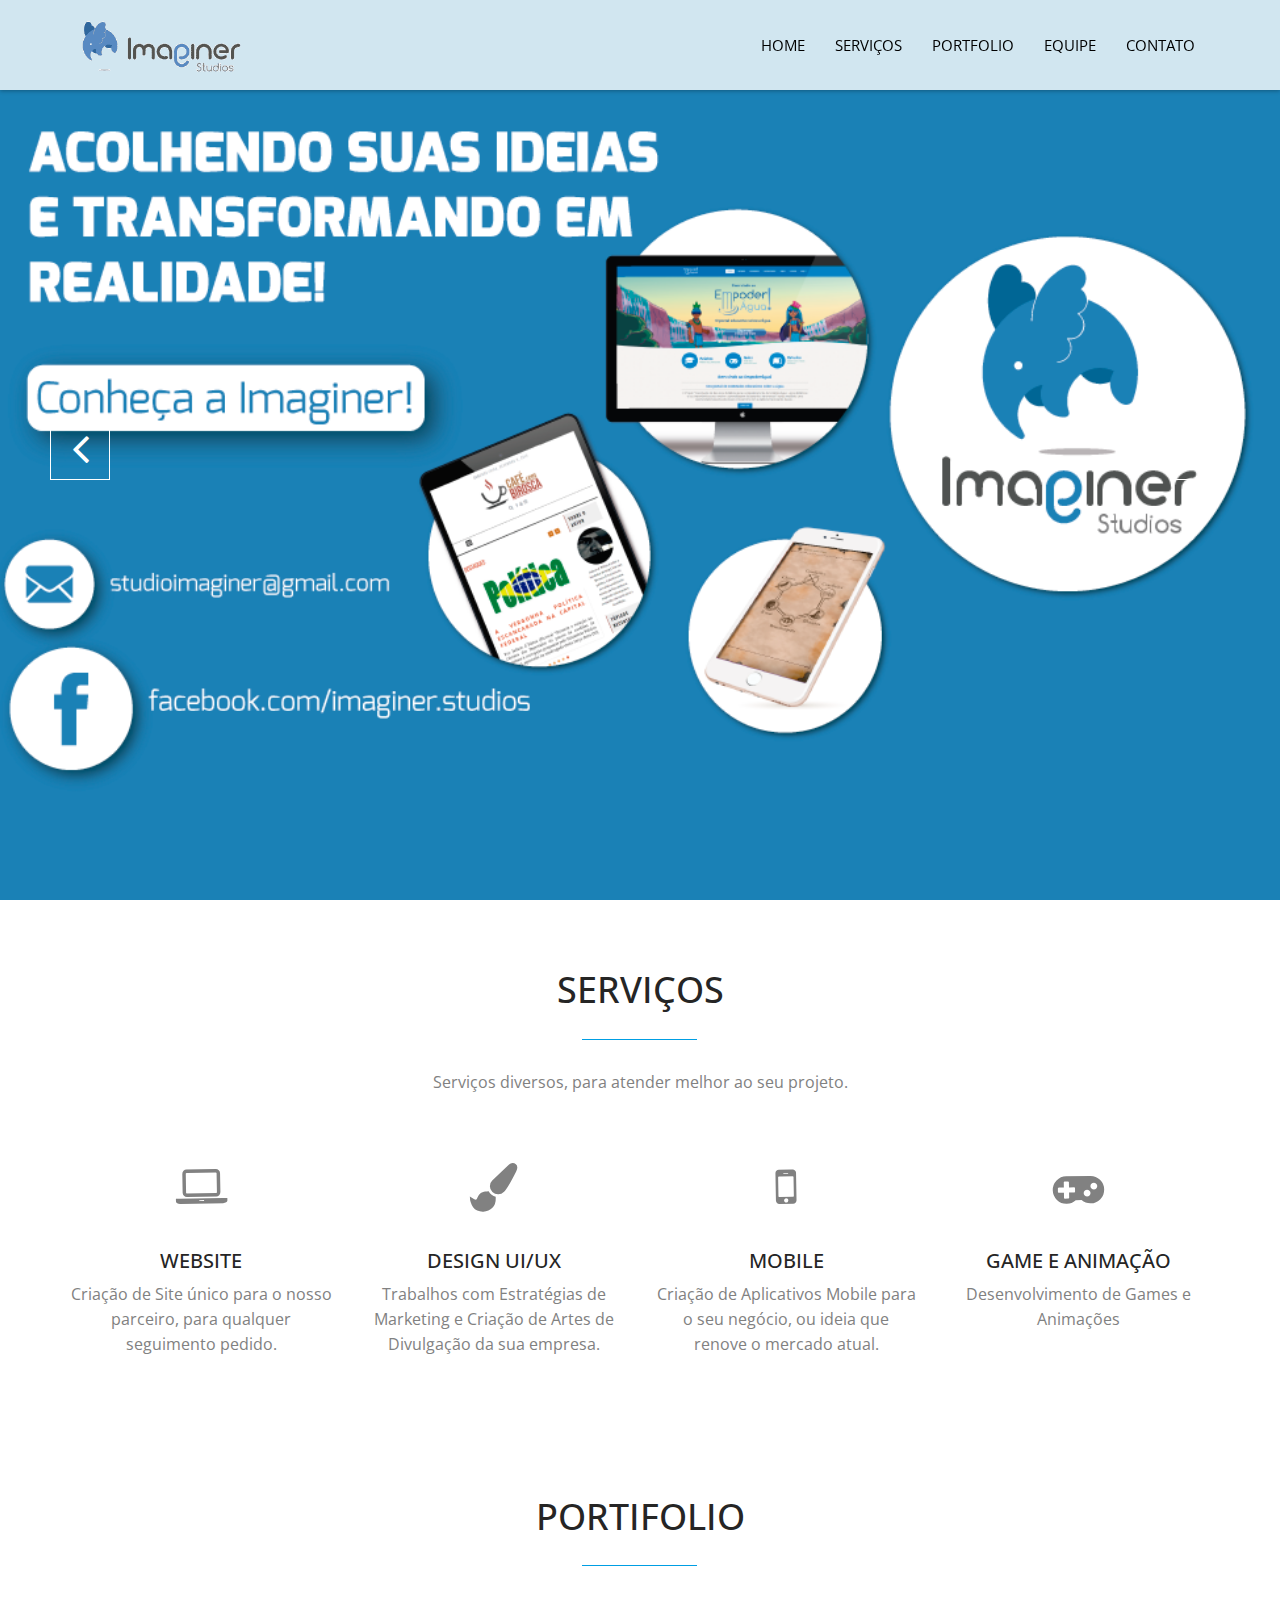
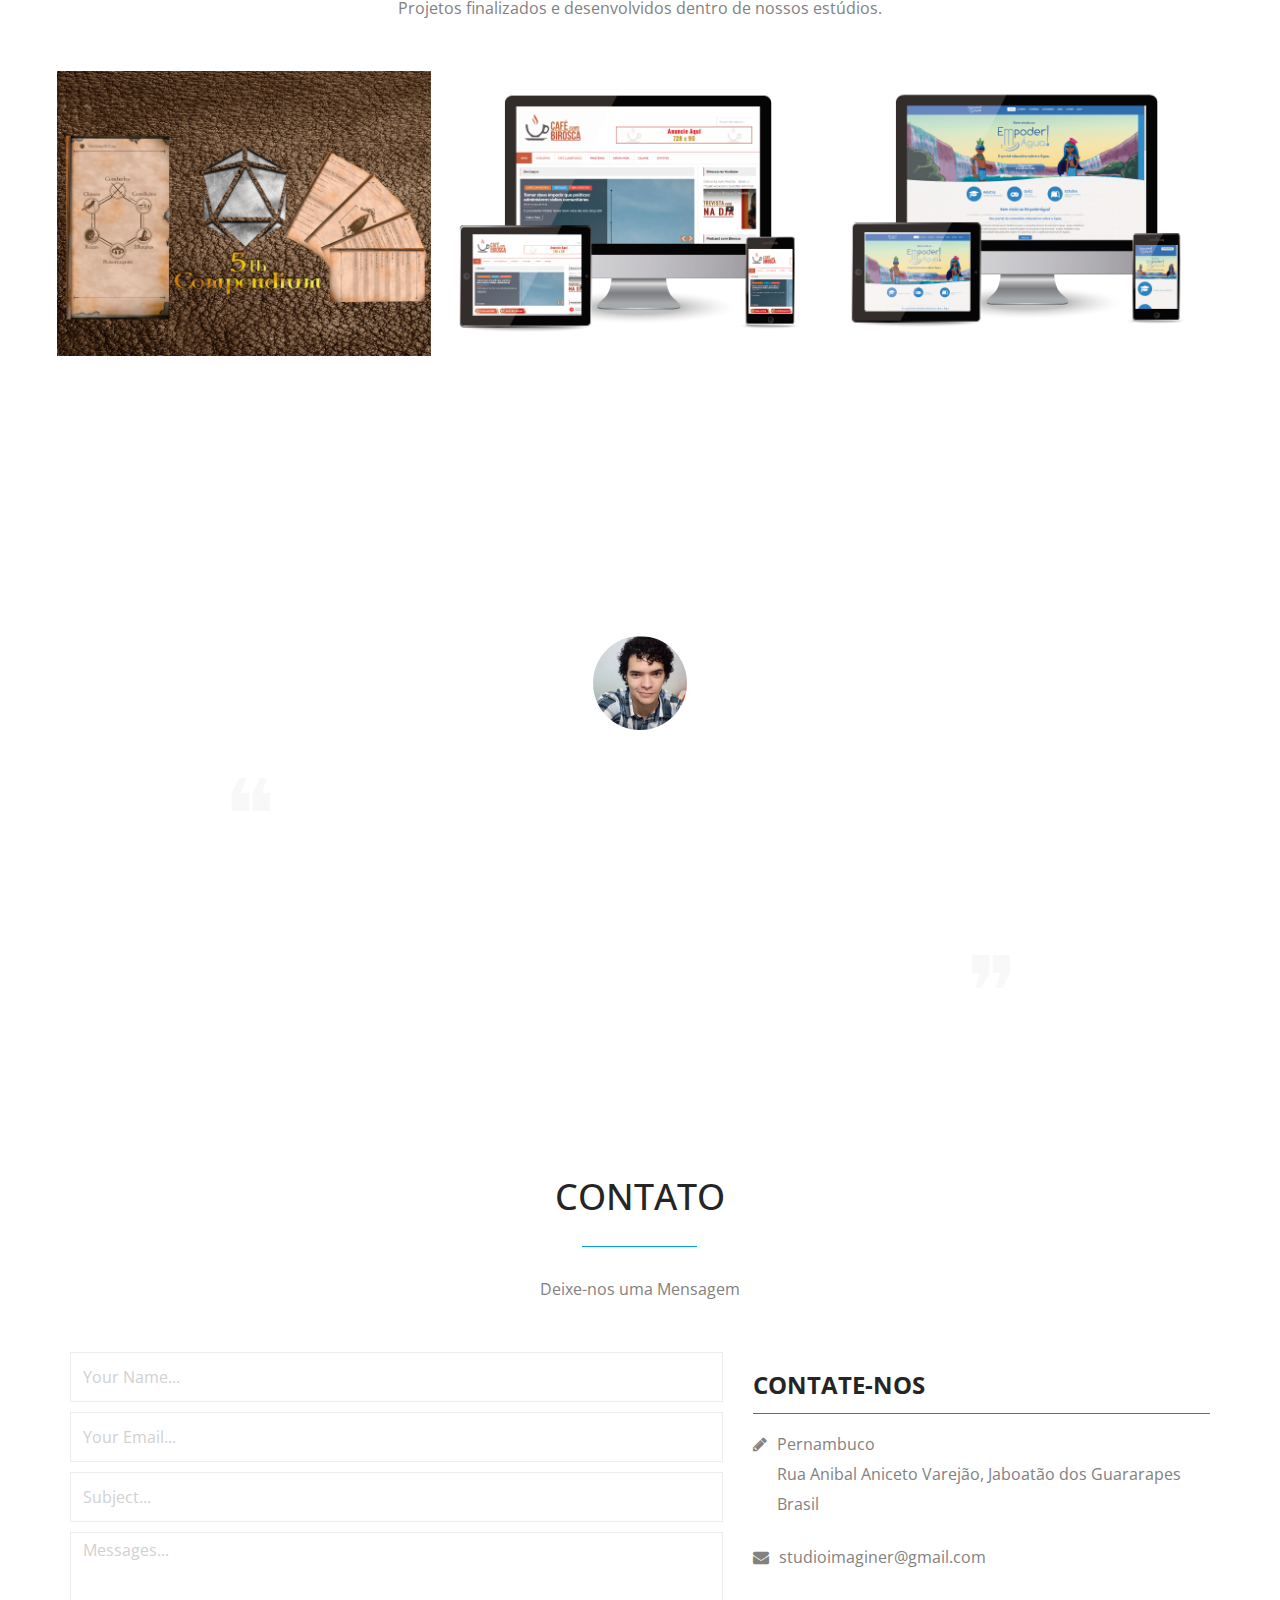
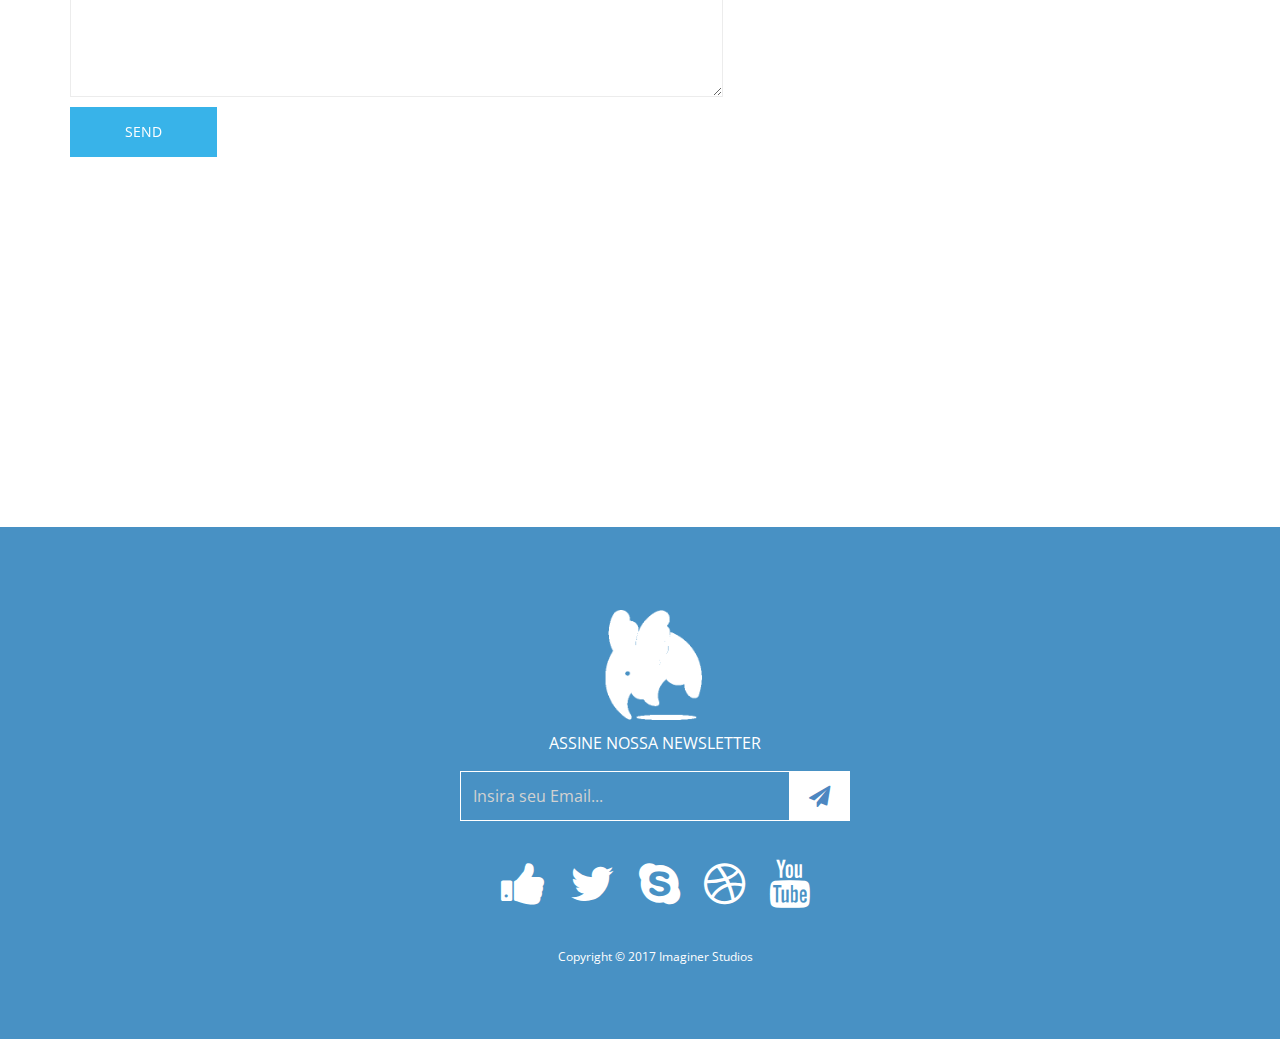
<file: index.html>
<!DOCTYPE html>
<!--[if lt IE 7]>      <html lang="en" class="no-js lt-ie9 lt-ie8 lt-ie7"> <![endif]-->
<!--[if IE 7]>         <html lang="en" class="no-js lt-ie9 lt-ie8"> <![endif]-->
<!--[if IE 8]>         <html lang="en" class="no-js lt-ie9"> <![endif]-->
<!--[if gt IE 8]><!--> <html lang="pt-BR" class="no-js"> <!--<![endif]-->
    <head>
    	<!-- meta character set -->
        <meta charset="utf-8">
		<!-- Always force latest IE rendering engine or request Chrome Frame -->
        <meta http-equiv="X-UA-Compatible" content="IE=edge,chrome=1">
        <title>Imaginer Studios</title>		
		<!-- Meta Description -->
        <meta name="description" content="Imaginer Studios">
        <meta name="keywords" content="imaginer, studios, imaginer studios, desenvolvimento, development, software, webdesign, games, indie games, game studio, design">
        <meta name="author" content="Imaginer Studios">
		
		<!-- Mobile Specific Meta -->
        <meta name="viewport" content="width=device-width, initial-scale=1">
		
		<!-- CSS
		================================================== -->
		
		<link href='http://fonts.googleapis.com/css?family=Open+Sans:400,300,700' rel='stylesheet' type='text/css'>
		
		<!-- Icon Navegador-->
		<link rel="shortcut icon" href="img/favicon.ico"/>

		<!-- Fontawesome Icon font -->
        <link rel="stylesheet" href="css/font-awesome.min.css">
		<!-- bootstrap.min -->
        <link rel="stylesheet" href="css/jquery.fancybox.css">
		<!-- bootstrap.min -->
        <link rel="stylesheet" href="css/bootstrap.min.css">
		<!-- bootstrap.min -->
        <link rel="stylesheet" href="css/owl.carousel.css">
		<!-- bootstrap.min -->
        <link rel="stylesheet" href="css/slit-slider.css">
		<!-- bootstrap.min -->
        <link rel="stylesheet" href="css/animate.css">
		<!-- Main Stylesheet -->
        <link rel="stylesheet" href="css/main.css">

		<!-- Modernizer Script for old Browsers -->
        <script src="js/modernizr-2.6.2.min.js"></script>

    </head>
	
    <body id="body">

		<!-- preloader -->
		<div id="preloader">
            <div class="loder-box">
            	<div class="battery"></div>
            </div>
		</div>
		<!-- end preloader -->

        <!--
        Fixed Navigation
        ==================================== -->
        <header id="navigation" class="navbar-inverse navbar-fixed-top animated-header">
            <div class="container">
                <div class="navbar-header">
                    <!-- responsive nav button -->
					<button type="button" class="navbar-toggle" data-toggle="collapse" data-target=".navbar-collapse">
						<span class="sr-only">Toggle navigation</span>
						<span class="icon-bar"></span>
						<span class="icon-bar"></span>
						<span class="icon-bar"></span>
                    </button>
					<!-- /responsive nav button -->
					
					<!-- logo -->
					<h1 class="navbar-brand">
						<img src="img/slider/imaginer-animated/images/logo-imaginer-studios.gif" class="header-logo img-responsive">
					</h1>
					<!-- /logo -->
                </div>

				<!-- main nav -->
                <nav class="collapse navbar-collapse navbar-right" role="navigation">
                    <ul id="nav" class="nav navbar-nav">
                        <li><a href="#body">Home</a></li>
                        <li><a href="#service">Serviços</a></li>
                        <li><a href="#portfolio">Portfolio</a></li>
                        <li><a href="#testimonials">Equipe</a></li>
                        <li><a href="#contact">Contato</a></li>
                    </ul>
                </nav>
				<!-- /main nav -->
				
            </div>
        </header>
        <!--
        End Fixed Navigation
        ==================================== -->
		
		<main class="site-content" role="main">
		
        <!--
        Home Slider
        ==================================== -->
		
		<section id="home-slider">
            <div id="slider" class="sl-slider-wrapper">

				<div class="sl-slider">
				
					<div class="sl-slide" data-orientation="horizontal" data-slice1-rotation="-25" data-slice2-rotation="-25" data-slice1-scale="2" data-slice2-scale="2">

						<div class="bg-img bg-img-1"></div>
						<div class="slide-caption">
                            <div class="caption-content">								
								
                            </div>
                        </div>
						
					</div>
					
					<div class="sl-slide" data-orientation="vertical" data-slice1-rotation="10" data-slice2-rotation="-15" data-slice1-scale="1.5" data-slice2-scale="1.5">
					
						<div class="bg-img bg-img-2"></div>
						<div class="slide-caption">
                            <div class="caption-content">
                               
                            </div>
                        </div>
						
					</div>
					
					<div class="sl-slide" data-orientation="horizontal" data-slice1-rotation="3" data-slice2-rotation="3" data-slice1-scale="2" data-slice2-scale="1">
						
						<div class="bg-img bg-img-3"></div>
						<div class="slide-caption">
                            <div class="caption-content">
                               
                            </div>
                        </div>

					</div>

				</div><!-- /sl-slider -->

                <!-- 
                <nav id="nav-arrows" class="nav-arrows">
                    <span class="nav-arrow-prev">Previous</span>
                    <span class="nav-arrow-next">Next</span>
                </nav>
                -->
                
                <nav id="nav-arrows" class="nav-arrows hidden-xs hidden-sm visible-md visible-lg">
                    <a href="javascript:;" class="sl-prev">
                        <i class="fa fa-angle-left fa-3x"></i>
                    </a>
                    <a href="javascript:;" class="sl-next">
                        <i class="fa fa-angle-right fa-3x"></i>
                    </a>
                </nav>
                

				<nav id="nav-dots" class="nav-dots visible-xs visible-sm hidden-md hidden-lg">
					<span class="nav-dot-current"></span>
					<span></span>
					<span></span>
				</nav>

			</div><!-- /slider-wrapper -->
		</section>
			
		
		<!-- Service section -->
		<section id="service">
			<div class="container">
				<div class="row">
				
					<div class="sec-title text-center">
						<h2 class="wow animated bounceInLeft">Serviços</h2>
						<p class="wow animated bounceInRight">Serviços diversos, para atender melhor ao seu projeto.</p>
					</div>
					
					<div class="col-md-3 col-sm-6 col-xs-12 text-center wow animated zoomIn">
						<div class="service-item">
							<div class="service-icon">
								<i class="fa fa-laptop fa-3x" aria-hidden="true"></i>
							</div>
							<h3>WebSite</h3>
							<p>Criação de Site único para o nosso parceiro, para qualquer seguimento pedido. </p>
						</div>
					</div>
				
					<div class="col-md-3 col-sm-6 col-xs-12 text-center wow animated zoomIn" data-wow-delay="0.3s">
						<div class="service-item">
							<div class="service-icon">
								<i class="fa fa-paint-brush fa-3x" aria-hidden="true"></i>
							</div>
							<h3>Design UI/UX</h3>
							<p>Trabalhos com Estratégias de Marketing e Criação de Artes de Divulgação da sua empresa. </p>
						</div>
					</div>
				
					<div class="col-md-3 col-sm-6 col-xs-12 text-center wow animated zoomIn" data-wow-delay="0.6s">
						<div class="service-item">
							<div class="service-icon">
								<i class="fa fa-mobile fa-3x" aria-hidden="true"></i>
							</div>
							<h3>Mobile</h3>
							<p>Criação de Aplicativos Mobile para o seu negócio, ou ideia que renove o mercado atual. </p>
						</div>
					</div>
				
					<div class="col-md-3 col-sm-6 col-xs-12 text-center wow animated zoomIn" data-wow-delay="0.9s">
						<div class="service-item">
							<div class="service-icon">
								<i class="fa fa-gamepad fa-3x" aria-hidden="true"></i>
							</div>
							<h3>Game e Animação</h3>
							<p>Desenvolvimento de Games e Animações</p>							
						</div>
					</div>
				</div>
			</div>
		</section>
		<!-- end Service section -->
		
		<!-- portfolio section -->
		<section id="portfolio">
			<div class="container">
				<div class="row">
				
					<div class="sec-title text-center wow animated fadeInDown">
						<h2>PORTIFOLIO</h2>
						<p>Projetos finalizados e desenvolvidos dentro de nossos estúdios. </p>
					</div>
					

					<ul class="project-wrapper wow animated fadeInUp">
						<li class="portfolio-item">
							<img src="img/portfolio/5ft-c1.png" class="img-responsive" alt="O '5th Compendium' é um aplicativo lançado para Android que visa facilitar a consulta ás regras dos jogadores de RPG de mesa.">
							<figcaption class="mask">
								<h3>5th Compendium App</h3>
								<p></p>
							</figcaption>
							<ul class="external">
								<li><a class="fancybox" title="5th Compendium App" data-fancybox-group="works" href="img/portfolio/5thcompendium-big.png"><i class="fa fa-search"></i></a></li>
								<li><a href=""><i class="fa fa-link"></i></a></li>
							</ul>
						</li>
						
						<li class="portfolio-item">
							<img src="img/portfolio/cafe-com-bd.png" class="img-responsive" alt="O blog Café com Birosca foi totalmente reformulado e configurado para SEO. Tem um teor jornalístico com notícias e colunas sobre política, cultura e entretenimento no estado de Pernambuco.">
							<figcaption class="mask">
								<h3>Blog Café com Birosca</h3>
								<p></p>
							</figcaption>
							<ul class="external">
								<li><a class="fancybox" title="Blog Café com Birosca" href="img/portfolio/cafe-com-bd-big.png" data-fancybox-group="works" ><i class="fa fa-search"></i></a></li>
								<li><a href="http://www.cafecombirosca.com.br/"><i class="fa fa-link"></i></a></li>
							</ul>
						</li>
						
						<li class="portfolio-item">
							<img src="img/portfolio/empoderagua.png" class="img-responsive" alt="Site educativo criado para centralizar conteúdos relevantes sobre a água de maneira lúdica e atrativa para alunos e professores.">
							<figcaption class="mask">
								<h3>Site Empoderagua</h3>
							</figcaption>
							<ul class="external">
								<li><a class="fancybox" title="Site Empoderagua" data-fancybox-group="works" href="img/portfolio/empoderagua-big.png"><i class="fa fa-search"></i></a></li>
								<li><a href="http://www.empoderagua.com.br"><i class="fa fa-link"></i></a></li>
							</ul>
						</li>
						
						
					</ul>
					
				</div>
			</div>
		</section>
		<!-- end portfolio section -->
		
		<!-- Testimonial section -->
		<section id="testimonials" class="parallax">
			<div class="overlay">
				<div class="container">
					<div class="row">
					
						<div class="sec-title text-center white wow animated fadeInDown">
							<h2>Membros da Equipe</h2>
						</div>
						
						<div id="testimonial" class=" wow animated fadeInUp">
							<div class="testimonial-item text-center">
								<img src="img/membros/lucas-arruda.jpg" alt="Our Clients">
								<div class="clearfix">
									<span>João Lucas </br>(Desenvolvedor Games/Web)</span>
									<p>Lucas, vulgo Giga, é graduando em Sistemas de Informação pela UFRPE- PE. Seus fones de ouvidos são a porta de entrada para a Matrix, para começar a programar, basta ele coloca-los para conectar-se ao mundo virtal dos códigos.</p>
								</div>
							</div>
							<div class="testimonial-item text-center">
								<img src="img/membros/nicolas.jpg" alt="Our Clients">
								<div class="clearfix">
									<span>Nicollas Freitas </br>(CEO & Desenvolvedor Mobile)</span>
									<p>Nicollas é graduando em Sistemas de Informação pela UFRPE- PE, e CEO da Imaginer. Como bom braço direito do chefe Imaginer, Nicollas busca extrair o melhor da equipe, até mesmo a primeira xícara de café da bandeja.</p>
								</div>
							</div>
							<div class="testimonial-item text-center">
								<img src="img/membros/lucas-guilherme.jpg" alt="Our Clients">
								<div class="clearfix">
									<span>Lucas Guilherme </br>(Web Designer & Audiovisual)</span>
									<p>Lucas é formado em Computação Gráfica pela FG- PE e profissional em Audiovisual pelo CTCD- PE. Sua maior especialidade é deixar todo mundo pilhado com seu Café da Criatividade Universal.</p>
								</div>
							</div>
							<div class="testimonial-item text-center">
								<img src="img/membros/tiago.jpg" alt="Our Clients">
								<div class="clearfix">
									<span>Tiago Aguiar </br>(Marketing Digital & Designer Gráfico)</span>
									<p>Tiago é formado em Designer Gráfico pela IBratec- PE. Sua experiência com marketing e Designer só não é maior do que os seus dotes culinários, que utiliza para deixar toda a equipe bem alimentada para as atividades diárias.</p>
								</div>
							</div>
							<div class="testimonial-item text-center">
								<img src="img/membros/paulo.jpg" alt="Our Clients">
								<div class="clearfix">
									<span>Paulo Henrique </br>(Ilustrador & Animador)</span>
									<p>Paulo é formado em Computação Gráfica pela FG- PE e estudante de Game Design. Ilustrador nato, ele é o responsável por expor a criatividade da empresa, com sua caneta catalizadora de pensamentos criativos. E além de animar desenhos, ele também costuma animar com suas piadas durante os brainstorms.</p>
								</div>
							</div>
						</div>
					
					</div>
				</div>
			</div>
		</section>
		<!-- end Testimonial section -->
		
		<!-- Price section 
		<section id="price">
			<div class="container">
				<div class="row">
				
					<div class="sec-title text-center wow animated fadeInDown">
						<h2>Price</h2>
						<p>Our price for your company</p>
					</div>
					
					<div class="col-md-4 wow animated fadeInUp">
						<div class="price-table text-center">
							<span>Silver</span>
							<div class="value">
								<span>$</span>
								<span>24,35</span><br>
								<span>month</span>
							</div>
							<ul>
								<li>No Bonus Points</li>
								<li>No Bonus Points</li>
								<li>No Bonus Points</li>
								<li>No Bonus Points</li>
								<li><a href="#">sign up</a></li>
							</ul>
						</div>
					</div>
					
					<div class="col-md-4 wow animated fadeInUp" data-wow-delay="0.4s">
						<div class="price-table featured text-center">
							<span>Gold</span>
							<div class="value">
								<span>$</span>
								<span>50,00</span><br>
								<span>month</span>
							</div>
							<ul>
								<li>Free Trial</li>
								<li>Free Trial</li>
								<li>Free Trial</li>
								<li>Free Trial</li>
								<li><a href="#">sign up</a></li>
							</ul>
						</div>
					</div>
					
					<div class="col-md-4 wow animated fadeInUp" data-wow-delay="0.8s">
						<div class="price-table text-center">
							<span>Diamond</span>
							<div class="value">
								<span>$</span>
								<span>123,12</span><br>
								<span>month</span>
							</div>
							<ul>
								<li>All Bonus Points</li>
								<li>All Bonus Points</li>
								<li>All Bonus Points</li>
								<li>All Bonus Points</li>
								<li><a href="#">sign up</a></li>
							</ul>
						</div>
					</div>
	
				</div>
			</div>
		</section>
		<!-- end Price section -->
		
		<!-- Social section 
		<section id="social" class="parallax">
			<div class="overlay">
				<div class="container">
					<div class="row">
					
						<div class="sec-title text-center white wow animated fadeInDown">
							<h2>NOS SIGA NAS REDES SOCIAIS</h2>
							<p>Beautifully simple follow buttons to help you get followers on</p>
						</div>
						
						<ul class="social-button">
							<li class="wow animated zoomIn"><a href="#"><i class="fa fa-thumbs-up fa-2x"></i></a></li>
							<li class="wow animated zoomIn" data-wow-delay="0.3s"><a href="https://www.facebook.com/imaginer.studios/"><i class="fa fa-facebook fa-2x"></i></a></li>
							<li class="wow animated zoomIn" data-wow-delay="0.6s"><a href="#"><i class="fa fa-dribbble fa-2x"></i></a></li>							
						</ul>
						
					</div>
				</div>
			</div>
		</section>
		<!-- end Social section -->
		
		<!-- Contact section -->
		<section id="contact" >
			<div class="container">
				<div class="row">
					
					<div class="sec-title text-center wow animated fadeInDown">
						<h2>Contato</h2>
						<p>Deixe-nos uma Mensagem</p>
					</div>
					
					
					<div class="col-md-7 contact-form wow animated fadeInLeft">
						<form action="#" method="post">
							<div class="input-field">
								<input type="text" name="name" class="form-control" placeholder="Your Name...">
							</div>
							<div class="input-field">
								<input type="email" name="email" class="form-control" placeholder="Your Email...">
							</div>
							<div class="input-field">
								<input type="text" name="subject" class="form-control" placeholder="Subject...">
							</div>
							<div class="input-field">
								<textarea name="message" class="form-control" placeholder="Messages..."></textarea>
							</div>
					       	<button type="submit" id="submit" class="btn btn-blue btn-effect">Send</button>
						</form>
					</div>
					
					<div class="col-md-5 wow animated fadeInRight">
						<address class="contact-details">
							<h3>Contate-nos</h3>						
							<p><i class="fa fa-pencil"></i>Pernambuco <span>Rua Anibal Aniceto Varejão, Jaboatão dos Guararapes </span><span>Brasil</span></p><br>
							<!--<p><i class="fa fa-phone"></i>Phone: (415) 124-5678 </p>-->
							<p><i class="fa fa-envelope"></i>studioimaginer@gmail.com</p>
						</address>
					</div>
		
				</div>
			</div>
		</section>
		<!-- end Contact section -->
		
		<section id="google-map">
			<div id="map-canvas" class="wow animated fadeInUp"></div>
		</section>
		
		</main>
		
		<footer id="footer">
			<div class="container">
				<div class="row text-center">
					<div class="footer-content">
						<img id="logo-imaginer-albino" src="img/logo-imaginer-studios-branco.gif" alt="Our Clients">
						<div id="assine-news" class="wow animated fadeInDown">
							<p>assine nossa newsletter</p>
						</div>
						<form action="#" method="post" class="subscribe-form wow animated fadeInUp">
							<div class="input-field">
								<input type="email" class="subscribe form-control" placeholder="Insira seu Email...">
								<button type="submit" class="submit-icon">
									<i class="fa fa-paper-plane fa-lg"></i>
								</button>
							</div>
						</form>
						<div class="footer-social">
							<ul>
								<li class="wow animated zoomIn"><a href="#"><i class="fa fa-thumbs-up fa-3x"></i></a></li>
								<li class="wow animated zoomIn" data-wow-delay="0.3s"><a href="#"><i class="fa fa-twitter fa-3x"></i></a></li>
								<li class="wow animated zoomIn" data-wow-delay="0.6s"><a href="#"><i class="fa fa-skype fa-3x"></i></a></li>
								<li class="wow animated zoomIn" data-wow-delay="0.9s"><a href="#"><i class="fa fa-dribbble fa-3x"></i></a></li>
								<li class="wow animated zoomIn" data-wow-delay="1.2s"><a href="#"><i class="fa fa-youtube fa-3x"></i></a></li>
							</ul>
						</div>
						
						<p style="color:#fff">Copyright &copy; 2017 Imaginer Studios</p>
					</div>
				</div>
			</div>
		</footer>
		
		<!-- Essential jQuery Plugins
		================================================== -->
		<!-- Main jQuery -->
        <script src="js/jquery-1.11.1.min.js"></script>
		<!-- Twitter Bootstrap -->
        <script src="js/bootstrap.min.js"></script>
		<!-- Single Page Nav -->
        <script src="js/jquery.singlePageNav.min.js"></script>
		<!-- jquery.fancybox.pack -->
        <script src="js/jquery.fancybox.pack.js"></script>
		<!-- Google Map API -->
		<script src="http://maps.google.com/maps/api/js?sensor=false"></script>
		<!-- Owl Carousel -->
        <script src="js/owl.carousel.min.js"></script>
        <!-- jquery easing -->
        <script src="js/jquery.easing.min.js"></script>
        <!-- Fullscreen slider -->
        <script src="js/jquery.slitslider.js"></script>
        <script src="js/jquery.ba-cond.min.js"></script>
		<!-- onscroll animation -->
        <script src="js/wow.min.js"></script>
		<!-- Custom Functions -->
        <script src="js/main.js"></script>

		<script>
			//Jquery Animate.css delayer
			$('.first').addClass('animated');

			setTimeout(function (){
				$('.second').show().addClass('animated');
			}, 1200);

			setTimeout(function (){
				$('.third').show().addClass('animated');
			}, 2400);
		</script>
    </body>
</html>
</file>
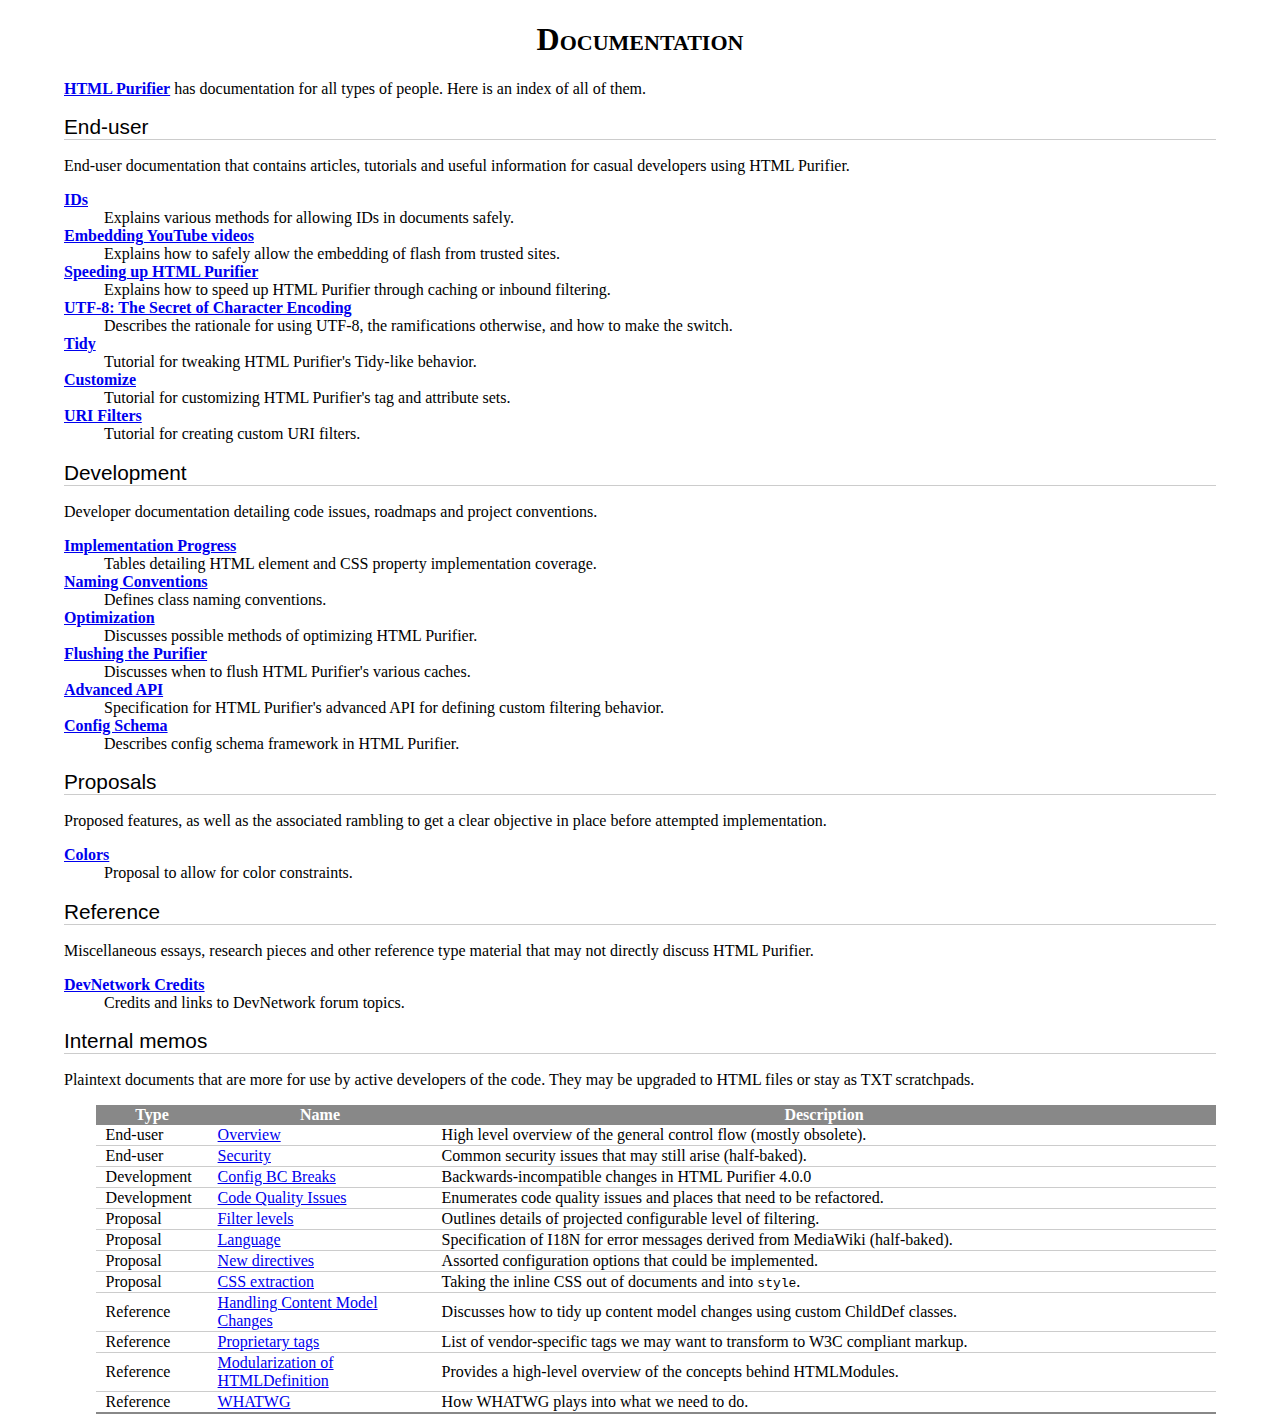
<file: ajax/HTMLpurifier/docs/index.html>
<?xml version="1.0" encoding="UTF-8"?>
<!DOCTYPE html PUBLIC "-//W3C//DTD XHTML 1.0 Strict//EN"
    "http://www.w3.org/TR/xhtml1/DTD/xhtml1-strict.dtd">
<html xmlns="http://www.w3.org/1999/xhtml" xml:lang="en" lang="en"><head>
<meta http-equiv="Content-Type" content="text/html; charset=UTF-8" />
<meta name="description" content="Index to all HTML Purifier documentation." />
<link rel="stylesheet" type="text/css" href="./style.css" />

<title>Documentation - HTML Purifier</title>

</head>
<body>

<h1>Documentation</h1>

<p><strong><a href="http://htmlpurifier.org/">HTML Purifier</a></strong> has documentation for all types of people.
Here is an index of all of them.</p>

<h2>End-user</h2>
<p>End-user documentation that contains articles, tutorials and useful
information for casual developers using HTML Purifier.</p>

<dl>

<dt><a href="enduser-id.html">IDs</a></dt>
<dd>Explains various methods for allowing IDs in documents safely.</dd>

<dt><a href="enduser-youtube.html">Embedding YouTube videos</a></dt>
<dd>Explains how to safely allow the embedding of flash from trusted sites.</dd>

<dt><a href="enduser-slow.html">Speeding up HTML Purifier</a></dt>
<dd>Explains how to speed up HTML Purifier through caching or inbound filtering.</dd>

<dt><a href="enduser-utf8.html">UTF-8: The Secret of Character Encoding</a></dt>
<dd>Describes the rationale for using UTF-8, the ramifications otherwise, and how to make the switch.</dd>

<dt><a href="enduser-tidy.html">Tidy</a></dt>
<dd>Tutorial for tweaking HTML Purifier's Tidy-like behavior.</dd>

<dt><a href="enduser-customize.html">Customize</a></dt>
<dd>Tutorial for customizing HTML Purifier's tag and attribute sets.</dd>

<dt><a href="enduser-uri-filter.html">URI Filters</a></dt>
<dd>Tutorial for creating custom URI filters.</dd>

</dl>

<h2>Development</h2>
<p>Developer documentation detailing code issues, roadmaps and project
conventions.</p>

<dl>

<dt><a href="dev-progress.html">Implementation Progress</a></dt>
<dd>Tables detailing HTML element and CSS property implementation coverage.</dd>

<dt><a href="dev-naming.html">Naming Conventions</a></dt>
<dd>Defines class naming conventions.</dd>

<dt><a href="dev-optimization.html">Optimization</a></dt>
<dd>Discusses possible methods of optimizing HTML Purifier.</dd>

<dt><a href="dev-flush.html">Flushing the Purifier</a></dt>
<dd>Discusses when to flush HTML Purifier's various caches.</dd>

<dt><a href="dev-advanced-api.html">Advanced API</a></dt>
<dd>Specification for HTML Purifier's advanced API for defining
custom filtering behavior.</dd>

<dt><a href="dev-config-schema.html">Config Schema</a></dt>
<dd>Describes config schema framework in HTML Purifier.</dd>

</dl>

<h2>Proposals</h2>
<p>Proposed features, as well as the associated rambling to get a clear
objective in place before attempted implementation.</p>

<dl>
<dt><a href="proposal-colors.html">Colors</a></dt>
<dd>Proposal to allow for color constraints.</dd>
</dl>

<h2>Reference</h2>
<p>Miscellaneous essays, research pieces and other reference type material
that may not directly discuss HTML Purifier.</p>

<dl>
<dt><a href="ref-devnetwork.html">DevNetwork Credits</a></dt>
<dd>Credits and links to DevNetwork forum topics.</dd>
</dl>

<h2>Internal memos</h2>

<p>Plaintext documents that are more for use by active developers of
the code. They may be upgraded to HTML files or stay as TXT scratchpads.</p>

<table class="table">

<thead><tr>
    <th style="width:10%">Type</th>
    <th style="width:20%">Name</th>
    <th>Description</th>
</tr></thead>

<tbody>

<tr>
    <td>End-user</td>
    <td><a href="enduser-overview.txt">Overview</a></td>
    <td>High level overview of the general control flow (mostly obsolete).</td>
</tr>

<tr>
    <td>End-user</td>
    <td><a href="enduser-security.txt">Security</a></td>
    <td>Common security issues that may still arise (half-baked).</td>
</tr>

<tr>
    <td>Development</td>
    <td><a href="dev-config-bcbreaks.txt">Config BC Breaks</a></td>
    <td>Backwards-incompatible changes in HTML Purifier 4.0.0</td>
</tr>

<tr>
    <td>Development</td>
    <td><a href="dev-code-quality.txt">Code Quality Issues</a></td>
    <td>Enumerates code quality issues and places that need to be refactored.</td>
</tr>

<tr>
    <td>Proposal</td>
    <td><a href="proposal-filter-levels.txt">Filter levels</a></td>
    <td>Outlines details of projected configurable level of filtering.</td>
</tr>

<tr>
    <td>Proposal</td>
    <td><a href="proposal-language.txt">Language</a></td>
    <td>Specification of I18N for error messages derived from MediaWiki (half-baked).</td>
</tr>

<tr>
    <td>Proposal</td>
    <td><a href="proposal-new-directives.txt">New directives</a></td>
    <td>Assorted configuration options that could be implemented.</td>
</tr>

<tr>
    <td>Proposal</td>
    <td><a href="proposal-css-extraction.txt">CSS extraction</a></td>
    <td>Taking the inline CSS out of documents and into <code>style</code>.</td>
</tr>

<tr>
    <td>Reference</td>
    <td><a href="ref-content-models.txt">Handling Content Model Changes</a></td>
    <td>Discusses how to tidy up content model changes using custom ChildDef classes.</td>
</tr>

<tr>
    <td>Reference</td>
    <td><a href="ref-proprietary-tags.txt">Proprietary tags</a></td>
    <td>List of vendor-specific tags we may want to transform to W3C compliant markup.</td>
</tr>

<tr>
    <td>Reference</td>
    <td><a href="ref-html-modularization.txt">Modularization of HTMLDefinition</a></td>
    <td>Provides a high-level overview of the concepts behind HTMLModules.</td>
</tr>

<tr>
    <td>Reference</td>
    <td><a href="ref-whatwg.txt">WHATWG</a></td>
    <td>How WHATWG plays into what we need to do.</td>
</tr>

</tbody>

</table>

</body>
</html>

<!-- vim: et sw=4 sts=4
-->
</file>
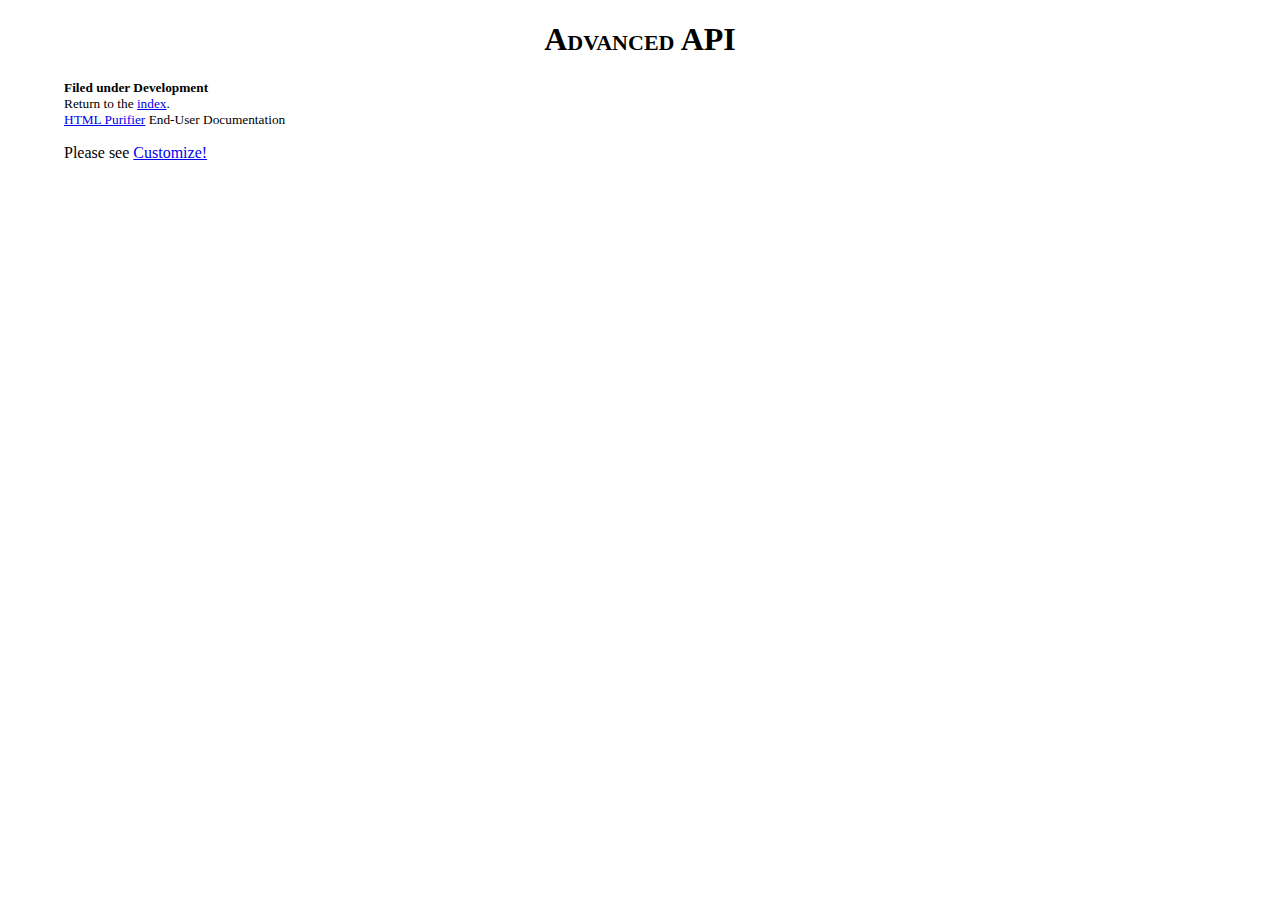
<file: ajax/HTMLpurifier/docs/dev-advanced-api.html>
<?xml version="1.0" encoding="UTF-8"?>
<!DOCTYPE html PUBLIC "-//W3C//DTD XHTML 1.0 Strict//EN"
    "http://www.w3.org/TR/xhtml1/DTD/xhtml1-strict.dtd">
<html xmlns="http://www.w3.org/1999/xhtml" xml:lang="en" lang="en"><head>
<meta http-equiv="Content-Type" content="text/html; charset=UTF-8" />
<meta name="description" content="Specification for HTML Purifier's advanced API for defining custom filtering behavior." />
<link rel="stylesheet" type="text/css" href="style.css" />

<title>Advanced API - HTML Purifier</title>

</head><body>

<h1>Advanced API</h1>

<div id="filing">Filed under Development</div>
<div id="index">Return to the <a href="index.html">index</a>.</div>
<div id="home"><a href="http://htmlpurifier.org/">HTML Purifier</a> End-User Documentation</div>

<p>
  Please see <a href="enduser-customize.html">Customize!</a>
</p>

</body></html>

<!-- vim: et sw=4 sts=4
-->
</file>
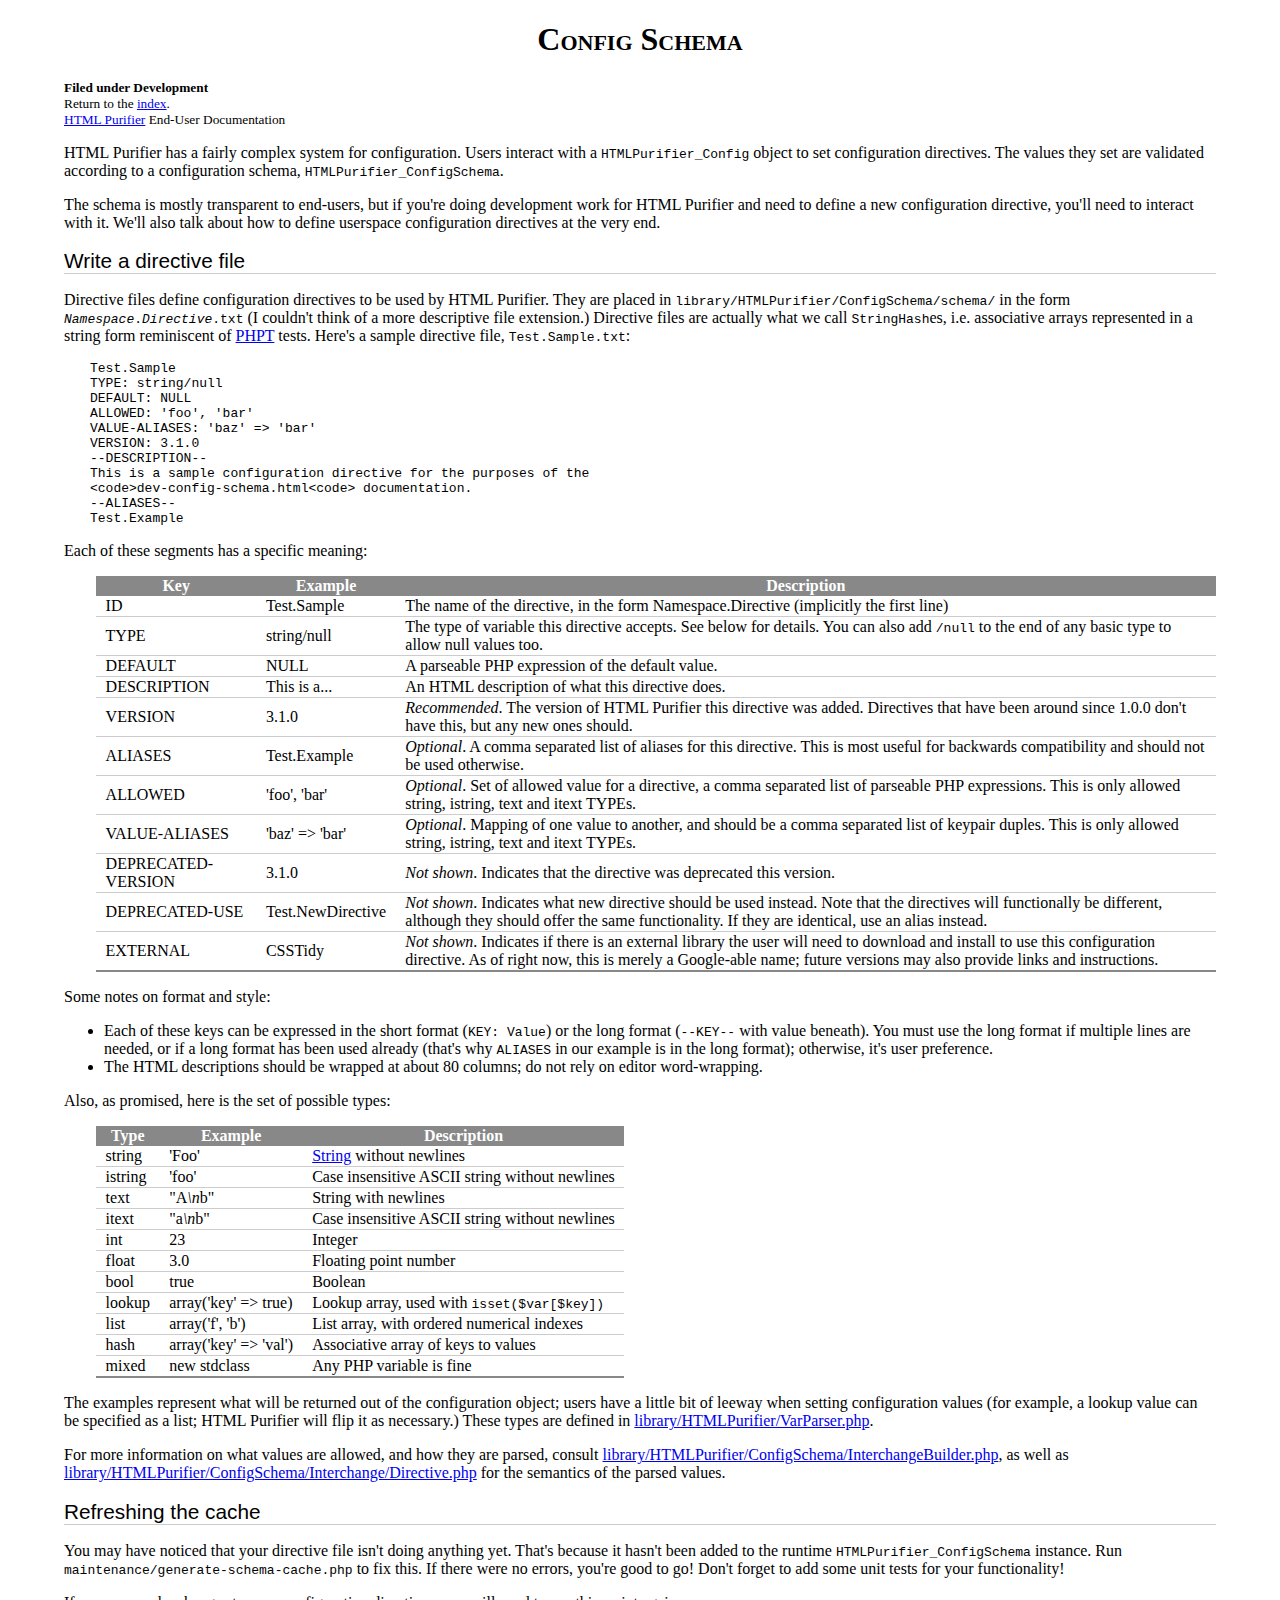
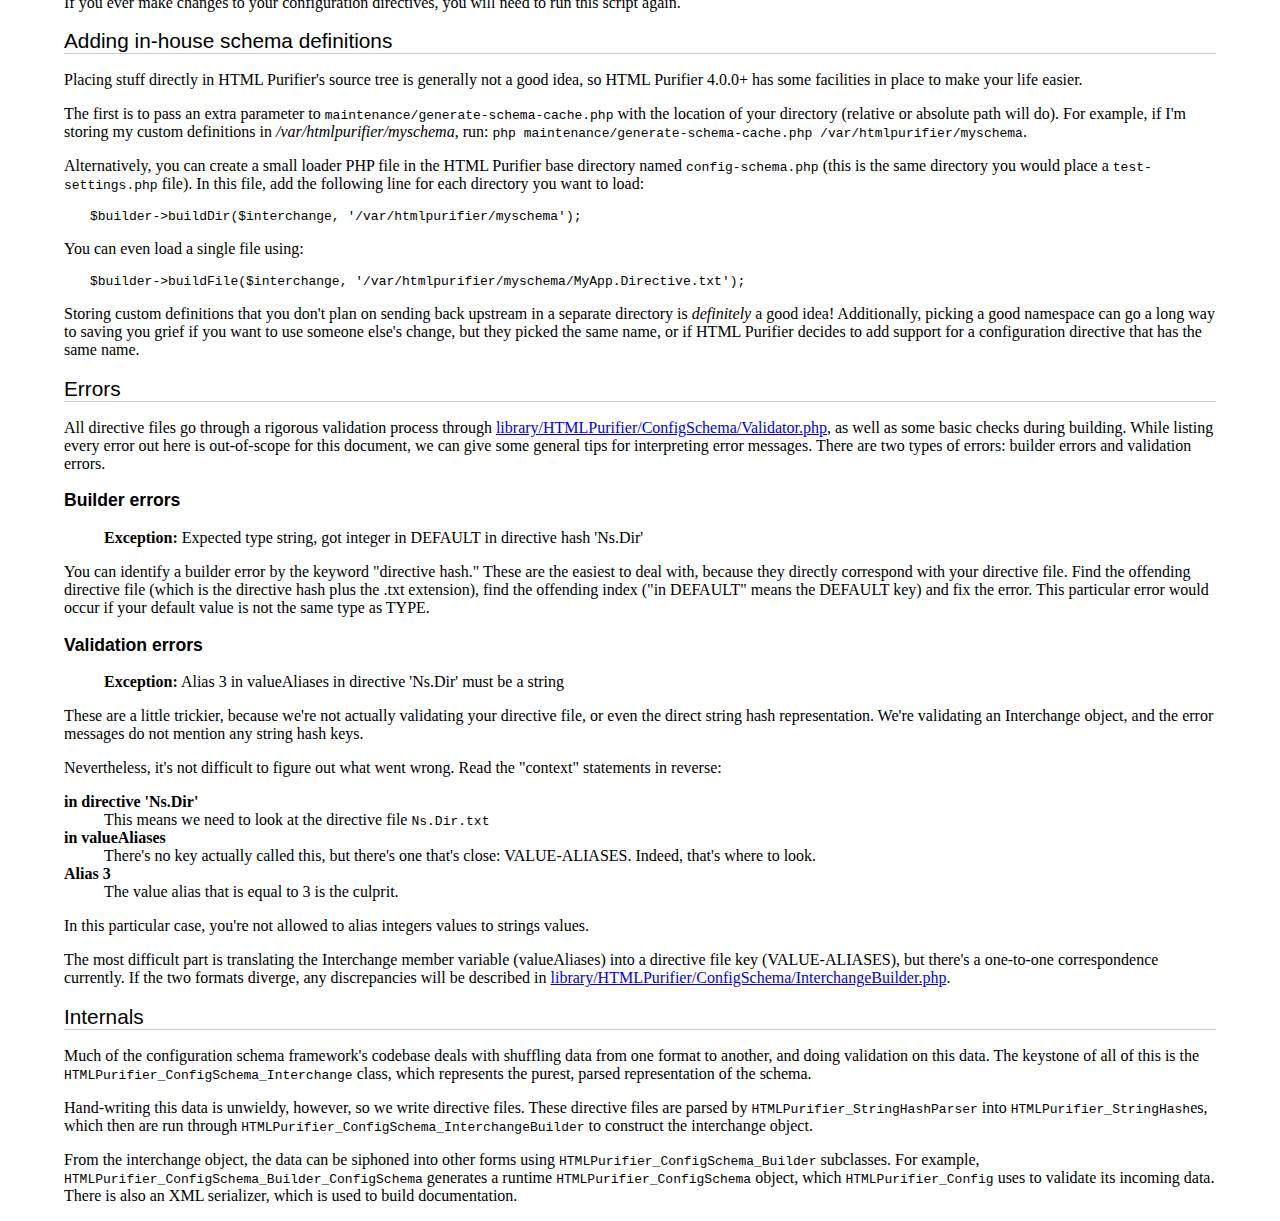
<file: ajax/HTMLpurifier/docs/dev-config-schema.html>
<?xml version="1.0" encoding="UTF-8"?>
<!DOCTYPE html PUBLIC "-//W3C//DTD XHTML 1.0 Strict//EN"
  "http://www.w3.org/TR/xhtml1/DTD/xhtml1-strict.dtd">
<html xmlns="http://www.w3.org/1999/xhtml" xml:lang="en" lang="en">
  <head>
    <meta http-equiv="Content-Type" content="text/html; charset=UTF-8" />
    <meta name="description" content="Describes config schema framework in HTML Purifier." />
    <link rel="stylesheet" type="text/css" href="./style.css" />
    <title>Config Schema - HTML Purifier</title>
  </head>
  <body>

    <h1>Config Schema</h1>

    <div id="filing">Filed under Development</div>
    <div id="index">Return to the <a href="index.html">index</a>.</div>
    <div id="home"><a href="http://htmlpurifier.org/">HTML Purifier</a> End-User Documentation</div>

    <p>
      HTML Purifier has a fairly complex system for configuration. Users
      interact with a <code>HTMLPurifier_Config</code> object to
      set configuration directives. The values they set are validated according
      to a configuration schema, <code>HTMLPurifier_ConfigSchema</code>.
    </p>

    <p>
      The schema is mostly transparent to end-users, but if you're doing development
      work for HTML Purifier and need to define a new configuration directive,
      you'll need to interact with it. We'll also talk about how to define
      userspace configuration directives at the very end.
    </p>

    <h2>Write a directive file</h2>

    <p>
      Directive files define configuration directives to be used by
      HTML Purifier. They are placed in <code>library/HTMLPurifier/ConfigSchema/schema/</code>
      in the form <code><em>Namespace</em>.<em>Directive</em>.txt</code> (I
      couldn't think of a more descriptive file extension.)
      Directive files are actually what we call <code>StringHash</code>es,
      i.e. associative arrays represented in a string form reminiscent of
      <a href="http://qa.php.net/write-test.php">PHPT</a> tests. Here's a
      sample directive file, <code>Test.Sample.txt</code>:
    </p>

    <pre>Test.Sample
TYPE: string/null
DEFAULT: NULL
ALLOWED: 'foo', 'bar'
VALUE-ALIASES: 'baz' => 'bar'
VERSION: 3.1.0
--DESCRIPTION--
This is a sample configuration directive for the purposes of the
&lt;code&gt;dev-config-schema.html&lt;code&gt; documentation.
--ALIASES--
Test.Example</pre>

    <p>
      Each of these segments has a specific meaning:
    </p>

    <table class="table">
      <thead>
        <tr>
          <th>Key</th>
          <th>Example</th>
          <th>Description</th>
        </tr>
      </thead>
      <tbody>
        <tr>
          <td>ID</td>
          <td>Test.Sample</td>
          <td>The name of the directive, in the form Namespace.Directive
          (implicitly the first line)</td>
        </tr>
        <tr>
          <td>TYPE</td>
          <td>string/null</td>
          <td>The type of variable this directive accepts. See below for
          details. You can also add <code>/null</code> to the end of
          any basic type to allow null values too.</td>
        </tr>
        <tr>
          <td>DEFAULT</td>
          <td>NULL</td>
          <td>A parseable PHP expression of the default value.</td>
        </tr>
        <tr>
          <td>DESCRIPTION</td>
          <td>This is a...</td>
          <td>An HTML description of what this directive does.</td>
        </tr>
        <tr>
          <td>VERSION</td>
          <td>3.1.0</td>
          <td><em>Recommended</em>. The version of HTML Purifier this directive was added.
          Directives that have been around since 1.0.0 don't have this,
          but any new ones should.</td>
        </tr>
        <tr>
          <td>ALIASES</td>
          <td>Test.Example</td>
          <td><em>Optional</em>. A comma separated list of aliases for this directive.
          This is most useful for backwards compatibility and should
          not be used otherwise.</td>
        </tr>
        <tr>
          <td>ALLOWED</td>
          <td>'foo', 'bar'</td>
          <td><em>Optional</em>. Set of allowed value for a directive,
          a comma separated list of parseable PHP expressions. This
          is only allowed string, istring, text and itext TYPEs.</td>
        </tr>
        <tr>
          <td>VALUE-ALIASES</td>
          <td>'baz' =&gt; 'bar'</td>
          <td><em>Optional</em>. Mapping of one value to another, and
          should be a comma separated list of keypair duples. This
          is only allowed string, istring, text and itext TYPEs.</td>
        </tr>
        <tr>
          <td>DEPRECATED-VERSION</td>
          <td>3.1.0</td>
          <td><em>Not shown</em>. Indicates that the directive was
          deprecated this version.</td>
        </tr>
        <tr>
          <td>DEPRECATED-USE</td>
          <td>Test.NewDirective</td>
          <td><em>Not shown</em>. Indicates what new directive should be
          used instead. Note that the directives will functionally be
          different, although they should offer the same functionality.
          If they are identical, use an alias instead.</td>
        </tr>
        <tr>
          <td>EXTERNAL</td>
          <td>CSSTidy</td>
          <td><em>Not shown</em>. Indicates if there is an external library
          the user will need to download and install to use this configuration
          directive. As of right now, this is merely a Google-able name; future
          versions may also provide links and instructions.</td>
        </tr>
      </tbody>
    </table>

    <p>
      Some notes on format and style:
    </p>

    <ul>
      <li>
        Each of these keys can be expressed in the short format
        (<code>KEY: Value</code>) or the long format
        (<code>--KEY--</code> with value beneath). You must use the
        long format if multiple lines are needed, or if a long format
        has been used already (that's why <code>ALIASES</code> in our
        example is in the long format); otherwise, it's user preference.
      </li>
      <li>
        The HTML descriptions should be wrapped at about 80 columns; do
        not rely on editor word-wrapping.
      </li>
    </ul>

    <p>
      Also, as promised, here is the set of possible types:
    </p>

    <table class="table">
      <thead>
        <tr>
          <th>Type</th>
          <th>Example</th>
          <th>Description</th>
        </tr>
      </thead>
      <tbody>
        <tr>
          <td>string</td>
          <td>'Foo'</td>
          <td><a href="http://docs.php.net/manual/en/language.types.string.php">String</a> without newlines</td>
        </tr>
        <tr>
          <td>istring</td>
          <td>'foo'</td>
          <td>Case insensitive ASCII string without newlines</td>
        </tr>
        <tr>
          <td>text</td>
          <td>"A<em>\n</em>b"</td>
          <td>String with newlines</td>
        </tr>
        <tr>
          <td>itext</td>
          <td>"a<em>\n</em>b"</td>
          <td>Case insensitive ASCII string without newlines</td>
        </tr>
        <tr>
          <td>int</td>
          <td>23</td>
          <td>Integer</td>
        </tr>
        <tr>
          <td>float</td>
          <td>3.0</td>
          <td>Floating point number</td>
        </tr>
        <tr>
          <td>bool</td>
          <td>true</td>
          <td>Boolean</td>
        </tr>
        <tr>
          <td>lookup</td>
          <td>array('key' =&gt; true)</td>
          <td>Lookup array, used with <code>isset($var[$key])</code></td>
        </tr>
        <tr>
          <td>list</td>
          <td>array('f', 'b')</td>
          <td>List array, with ordered numerical indexes</td>
        </tr>
        <tr>
          <td>hash</td>
          <td>array('key' =&gt; 'val')</td>
          <td>Associative array of keys to values</td>
        </tr>
        <tr>
          <td>mixed</td>
          <td>new stdclass</td>
          <td>Any PHP variable is fine</td>
        </tr>
      </tbody>
    </table>

    <p>
      The examples represent what will be returned out of the configuration
      object; users have a little bit of leeway when setting configuration
      values (for example, a lookup value can be specified as a list;
      HTML Purifier will flip it as necessary.) These types are defined
      in <a href="http://repo.or.cz/w/htmlpurifier.git?a=blob;hb=HEAD;f=library/HTMLPurifier/VarParser.php">
      library/HTMLPurifier/VarParser.php</a>.
    </p>

    <p>
      For more information on what values are allowed, and how they are parsed,
      consult <a href="http://repo.or.cz/w/htmlpurifier.git?a=blob;hb=HEAD;f=library/HTMLPurifier/ConfigSchema/InterchangeBuilder.php">
      library/HTMLPurifier/ConfigSchema/InterchangeBuilder.php</a>, as well
      as <a href="http://repo.or.cz/w/htmlpurifier.git?a=blob;hb=HEAD;f=library/HTMLPurifier/ConfigSchema/Interchange/Directive.php">
      library/HTMLPurifier/ConfigSchema/Interchange/Directive.php</a> for
      the semantics of the parsed values.
    </p>

    <h2>Refreshing the cache</h2>

    <p>
      You may have noticed that your directive file isn't doing anything
      yet. That's because it hasn't been added to the runtime
      <code>HTMLPurifier_ConfigSchema</code> instance. Run
      <code>maintenance/generate-schema-cache.php</code> to fix this.
      If there were no errors, you're good to go! Don't forget to add
      some unit tests for your functionality!
    </p>

    <p>
      If you ever make changes to your configuration directives, you
      will need to run this script again.
    </p>
    <h2>Adding in-house schema definitions</h2>

    <p>
      Placing stuff directly in HTML Purifier's source tree is generally not a
      good idea, so HTML Purifier 4.0.0+ has some facilities in place to make your
      life easier.
    </p>

    <p>
      The first is to pass an extra parameter to <code>maintenance/generate-schema-cache.php</code>
      with the location of your directory (relative or absolute path will do). For example,
      if I'm storing my custom definitions in <em>/var/htmlpurifier/myschema</em>, run:
      <code>php maintenance/generate-schema-cache.php /var/htmlpurifier/myschema</code>.
    </p>

    <p>
      Alternatively, you can create a small loader PHP file in the HTML Purifier base
      directory named <code>config-schema.php</code> (this is the same directory
      you would place a <code>test-settings.php</code> file).  In this file, add
      the following line for each directory you want to load:
    </p>

<pre>$builder-&gt;buildDir($interchange, '/var/htmlpurifier/myschema');</pre>

    <p>You can even load a single file using:</p>

<pre>$builder-&gt;buildFile($interchange, '/var/htmlpurifier/myschema/MyApp.Directive.txt');</pre>

    <p>Storing custom definitions that you don't plan on sending back upstream in
    a separate directory is <em>definitely</em> a good idea! Additionally, picking
    a good namespace can go a long way to saving you grief if you want to use
    someone else's change, but they picked the same name, or if HTML Purifier
    decides to add support for a configuration directive that has the same name.</p>

    <!-- TODO: how to name directives that rely on naming conventions -->

    <h2>Errors</h2>

    <p>
      All directive files go through a rigorous validation process
      through <a href="http://repo.or.cz/w/htmlpurifier.git?a=blob;hb=HEAD;f=library/HTMLPurifier/ConfigSchema/Validator.php">
      library/HTMLPurifier/ConfigSchema/Validator.php</a>, as well
      as some basic checks during building. While
      listing every error out here is out-of-scope for this document, we
      can give some general tips for interpreting error messages.
      There are two types of errors: builder errors and validation errors.
    </p>

    <h3>Builder errors</h3>

    <blockquote>
      <p>
        <strong>Exception:</strong> Expected type string, got
        integer in DEFAULT in directive hash 'Ns.Dir'
      </p>
    </blockquote>

    <p>
      You can identify a builder error by the keyword "directive hash."
      These are the easiest to deal with, because they directly correspond
      with your directive file. Find the offending directive file (which
      is the directive hash plus the .txt extension), find the
      offending index ("in DEFAULT" means the DEFAULT key) and fix the error.
      This particular error would occur if your default value is not the same
      type as TYPE.
    </p>

    <h3>Validation errors</h3>

    <blockquote>
      <p>
        <strong>Exception:</strong> Alias 3 in valueAliases in directive
        'Ns.Dir' must be a string
      </p>
    </blockquote>

    <p>
      These are a little trickier, because we're not actually validating
      your directive file, or even the direct string hash representation.
      We're validating an Interchange object, and the error messages do
      not mention any string hash keys.
    </p>

    <p>
      Nevertheless, it's not difficult to figure out what went wrong.
      Read the "context" statements in reverse:
    </p>

    <dl>
      <dt>in directive 'Ns.Dir'</dt>
        <dd>This means we need to look at the directive file <code>Ns.Dir.txt</code></dd>
      <dt>in valueAliases</dt>
        <dd>There's no key actually called this, but there's one that's close:
          VALUE-ALIASES. Indeed, that's where to look.</dd>
      <dt>Alias 3</dt>
        <dd>The value alias that is equal to 3 is the culprit.</dd>
    </dl>

    <p>
      In this particular case, you're not allowed to alias integers values to
      strings values.
    </p>

    <p>
      The most difficult part is translating the Interchange member variable (valueAliases)
      into a directive file key (VALUE-ALIASES), but there's a one-to-one
      correspondence currently. If the two formats diverge, any discrepancies
      will be described in <a href="http://repo.or.cz/w/htmlpurifier.git?a=blob;hb=HEAD;f=library/HTMLPurifier/ConfigSchema/InterchangeBuilder.php">
      library/HTMLPurifier/ConfigSchema/InterchangeBuilder.php</a>.
    </p>

    <h2>Internals</h2>

    <p>
      Much of the configuration schema framework's codebase deals with
      shuffling data from one format to another, and doing validation on this
      data.
      The keystone of all of this is the <code>HTMLPurifier_ConfigSchema_Interchange</code>
      class, which represents the purest, parsed representation of the schema.
    </p>

    <p>
      Hand-writing this data is unwieldy, however, so we write directive files.
      These directive files are parsed by <code>HTMLPurifier_StringHashParser</code>
      into <code>HTMLPurifier_StringHash</code>es, which then
      are run through <code>HTMLPurifier_ConfigSchema_InterchangeBuilder</code>
      to construct the interchange object.
    </p>

    <p>
      From the interchange object, the data can be siphoned into other forms
      using <code>HTMLPurifier_ConfigSchema_Builder</code> subclasses.
      For example, <code>HTMLPurifier_ConfigSchema_Builder_ConfigSchema</code>
      generates a runtime <code>HTMLPurifier_ConfigSchema</code> object,
      which <code>HTMLPurifier_Config</code> uses to validate its incoming
      data. There is also an XML serializer, which is used to build documentation.
    </p>

  </body>
</html>

<!-- vim: et sw=4 sts=4
-->
</file>
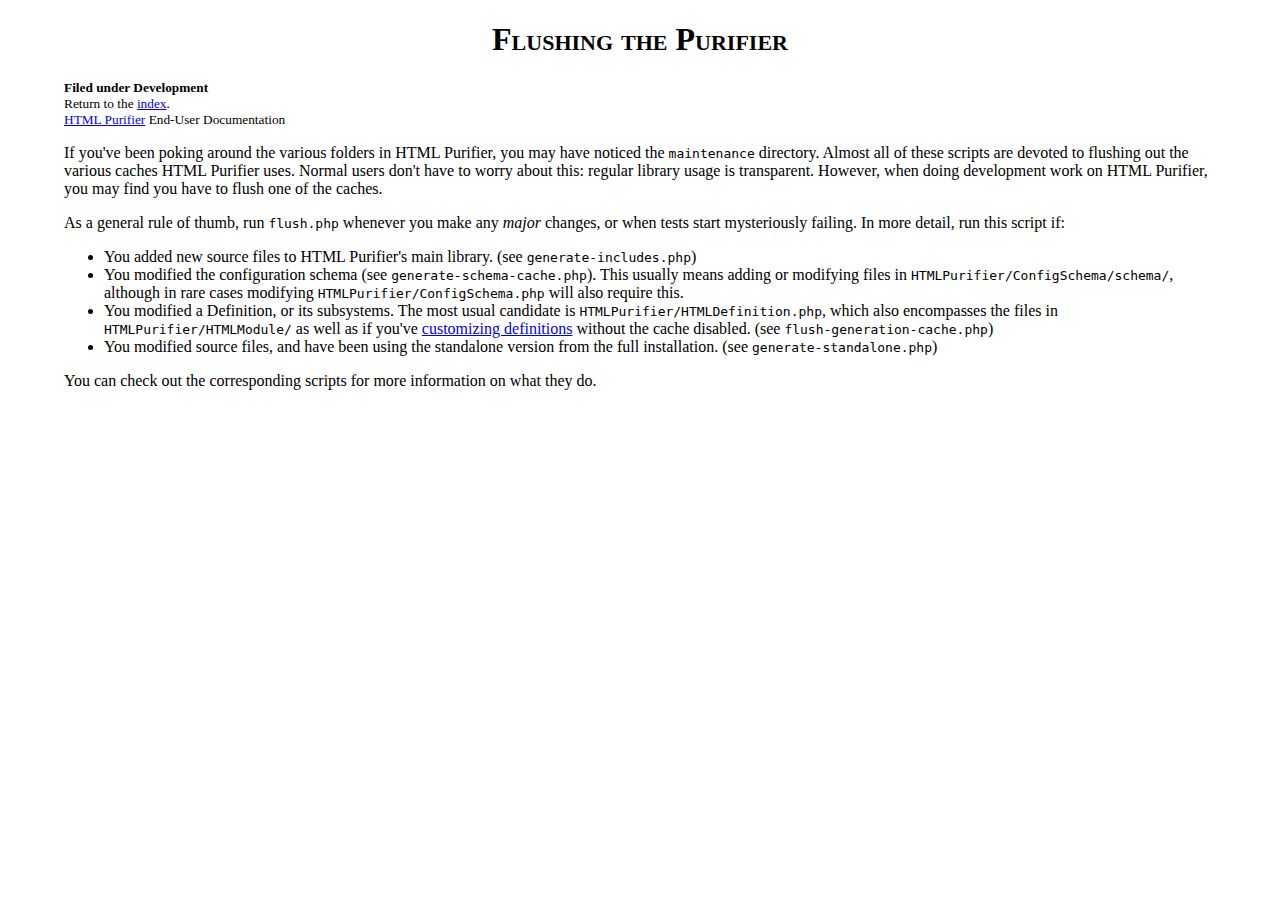
<file: ajax/HTMLpurifier/docs/dev-flush.html>
<?xml version="1.0" encoding="UTF-8"?>
<!DOCTYPE html PUBLIC "-//W3C//DTD XHTML 1.0 Strict//EN"
    "http://www.w3.org/TR/xhtml1/DTD/xhtml1-strict.dtd">
<html xmlns="http://www.w3.org/1999/xhtml" xml:lang="en" lang="en">
<head>
    <meta http-equiv="Content-Type" content="text/html; charset=UTF-8" />
    <meta name="description" content="Discusses when to flush HTML Purifier's various caches." />
    <link rel="stylesheet" type="text/css" href="./style.css" />
    <title>Flushing the Purifier - HTML Purifier</title>
</head>
<body>

<h1>Flushing the Purifier</h1>

<div id="filing">Filed under Development</div>
<div id="index">Return to the <a href="index.html">index</a>.</div>
<div id="home"><a href="http://htmlpurifier.org/">HTML Purifier</a> End-User Documentation</div>

<p>
    If you've been poking around the various folders in HTML Purifier,
    you may have noticed the <code>maintenance</code> directory.  Almost
    all of these scripts are devoted to flushing out the various caches
    HTML Purifier uses.  Normal users don't have to worry about this:
    regular library usage is transparent.  However, when doing development
    work on HTML Purifier, you may find you have to flush one of the
    caches.
</p>

<p>
    As a general rule of thumb, run <code>flush.php</code> whenever you make
    any <em>major</em> changes, or when tests start mysteriously failing.
    In more detail, run this script if:
</p>

<ul>
    <li>
        You added new source files to HTML Purifier's main library.
        (see <code>generate-includes.php</code>)
    </li>
    <li>
        You modified the configuration schema (see
        <code>generate-schema-cache.php</code>). This usually means
        adding or modifying files in <code>HTMLPurifier/ConfigSchema/schema/</code>,
        although in rare cases modifying <code>HTMLPurifier/ConfigSchema.php</code>
        will also require this.
    </li>
    <li>
        You modified a Definition, or its subsystems. The most usual candidate
        is <code>HTMLPurifier/HTMLDefinition.php</code>, which also encompasses
        the files in <code>HTMLPurifier/HTMLModule/</code> as well as if you've
        <a href="enduser-customize.html">customizing definitions</a> without
        the cache disabled. (see <code>flush-generation-cache.php</code>)
    </li>
    <li>
        You modified source files, and have been using the standalone
        version from the full installation. (see <code>generate-standalone.php</code>)
    </li>
</ul>

<p>
    You can check out the corresponding scripts for more information on what they
    do.
</p>

</body></html>

<!-- vim: et sw=4 sts=4
-->
</file>
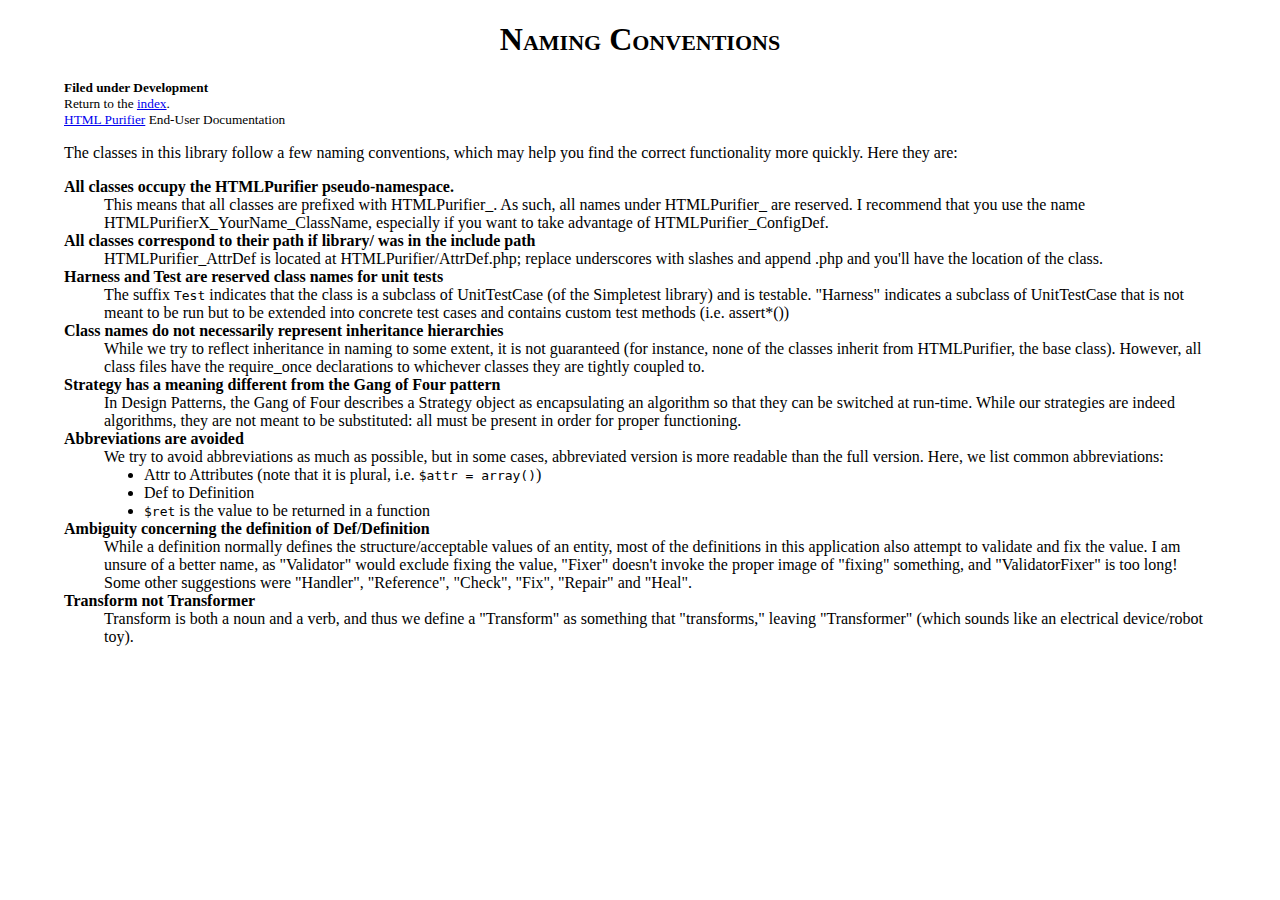
<file: ajax/HTMLpurifier/docs/dev-naming.html>
<?xml version="1.0" encoding="UTF-8"?>
<!DOCTYPE html PUBLIC "-//W3C//DTD XHTML 1.0 Strict//EN"
    "http://www.w3.org/TR/xhtml1/DTD/xhtml1-strict.dtd">
<html xmlns="http://www.w3.org/1999/xhtml" xml:lang="en" lang="en"><head>
<meta http-equiv="Content-Type" content="text/html; charset=UTF-8" />
<meta name="description" content="Defines class naming conventions in HTML Purifier." />
<link rel="stylesheet" type="text/css" href="./style.css" />

<title>Naming Conventions - HTML Purifier</title>

</head><body>

<h1>Naming Conventions</h1>

<div id="filing">Filed under Development</div>
<div id="index">Return to the <a href="index.html">index</a>.</div>
<div id="home"><a href="http://htmlpurifier.org/">HTML Purifier</a> End-User Documentation</div>

<p>The classes in this library follow a few naming conventions, which may
help you find the correct functionality more quickly.  Here they are:</p>

<dl>

<dt>All classes occupy the HTMLPurifier pseudo-namespace.</dt>
    <dd>This means that all classes are prefixed with HTMLPurifier_.  As such, all
    names under HTMLPurifier_ are reserved.  I recommend that you use the name
    HTMLPurifierX_YourName_ClassName, especially if you want to take advantage
    of HTMLPurifier_ConfigDef.</dd>

<dt>All classes correspond to their path if library/ was in the include path</dt>
    <dd>HTMLPurifier_AttrDef is located at HTMLPurifier/AttrDef.php; replace
    underscores with slashes and append .php and you'll have the location of
    the class.</dd>

<dt>Harness and Test are reserved class names for unit tests</dt>
    <dd>The suffix <code>Test</code> indicates that the class is a subclass of UnitTestCase
    (of the Simpletest library) and is testable. "Harness" indicates a subclass
    of UnitTestCase that is not meant to be run but to be extended into
    concrete test cases and contains custom test methods (i.e. assert*())</dd>

<dt>Class names do not necessarily represent inheritance hierarchies</dt>
    <dd>While we try to reflect inheritance in naming to some extent, it is not
    guaranteed (for instance, none of the classes inherit from HTMLPurifier,
    the base class).  However, all class files have the require_once
    declarations to whichever classes they are tightly coupled to.</dd>

<dt>Strategy has a meaning different from the Gang of Four pattern</dt>
    <dd>In Design Patterns, the Gang of Four describes a Strategy object as
    encapsulating an algorithm so that they can be switched at run-time.  While
    our strategies are indeed algorithms, they are not meant to be substituted:
    all must be present in order for proper functioning.</dd>

<dt>Abbreviations are avoided</dt>
    <dd>We try to avoid abbreviations as much as possible, but in some cases,
    abbreviated version is more readable than the full version. Here, we
    list common abbreviations:
    <ul>
        <li>Attr to Attributes (note that it is plural, i.e. <code>$attr = array()</code>)</li>
        <li>Def to Definition</li>
        <li><code>$ret</code> is the value to be returned in a function</li>
    </ul>
    </dd>

<dt>Ambiguity concerning the definition of Def/Definition</dt>
    <dd>While a definition normally defines the structure/acceptable values of
    an entity, most of the definitions in this application also attempt
    to validate and fix the value.  I am unsure of a better name, as
    "Validator" would exclude fixing the value, "Fixer" doesn't invoke
    the proper image of "fixing" something, and "ValidatorFixer" is too long!
    Some other suggestions were "Handler", "Reference", "Check", "Fix",
    "Repair" and "Heal".</dd>

<dt>Transform not Transformer</dt>
    <dd>Transform is both a noun and a verb, and thus we define a "Transform" as
    something that "transforms," leaving "Transformer" (which sounds like an
    electrical device/robot toy).</dd>

</dl>

</body></html>

<!-- vim: et sw=4 sts=4
-->
</file>
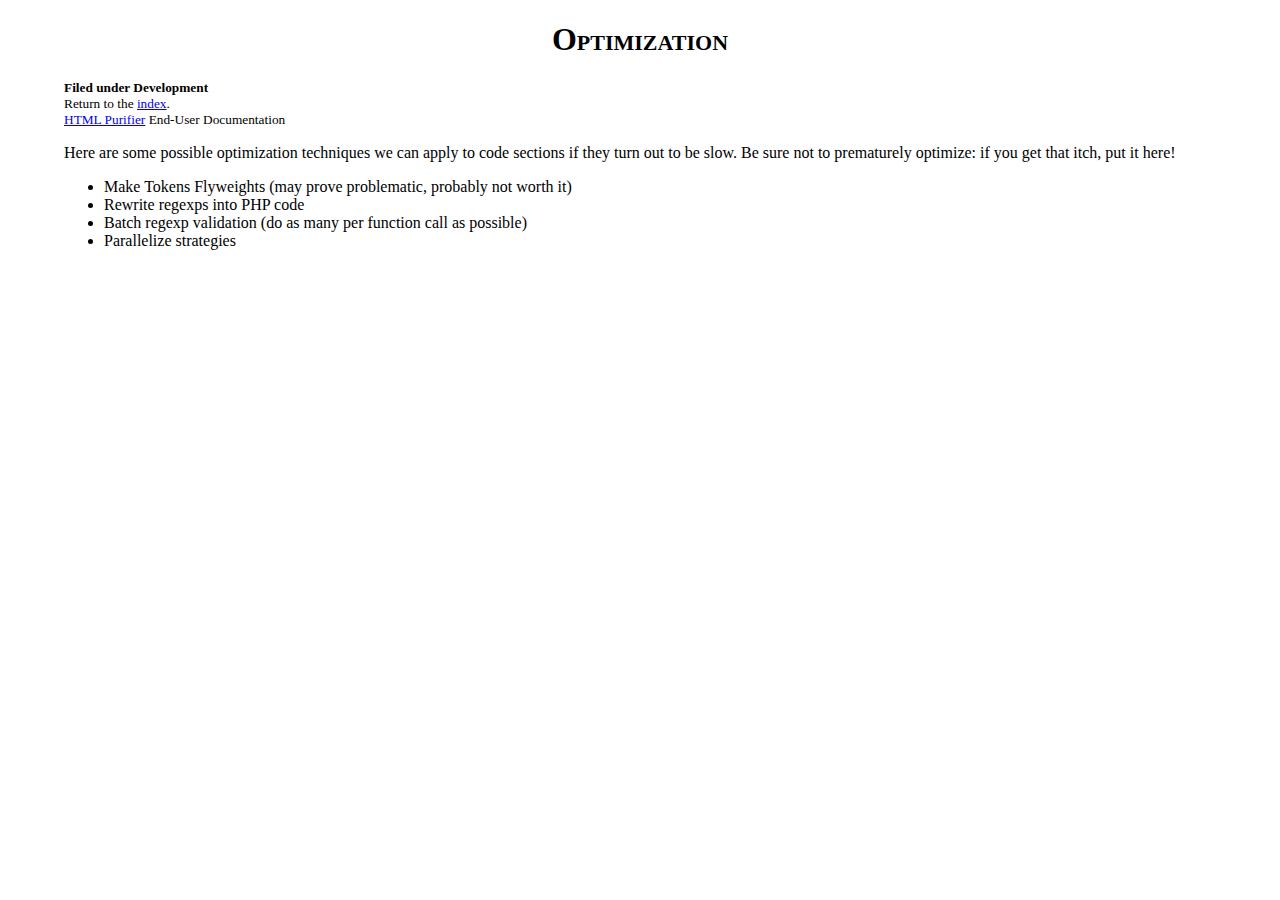
<file: ajax/HTMLpurifier/docs/dev-optimization.html>
<?xml version="1.0" encoding="UTF-8"?>
<!DOCTYPE html PUBLIC "-//W3C//DTD XHTML 1.0 Strict//EN"
    "http://www.w3.org/TR/xhtml1/DTD/xhtml1-strict.dtd">
<html xmlns="http://www.w3.org/1999/xhtml" xml:lang="en" lang="en"><head>
<meta http-equiv="Content-Type" content="text/html; charset=UTF-8" />
<meta name="description" content="Discusses possible methods of optimizing HTML Purifier." />
<link rel="stylesheet" type="text/css" href="./style.css" />

<title>Optimization - HTML Purifier</title>

</head><body>

<h1>Optimization</h1>

<div id="filing">Filed under Development</div>
<div id="index">Return to the <a href="index.html">index</a>.</div>
<div id="home"><a href="http://htmlpurifier.org/">HTML Purifier</a> End-User Documentation</div>

<p>Here are some possible optimization techniques we can apply to code sections if
they turn out to be slow.  Be sure not to prematurely optimize: if you get
that itch, put it here!</p>

<ul>
    <li>Make Tokens Flyweights (may prove problematic, probably not worth it)</li>
    <li>Rewrite regexps into PHP code</li>
    <li>Batch regexp validation (do as many per function call as possible)</li>
    <li>Parallelize strategies</li>
</ul>

</body></html>

<!-- vim: et sw=4 sts=4
-->
</file>
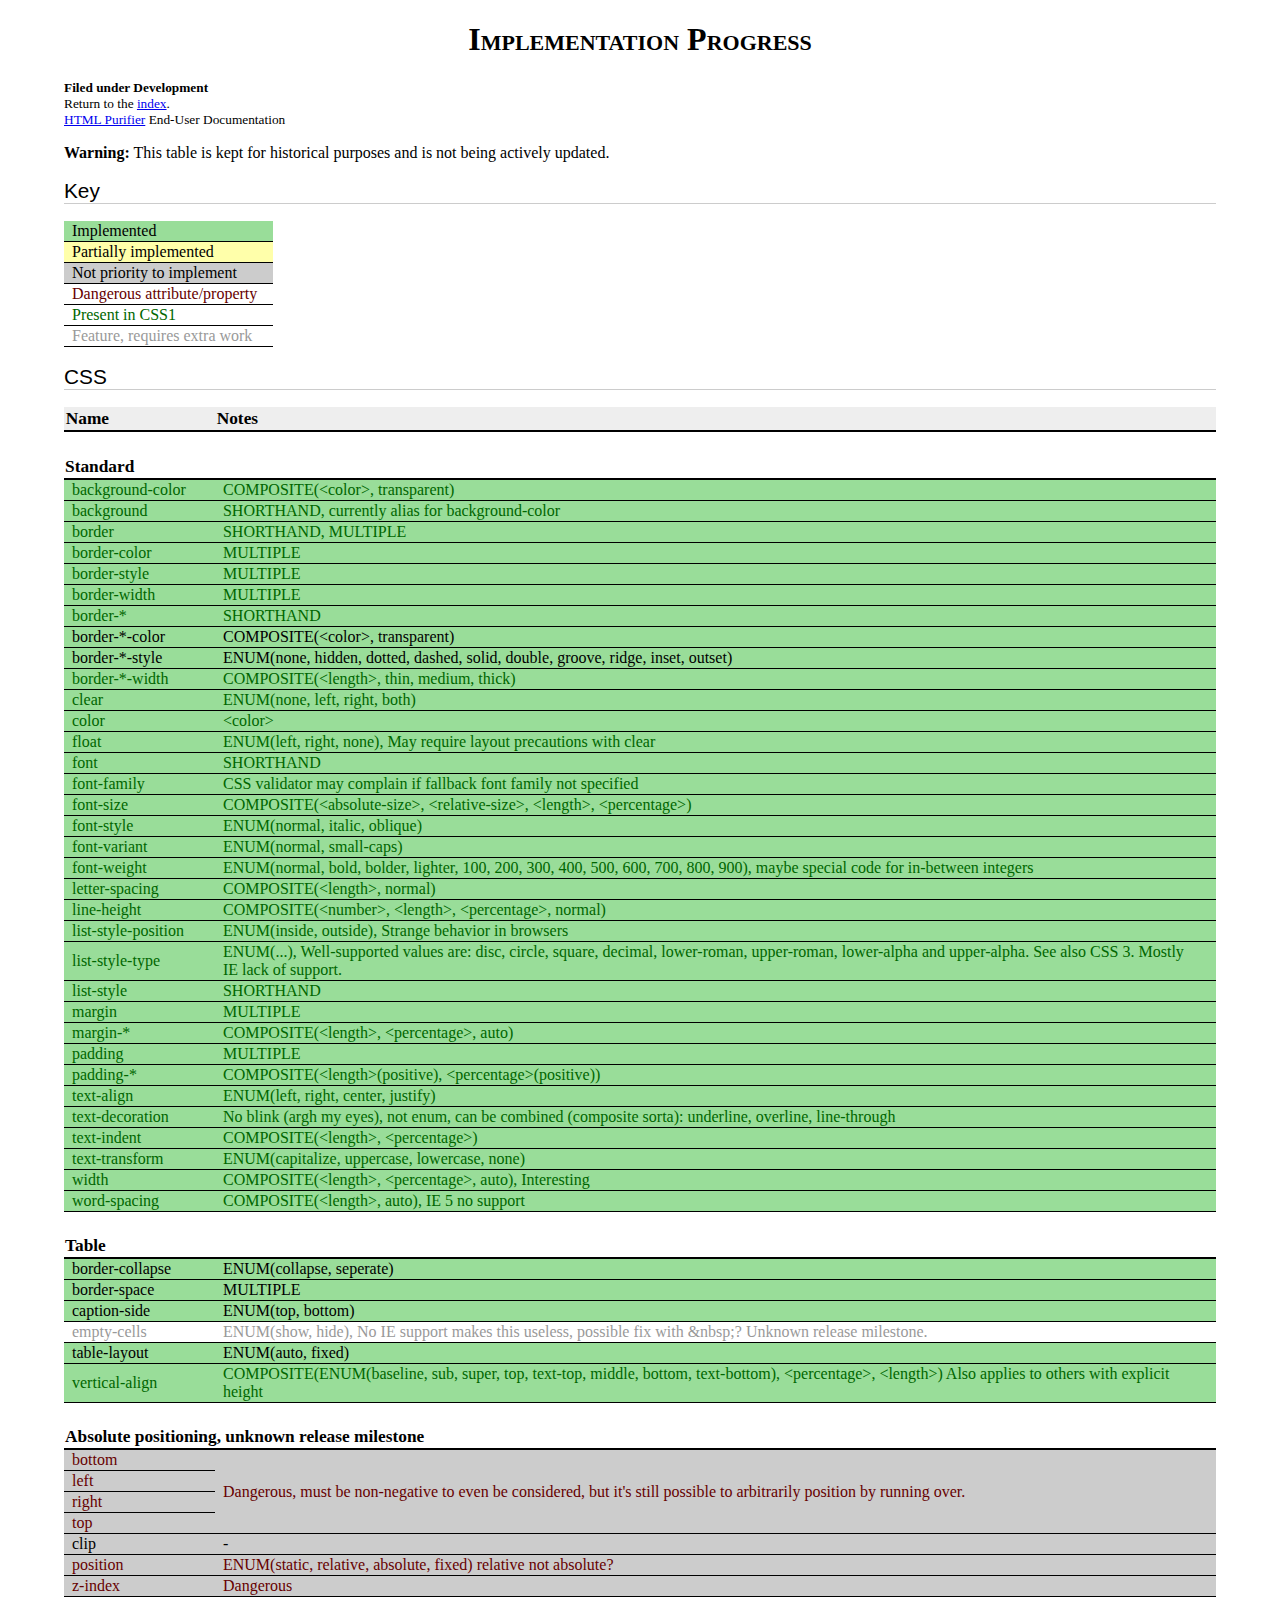
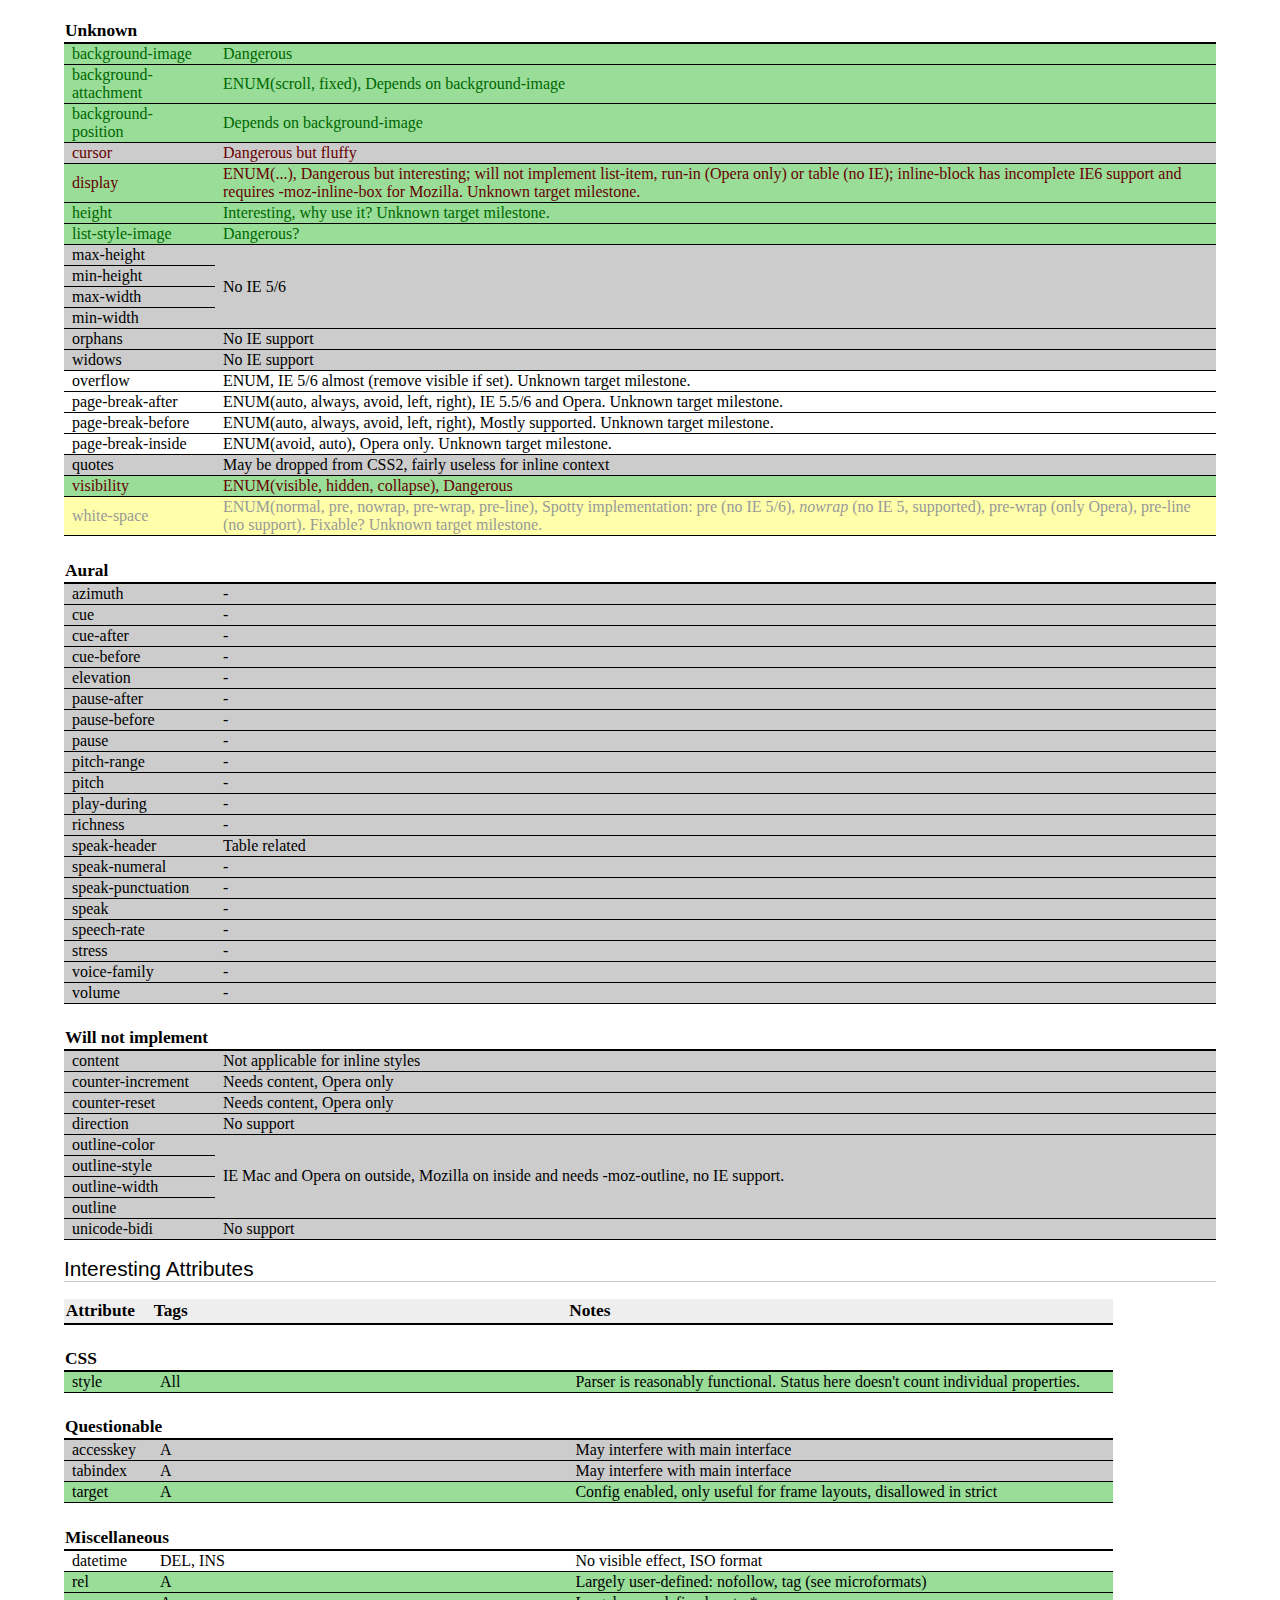
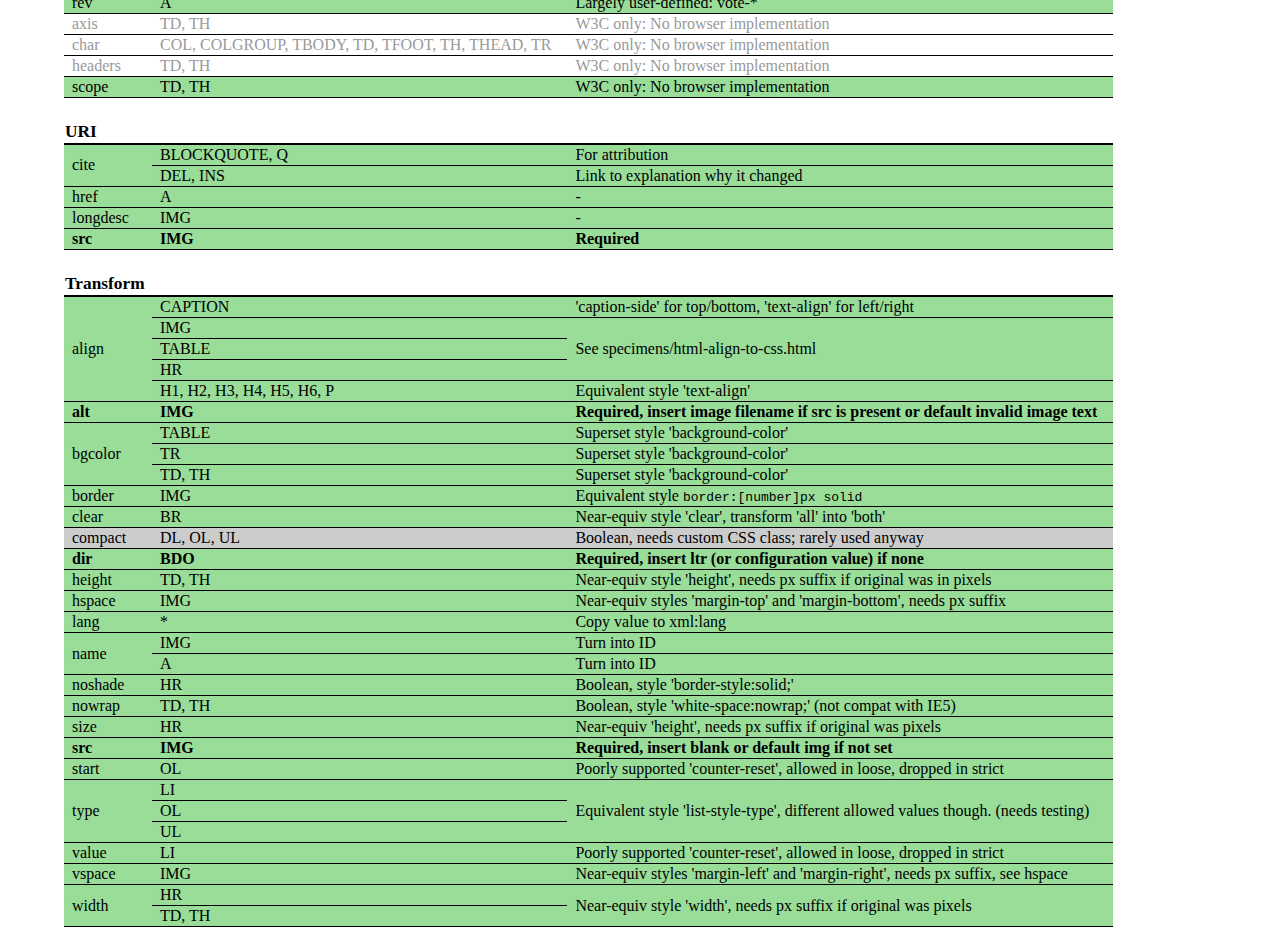
<file: ajax/HTMLpurifier/docs/dev-progress.html>
<?xml version="1.0" encoding="UTF-8"?>
<!DOCTYPE html PUBLIC "-//W3C//DTD XHTML 1.0 Strict//EN"
    "http://www.w3.org/TR/xhtml1/DTD/xhtml1-strict.dtd">
<html xmlns="http://www.w3.org/1999/xhtml" xml:lang="en" lang="en"><head>
<meta http-equiv="Content-Type" content="text/html; charset=UTF-8" />
<meta name="description" content="Tables detailing HTML element and CSS property implementation coverage in HTML Purifier." />
<link rel="stylesheet" type="text/css" href="./style.css" />

<title>Implementation Progress - HTML Purifier</title>

<style type="text/css">

td {padding-right:1em;border-bottom:1px solid #000;padding-left:0.5em;}
th {text-align:left;padding-top:1.4em;font-size:13pt;
    border-bottom:2px solid #000;background:#FFF;}
thead th {text-align:left;padding:0.1em;background-color:#EEE;}

.impl-yes {background:#9D9;}
.impl-partial {background:#FFA;}
.impl-no {background:#CCC;}

.danger {color:#600;}
.css1 {color:#060;}
.required {font-weight:bold;}
.feature {color:#999;}

</style>

</head><body>

<h1>Implementation Progress</h1>

<div id="filing">Filed under Development</div>
<div id="index">Return to the <a href="index.html">index</a>.</div>
<div id="home"><a href="http://htmlpurifier.org/">HTML Purifier</a> End-User Documentation</div>

<p>
  <strong>Warning:</strong> This table is kept for historical purposes and
  is not being actively updated.
</p>

<h2>Key</h2>

<table cellspacing="0"><tbody>
<tr><td class="impl-yes">Implemented</td></tr>
<tr><td class="impl-partial">Partially implemented</td></tr>
<tr><td class="impl-no">Not priority to implement</td></tr>
<tr><td class="danger">Dangerous attribute/property</td></tr>
<tr><td class="css1">Present in CSS1</td></tr>
<tr><td class="feature">Feature, requires extra work</td></tr>
</tbody></table>

<h2>CSS</h2>

<table cellspacing="0">

<thead>
<tr><th>Name</th><th>Notes</th></tr>
</thead>

<!--
<tr><td>-</td><td>-</td></tr>
-->

<tbody>
<tr><th colspan="2">Standard</th></tr>
<tr class="css1 impl-yes"><td>background-color</td><td>COMPOSITE(&lt;color&gt;, transparent)</td></tr>
<tr class="css1 impl-yes"><td>background</td><td>SHORTHAND, currently alias for background-color</td></tr>
<tr class="css1 impl-yes"><td>border</td><td>SHORTHAND, MULTIPLE</td></tr>
<tr class="css1 impl-yes"><td>border-color</td><td>MULTIPLE</td></tr>
<tr class="css1 impl-yes"><td>border-style</td><td>MULTIPLE</td></tr>
<tr class="css1 impl-yes"><td>border-width</td><td>MULTIPLE</td></tr>
<tr class="css1 impl-yes"><td>border-*</td><td>SHORTHAND</td></tr>
<tr class="impl-yes"><td>border-*-color</td><td>COMPOSITE(&lt;color&gt;, transparent)</td></tr>
<tr class="impl-yes"><td>border-*-style</td><td>ENUM(none, hidden, dotted, dashed,
    solid, double, groove, ridge, inset, outset)</td></tr>
<tr class="css1 impl-yes"><td>border-*-width</td><td>COMPOSITE(&lt;length&gt;, thin, medium, thick)</td></tr>
<tr class="css1 impl-yes"><td>clear</td><td>ENUM(none, left, right, both)</td></tr>
<tr class="css1 impl-yes"><td>color</td><td>&lt;color&gt;</td></tr>
<tr class="css1 impl-yes"><td>float</td><td>ENUM(left, right, none), May require layout
    precautions with clear</td></tr>
<tr class="css1 impl-yes"><td>font</td><td>SHORTHAND</td></tr>
<tr class="css1 impl-yes"><td>font-family</td><td>CSS validator may complain if fallback font
    family not specified</td></tr>
<tr class="css1 impl-yes"><td>font-size</td><td>COMPOSITE(&lt;absolute-size&gt;,
    &lt;relative-size&gt;, &lt;length&gt;, &lt;percentage&gt;)</td></tr>
<tr class="css1 impl-yes"><td>font-style</td><td>ENUM(normal, italic, oblique)</td></tr>
<tr class="css1 impl-yes"><td>font-variant</td><td>ENUM(normal, small-caps)</td></tr>
<tr class="css1 impl-yes"><td>font-weight</td><td>ENUM(normal, bold, bolder, lighter,
    100, 200, 300, 400, 500, 600, 700, 800, 900), maybe special code for
    in-between integers</td></tr>
<tr class="css1 impl-yes"><td>letter-spacing</td><td>COMPOSITE(&lt;length&gt;, normal)</td></tr>
<tr class="css1 impl-yes"><td>line-height</td><td>COMPOSITE(&lt;number&gt;,
    &lt;length&gt;, &lt;percentage&gt;, normal)</td></tr>
<tr class="css1 impl-yes"><td>list-style-position</td><td>ENUM(inside, outside),
    Strange behavior in browsers</td></tr>
<tr class="css1 impl-yes"><td>list-style-type</td><td>ENUM(...),
    Well-supported values are: disc, circle, square,
    decimal, lower-roman, upper-roman, lower-alpha and upper-alpha. See also
    CSS 3. Mostly IE lack of support.</td></tr>
<tr class="css1 impl-yes"><td>list-style</td><td>SHORTHAND</td></tr>
<tr class="css1 impl-yes"><td>margin</td><td>MULTIPLE</td></tr>
<tr class="css1 impl-yes"><td>margin-*</td><td>COMPOSITE(&lt;length&gt;,
    &lt;percentage&gt;, auto)</td></tr>
<tr class="css1 impl-yes"><td>padding</td><td>MULTIPLE</td></tr>
<tr class="css1 impl-yes"><td>padding-*</td><td>COMPOSITE(&lt;length&gt;(positive),
    &lt;percentage&gt;(positive))</td></tr>
<tr class="css1 impl-yes"><td>text-align</td><td>ENUM(left, right,
    center, justify)</td></tr>
<tr class="css1 impl-yes"><td>text-decoration</td><td>No blink (argh my eyes), not
    enum, can be combined (composite sorta): underline, overline,
    line-through</td></tr>
<tr class="css1 impl-yes"><td>text-indent</td><td>COMPOSITE(&lt;length&gt;,
    &lt;percentage&gt;)</td></tr>
<tr class="css1 impl-yes"><td>text-transform</td><td>ENUM(capitalize, uppercase,
    lowercase, none)</td></tr>
<tr class="css1 impl-yes"><td>width</td><td>COMPOSITE(&lt;length&gt;,
    &lt;percentage&gt;, auto), Interesting</td></tr>
<tr class="css1 impl-yes"><td>word-spacing</td><td>COMPOSITE(&lt;length&gt;, auto),
    IE 5 no support</td></tr>
</tbody>

<tbody>
<tr><th colspan="2">Table</th></tr>
<tr class="impl-yes"><td>border-collapse</td><td>ENUM(collapse, seperate)</td></tr>
<tr class="impl-yes"><td>border-space</td><td>MULTIPLE</td></tr>
<tr class="impl-yes"><td>caption-side</td><td>ENUM(top, bottom)</td></tr>
<tr class="feature"><td>empty-cells</td><td>ENUM(show, hide), No IE support makes this useless,
    possible fix with &amp;nbsp;? Unknown release milestone.</td></tr>
<tr class="impl-yes"><td>table-layout</td><td>ENUM(auto, fixed)</td></tr>
<tr class="impl-yes css1"><td>vertical-align</td><td>COMPOSITE(ENUM(baseline, sub,
    super, top, text-top, middle, bottom, text-bottom), &lt;percentage&gt;,
    &lt;length&gt;) Also applies to others with explicit height</td></tr>
</tbody>

<tbody>
<tr><th colspan="2">Absolute positioning, unknown release milestone</th></tr>
<tr class="danger impl-no"><td>bottom</td><td rowspan="4">Dangerous, must be non-negative to even be considered,
    but it's still possible to arbitrarily position by running over.</td></tr>
<tr class="danger impl-no"><td>left</td></tr>
<tr class="danger impl-no"><td>right</td></tr>
<tr class="danger impl-no"><td>top</td></tr>
<tr class="impl-no"><td>clip</td><td>-</td></tr>
<tr class="danger impl-no"><td>position</td><td>ENUM(static, relative, absolute, fixed)
    relative not absolute?</td></tr>
<tr class="danger impl-no"><td>z-index</td><td>Dangerous</td></tr>
</tbody>

<tbody>
<tr><th colspan="2">Unknown</th></tr>
<tr class="danger css1 impl-yes"><td>background-image</td><td>Dangerous</td></tr>
<tr class="css1 impl-yes"><td>background-attachment</td><td>ENUM(scroll, fixed),
    Depends on background-image</td></tr>
<tr class="css1 impl-yes"><td>background-position</td><td>Depends on background-image</td></tr>
<tr class="danger impl-no"><td>cursor</td><td>Dangerous but fluffy</td></tr>
<tr class="danger impl-yes"><td>display</td><td>ENUM(...), Dangerous but interesting;
    will not implement list-item, run-in (Opera only) or table (no IE);
    inline-block has incomplete IE6 support and requires -moz-inline-box
    for Mozilla. Unknown target milestone.</td></tr>
<tr class="css1 impl-yes"><td>height</td><td>Interesting, why use it? Unknown target milestone.</td></tr>
<tr class="danger css1 impl-yes"><td>list-style-image</td><td>Dangerous?</td></tr>
<tr class="impl-no"><td>max-height</td><td rowspan="4">No IE 5/6</td></tr>
<tr class="impl-no"><td>min-height</td></tr>
<tr class="impl-no"><td>max-width</td></tr>
<tr class="impl-no"><td>min-width</td></tr>
<tr class="impl-no"><td>orphans</td><td>No IE support</td></tr>
<tr class="impl-no"><td>widows</td><td>No IE support</td></tr>
<tr><td>overflow</td><td>ENUM, IE 5/6 almost (remove visible if set). Unknown target milestone.</td></tr>
<tr><td>page-break-after</td><td>ENUM(auto, always, avoid, left, right),
    IE 5.5/6 and Opera. Unknown target milestone.</td></tr>
<tr><td>page-break-before</td><td>ENUM(auto, always, avoid, left, right),
    Mostly supported. Unknown target milestone.</td></tr>
<tr><td>page-break-inside</td><td>ENUM(avoid, auto), Opera only. Unknown target milestone.</td></tr>
<tr class="impl-no"><td>quotes</td><td>May be dropped from CSS2, fairly useless for inline context</td></tr>
<tr class="danger impl-yes"><td>visibility</td><td>ENUM(visible, hidden, collapse),
    Dangerous</td></tr>
<tr class="css1 feature impl-partial"><td>white-space</td><td>ENUM(normal, pre, nowrap, pre-wrap,
    pre-line), Spotty implementation:
    pre (no IE 5/6), <em>nowrap</em> (no IE 5, supported),
    pre-wrap (only Opera), pre-line (no support). Fixable? Unknown target milestone.</td></tr>
</tbody>

<tbody class="impl-no">
<tr><th colspan="2">Aural</th></tr>
<tr><td>azimuth</td><td>-</td></tr>
<tr><td>cue</td><td>-</td></tr>
<tr><td>cue-after</td><td>-</td></tr>
<tr><td>cue-before</td><td>-</td></tr>
<tr><td>elevation</td><td>-</td></tr>
<tr><td>pause-after</td><td>-</td></tr>
<tr><td>pause-before</td><td>-</td></tr>
<tr><td>pause</td><td>-</td></tr>
<tr><td>pitch-range</td><td>-</td></tr>
<tr><td>pitch</td><td>-</td></tr>
<tr><td>play-during</td><td>-</td></tr>
<tr><td>richness</td><td>-</td></tr>
<tr><td>speak-header</td><td>Table related</td></tr>
<tr><td>speak-numeral</td><td>-</td></tr>
<tr><td>speak-punctuation</td><td>-</td></tr>
<tr><td>speak</td><td>-</td></tr>
<tr><td>speech-rate</td><td>-</td></tr>
<tr><td>stress</td><td>-</td></tr>
<tr><td>voice-family</td><td>-</td></tr>
<tr><td>volume</td><td>-</td></tr>
</tbody>

<tbody class="impl-no">
<tr><th colspan="2">Will not implement</th></tr>
<tr><td>content</td><td>Not applicable for inline styles</td></tr>
<tr><td>counter-increment</td><td>Needs content, Opera only</td></tr>
<tr><td>counter-reset</td><td>Needs content, Opera only</td></tr>
<tr><td>direction</td><td>No support</td></tr>
<tr><td>outline-color</td><td rowspan="4">IE Mac and Opera on outside,
Mozilla on inside and needs -moz-outline, no IE support.</td></tr>
    <tr><td>outline-style</td></tr>
    <tr><td>outline-width</td></tr>
    <tr><td>outline</td></tr>
<tr><td>unicode-bidi</td><td>No support</td></tr>
</tbody>

</table>

<h2>Interesting Attributes</h2>

<table cellspacing="0">

<thead>
<tr><th>Attribute</th><th>Tags</th><th>Notes</th></tr>
</thead>

<!--
<tr><th></th></tr>
<tbody>
<tr><td>-</td><td>-</td><td>-</td></tr>
</tbody>
-->

<tbody>
<tr><th colspan="3">CSS</th></tr>
<tr class="impl-yes"><td>style</td><td>All</td><td>Parser is reasonably functional. Status here doesn't count individual properties.</td></tr>
</tbody>

<tbody>
<tr><th colspan="3">Questionable</th></tr>
<tr class="impl-no"><td>accesskey</td><td>A</td><td>May interfere with main interface</td></tr>
<tr class="impl-no"><td>tabindex</td><td>A</td><td>May interfere with main interface</td></tr>
<tr class="impl-yes"><td>target</td><td>A</td><td>Config enabled, only useful for frame layouts, disallowed in strict</td></tr>
</tbody>

<tbody>
<tr><th colspan="3">Miscellaneous</th></tr>
<tr><td>datetime</td><td>DEL, INS</td><td>No visible effect, ISO format</td></tr>
<tr class="impl-yes"><td>rel</td><td>A</td><td>Largely user-defined: nofollow, tag (see microformats)</td></tr>
<tr class="impl-yes"><td>rev</td><td>A</td><td>Largely user-defined: vote-*</td></tr>
<tr class="feature"><td>axis</td><td>TD, TH</td><td>W3C only: No browser implementation</td></tr>
<tr class="feature"><td>char</td><td>COL, COLGROUP, TBODY, TD, TFOOT, TH, THEAD, TR</td><td>W3C only: No browser implementation</td></tr>
<tr class="feature"><td>headers</td><td>TD, TH</td><td>W3C only: No browser implementation</td></tr>
<tr class="impl-yes"><td>scope</td><td>TD, TH</td><td>W3C only: No browser implementation</td></tr>
</tbody>

<tbody class="impl-yes">
<tr><th colspan="3">URI</th></tr>
<tr><td rowspan="2">cite</td><td>BLOCKQUOTE, Q</td><td>For attribution</td></tr>
    <tr><td>DEL, INS</td><td>Link to explanation why it changed</td></tr>
<tr><td>href</td><td>A</td><td>-</td></tr>
<tr><td>longdesc</td><td>IMG</td><td>-</td></tr>
<tr class="required"><td>src</td><td>IMG</td><td>Required</td></tr>
</tbody>

<tbody>
<tr><th colspan="3">Transform</th></tr>
<tr class="impl-yes"><td rowspan="5">align</td><td>CAPTION</td><td>'caption-side' for top/bottom, 'text-align' for left/right</td></tr>
    <tr class="impl-yes"><td>IMG</td><td rowspan="3">See specimens/html-align-to-css.html</td></tr>
    <tr class="impl-yes"><td>TABLE</td></tr>
    <tr class="impl-yes"><td>HR</td></tr>
    <tr class="impl-yes"><td>H1, H2, H3, H4, H5, H6, P</td><td>Equivalent style 'text-align'</td></tr>
<tr class="required impl-yes"><td>alt</td><td>IMG</td><td>Required, insert image filename if src is present or default invalid image text</td></tr>
<tr class="impl-yes"><td rowspan="3">bgcolor</td><td>TABLE</td><td>Superset style 'background-color'</td></tr>
    <tr class="impl-yes"><td>TR</td><td>Superset style 'background-color'</td></tr>
    <tr class="impl-yes"><td>TD, TH</td><td>Superset style 'background-color'</td></tr>
<tr class="impl-yes"><td>border</td><td>IMG</td><td>Equivalent style <code>border:[number]px solid</code></td></tr>
<tr class="impl-yes"><td>clear</td><td>BR</td><td>Near-equiv style 'clear', transform 'all' into 'both'</td></tr>
<tr class="impl-no"><td>compact</td><td>DL, OL, UL</td><td>Boolean, needs custom CSS class; rarely used anyway</td></tr>
<tr class="required impl-yes"><td>dir</td><td>BDO</td><td>Required, insert ltr (or configuration value) if none</td></tr>
<tr class="impl-yes"><td>height</td><td>TD, TH</td><td>Near-equiv style 'height', needs px suffix if original was in pixels</td></tr>
<tr class="impl-yes"><td>hspace</td><td>IMG</td><td>Near-equiv styles 'margin-top' and 'margin-bottom', needs px suffix</td></tr>
<tr class="impl-yes"><td>lang</td><td>*</td><td>Copy value to xml:lang</td></tr>
<tr class="impl-yes"><td rowspan="2">name</td><td>IMG</td><td>Turn into ID</td></tr>
    <tr class="impl-yes"><td>A</td><td>Turn into ID</td></tr>
<tr class="impl-yes"><td>noshade</td><td>HR</td><td>Boolean, style 'border-style:solid;'</td></tr>
<tr class="impl-yes"><td>nowrap</td><td>TD, TH</td><td>Boolean, style 'white-space:nowrap;' (not compat with IE5)</td></tr>
<tr class="impl-yes"><td>size</td><td>HR</td><td>Near-equiv 'height', needs px suffix if original was pixels</td></tr>
<tr class="required impl-yes"><td>src</td><td>IMG</td><td>Required, insert blank or default img if not set</td></tr>
<tr class="impl-yes"><td>start</td><td>OL</td><td>Poorly supported 'counter-reset', allowed in loose, dropped in strict</td></tr>
<tr class="impl-yes"><td rowspan="3">type</td><td>LI</td><td rowspan="3">Equivalent style 'list-style-type', different allowed values though. (needs testing)</td></tr>
    <tr class="impl-yes"><td>OL</td></tr>
    <tr class="impl-yes"><td>UL</td></tr>
<tr class="impl-yes"><td>value</td><td>LI</td><td>Poorly supported 'counter-reset', allowed in loose, dropped in strict</td></tr>
<tr class="impl-yes"><td>vspace</td><td>IMG</td><td>Near-equiv styles 'margin-left' and 'margin-right', needs px suffix, see hspace</td></tr>
<tr class="impl-yes"><td rowspan="2">width</td><td>HR</td><td rowspan="2">Near-equiv style 'width', needs px suffix if original was pixels</td></tr>
    <tr class="impl-yes"><td>TD, TH</td></tr>
</tbody>

</table>

</body></html>

<!-- vim: et sw=4 sts=4
-->
</file>
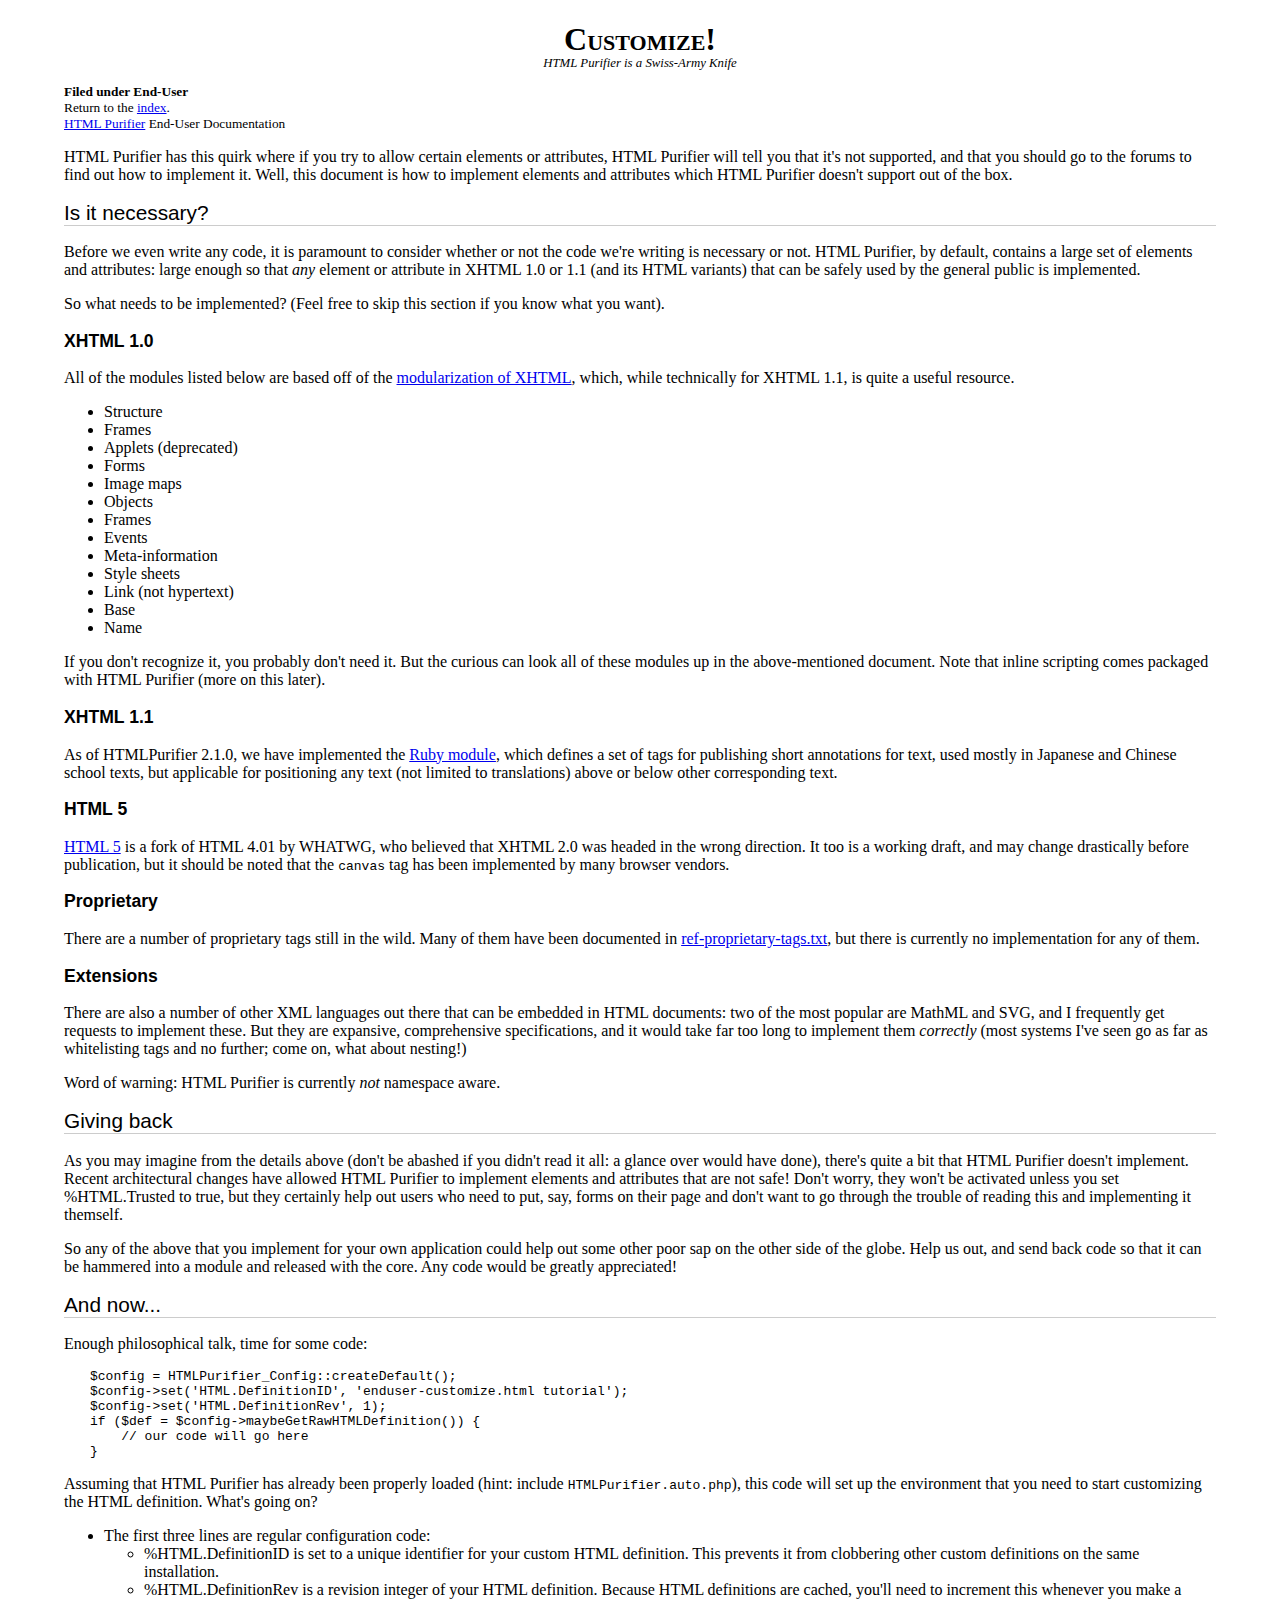
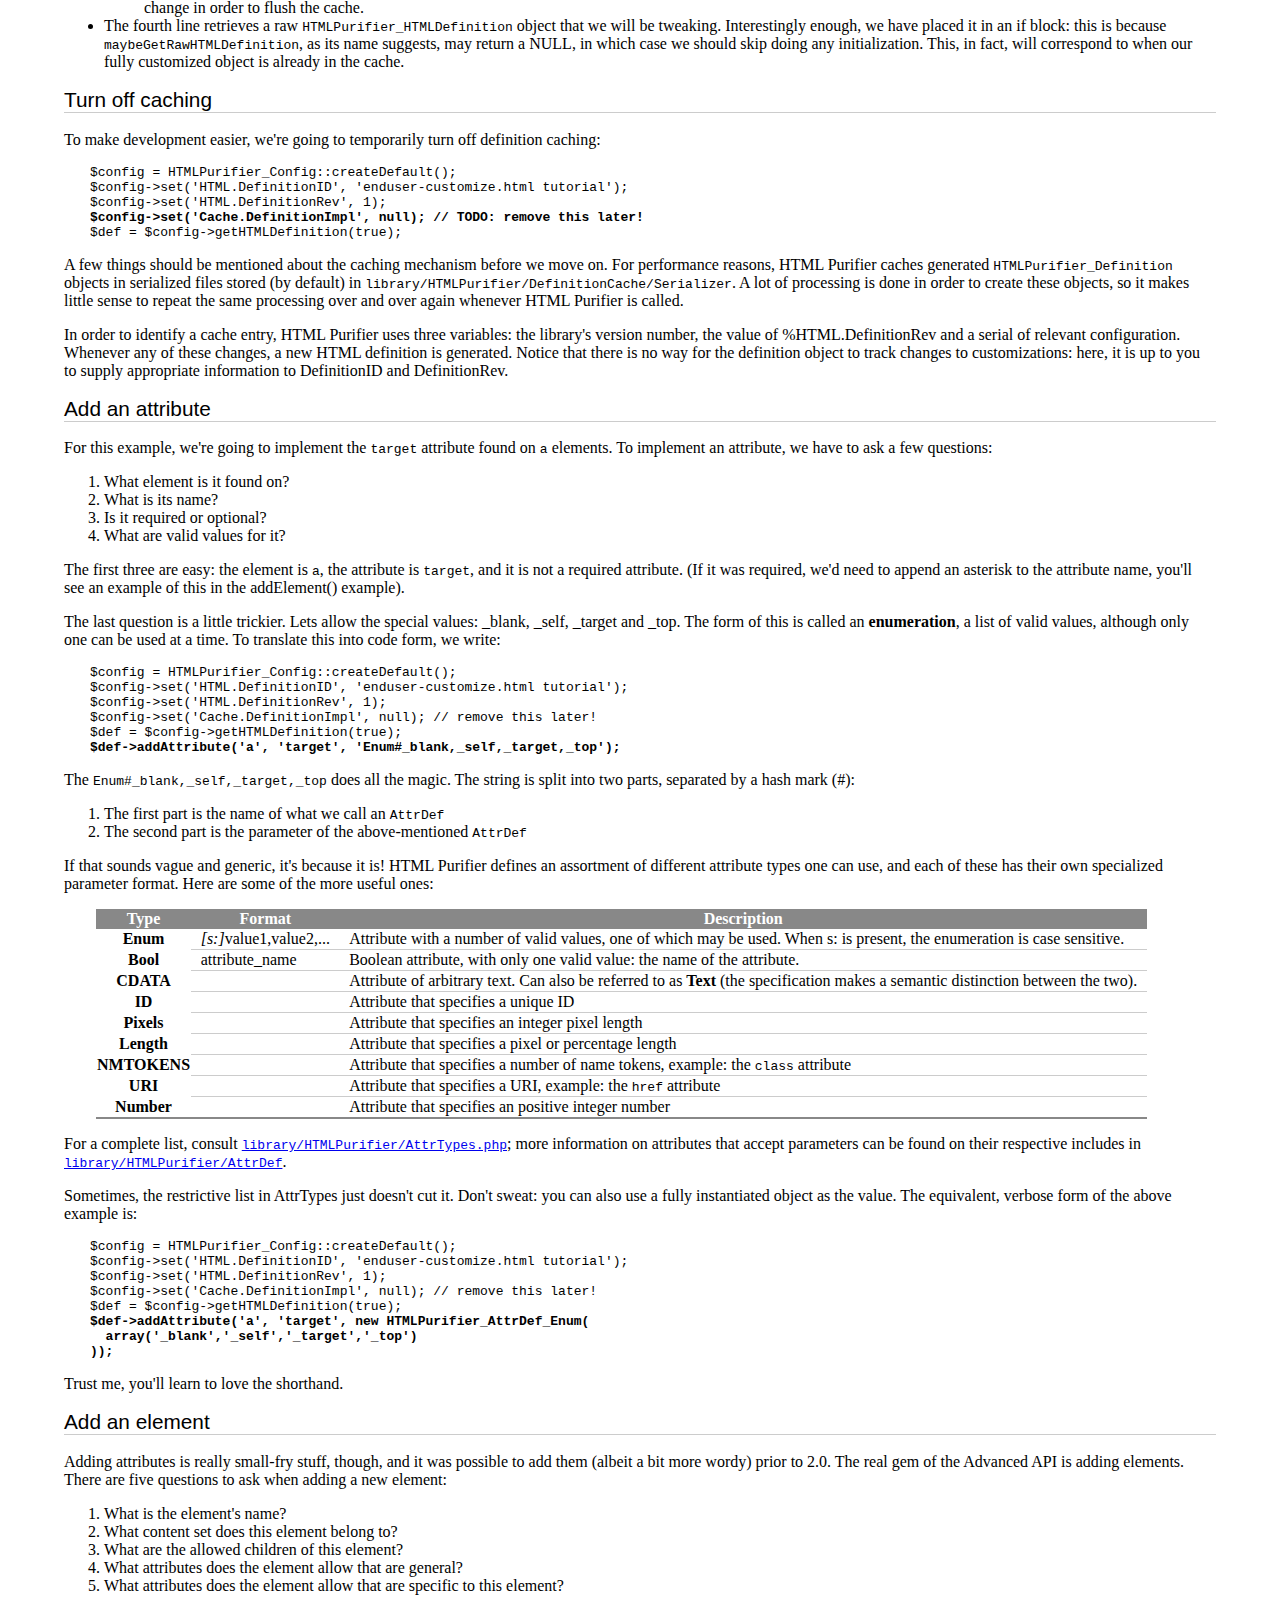
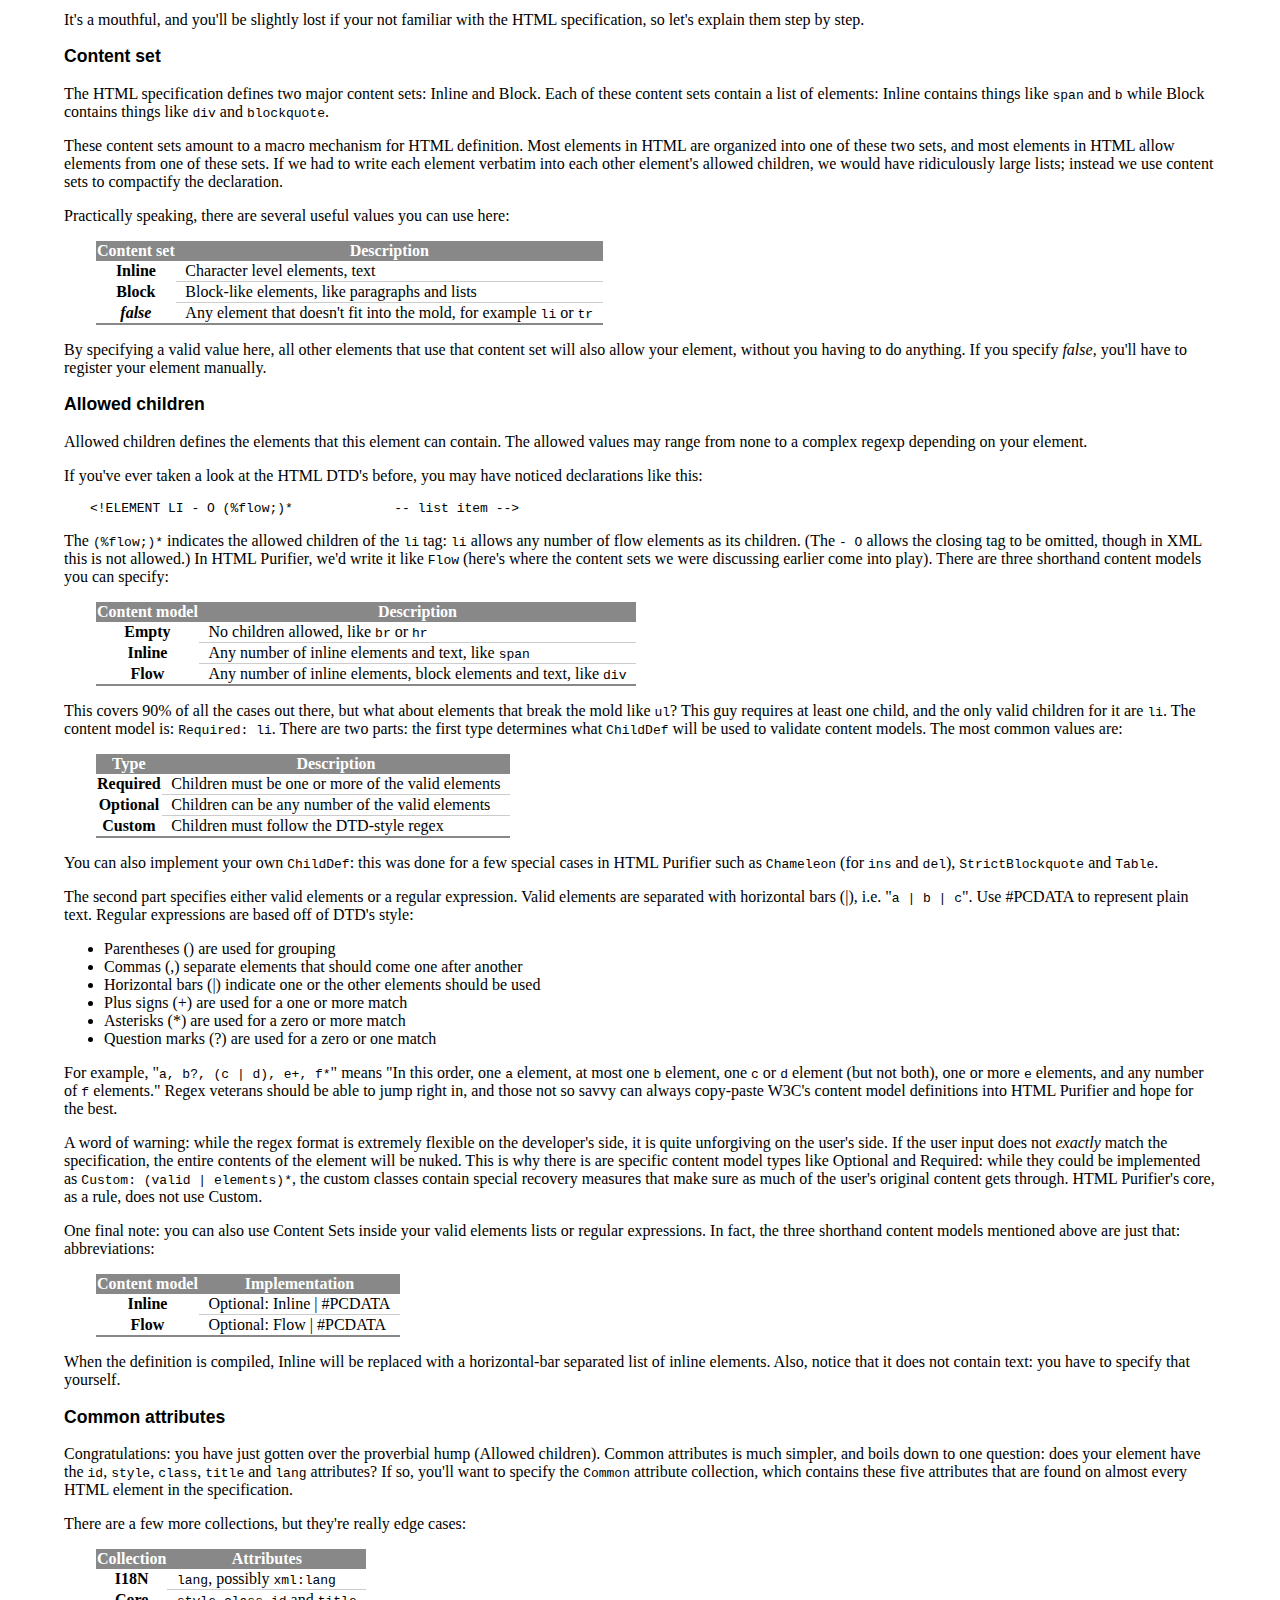
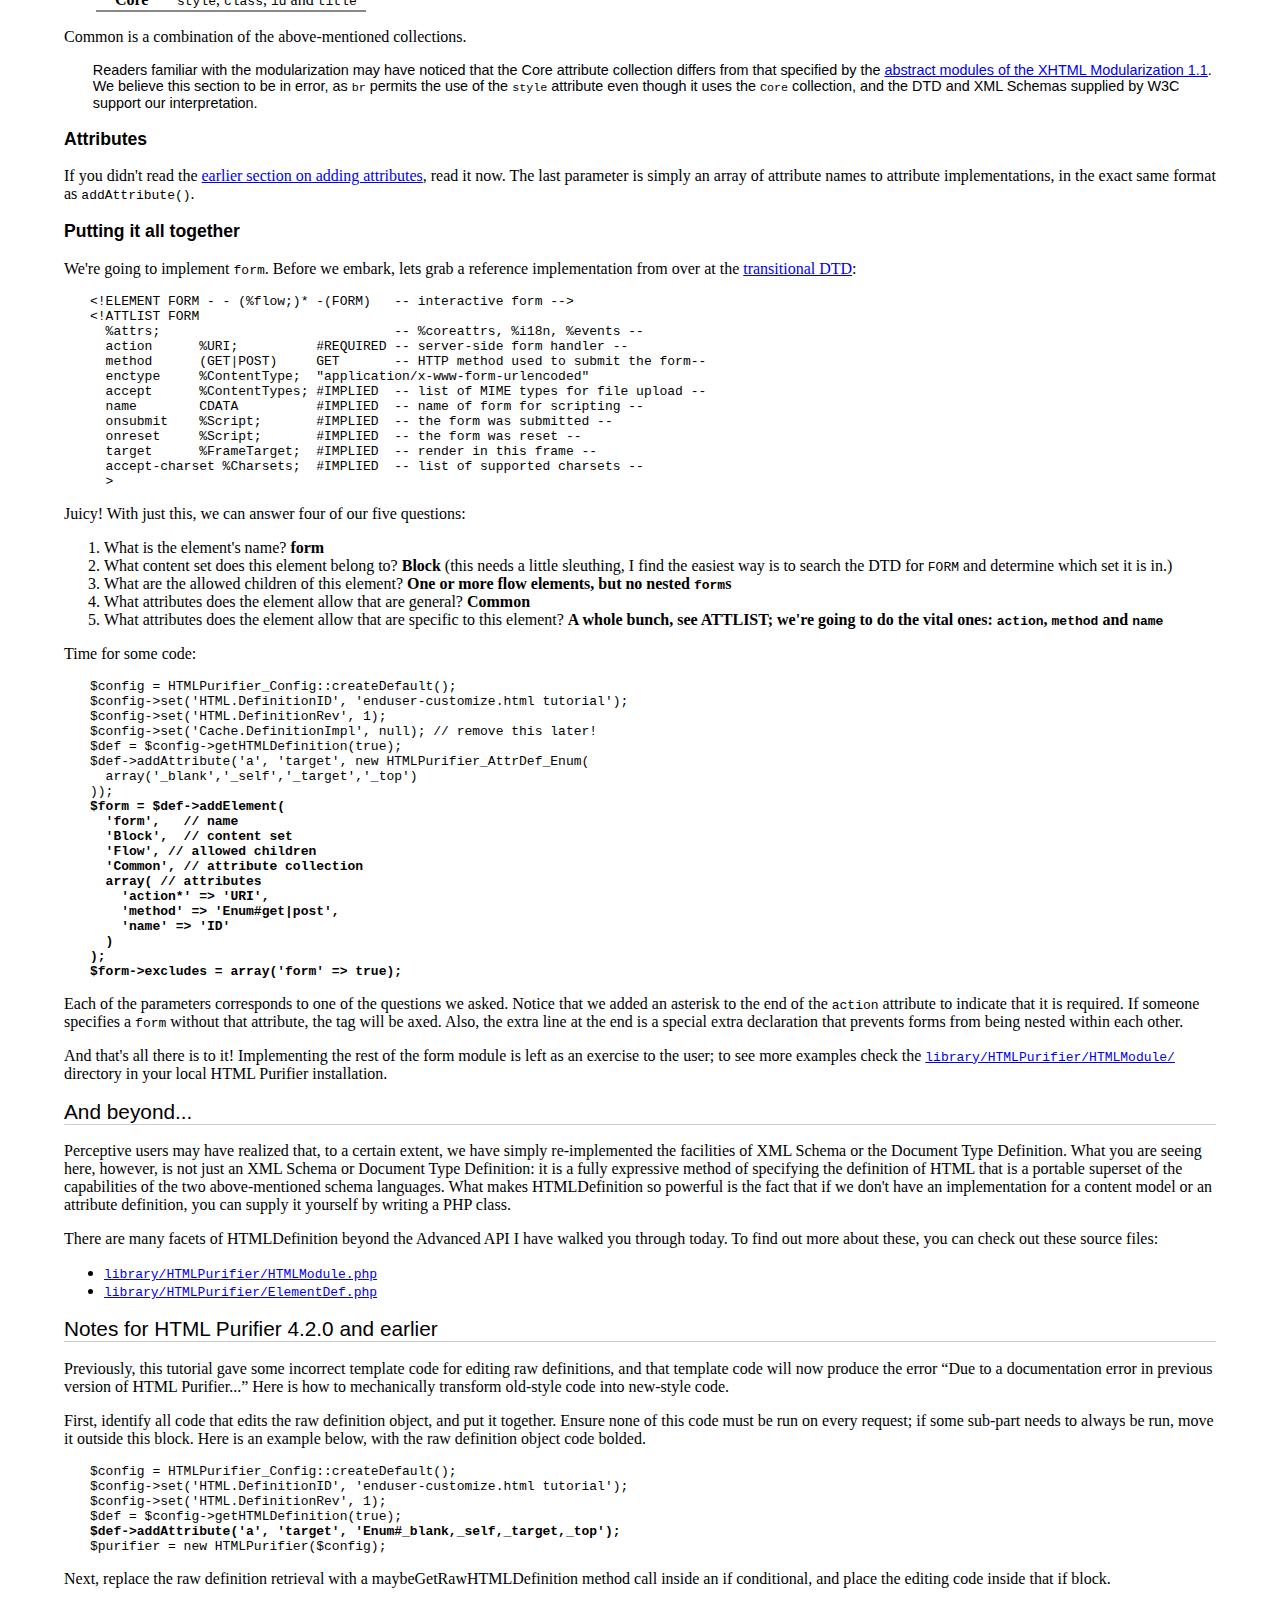
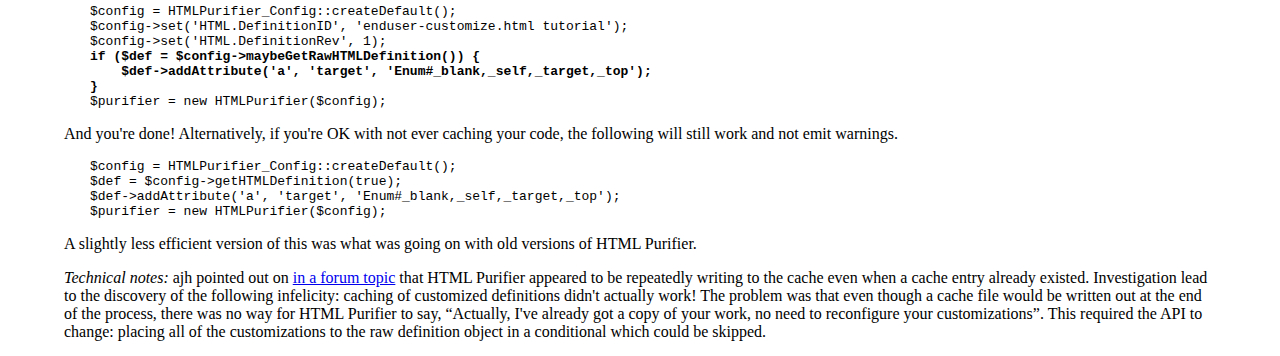
<file: ajax/HTMLpurifier/docs/enduser-customize.html>
<?xml version="1.0" encoding="UTF-8"?>
<!DOCTYPE html PUBLIC "-//W3C//DTD XHTML 1.0 Strict//EN"
    "http://www.w3.org/TR/xhtml1/DTD/xhtml1-strict.dtd">
<html xmlns="http://www.w3.org/1999/xhtml" xml:lang="en" lang="en"><head>
<meta http-equiv="Content-Type" content="text/html; charset=UTF-8" />
<meta name="description" content="Tutorial for customizing HTML Purifier's tag and attribute sets." />
<link rel="stylesheet" type="text/css" href="style.css" />

<title>Customize - HTML Purifier</title>

</head><body>

<h1 class="subtitled">Customize!</h1>
<div class="subtitle">HTML Purifier is a Swiss-Army Knife</div>

<div id="filing">Filed under End-User</div>
<div id="index">Return to the <a href="index.html">index</a>.</div>
<div id="home"><a href="http://htmlpurifier.org/">HTML Purifier</a> End-User Documentation</div>

<p>
  HTML Purifier has this quirk where if you try to allow certain elements or
  attributes, HTML Purifier will tell you that it's not supported, and that
  you should go to the forums to find out how to implement it. Well, this
  document is how to implement elements and attributes which HTML Purifier
  doesn't support out of the box.
</p>

<h2>Is it necessary?</h2>

<p>
  Before we even write any code, it is paramount to consider whether or
  not the code we're writing is necessary or not. HTML Purifier, by default,
  contains a large set of elements and attributes: large enough so that
  <em>any</em> element or attribute in XHTML 1.0 or 1.1 (and its HTML variants)
  that can be safely used by the general public is implemented.
</p>

<p>
  So what needs to be implemented? (Feel free to skip this section if
  you know what you want).
</p>

<h3>XHTML 1.0</h3>

<p>
  All of the modules listed below are based off of the
  <a href="http://www.w3.org/TR/2001/REC-xhtml-modularization-20010410/abstract_modules.html#sec_5.2.">modularization of
  XHTML</a>, which, while technically for XHTML 1.1, is quite a useful
  resource.
</p>

<ul>
  <li>Structure</li>
  <li>Frames</li>
  <li>Applets (deprecated)</li>
  <li>Forms</li>
  <li>Image maps</li>
  <li>Objects</li>
  <li>Frames</li>
  <li>Events</li>
  <li>Meta-information</li>
  <li>Style sheets</li>
  <li>Link (not hypertext)</li>
  <li>Base</li>
  <li>Name</li>
</ul>

<p>
  If you don't recognize it, you probably don't need it. But the curious
  can look all of these modules up in the above-mentioned document.  Note
  that inline scripting comes packaged with HTML Purifier (more on this
  later).
</p>

<h3>XHTML 1.1</h3>

<p>
  As of HTMLPurifier 2.1.0, we have implemented the
  <a href="http://www.w3.org/TR/2001/REC-ruby-20010531/">Ruby module</a>,
  which defines a set of tags
  for publishing short annotations for text, used mostly in Japanese
  and Chinese school texts, but applicable for positioning any text (not
  limited to translations) above or below other corresponding text.
</p>

<h3>HTML 5</h3>

<p>
  <a href="http://www.whatwg.org/specs/web-apps/current-work/">HTML 5</a>
  is a fork of HTML 4.01 by WHATWG, who believed that XHTML 2.0 was headed
  in the wrong direction.  It too is a working draft, and may change
  drastically before publication, but it should be noted that the
  <code>canvas</code> tag has been implemented by many browser vendors.
</p>

<h3>Proprietary</h3>

<p>
  There are a number of proprietary tags still in the wild. Many of them
  have been documented in <a href="ref-proprietary-tags.txt">ref-proprietary-tags.txt</a>,
  but there is currently no implementation for any of them.
</p>

<h3>Extensions</h3>

<p>
  There are also a number of other XML languages out there that can
  be embedded in HTML documents: two of the most popular are MathML and
  SVG, and I frequently get requests to implement these.  But they are
  expansive, comprehensive specifications, and it would take far too long
  to implement them <em>correctly</em> (most systems I've seen go as far
  as whitelisting tags and no further; come on, what about nesting!)
</p>

<p>
  Word of warning: HTML Purifier is currently <em>not</em> namespace
  aware.
</p>

<h2>Giving back</h2>

<p>
  As you may imagine from the details above (don't be abashed if you didn't
  read it all: a glance over would have done), there's quite a bit that
  HTML Purifier doesn't implement.  Recent architectural changes have
  allowed HTML Purifier to implement elements and attributes that are not
  safe!  Don't worry, they won't be activated unless you set %HTML.Trusted
  to true, but they certainly help out users who need to put, say, forms
  on their page and don't want to go through the trouble of reading this
  and implementing it themself.
</p>

<p>
  So any of the above that you implement for your own application could
  help out some other poor sap on the other side of the globe.  Help us
  out, and send back code so that it can be hammered into a module and
  released with the core.  Any code would be greatly appreciated!
</p>

<h2>And now...</h2>

<p>
  Enough philosophical talk, time for some code:
</p>

<pre>$config = HTMLPurifier_Config::createDefault();
$config-&gt;set('HTML.DefinitionID', 'enduser-customize.html tutorial');
$config-&gt;set('HTML.DefinitionRev', 1);
if ($def = $config-&gt;maybeGetRawHTMLDefinition()) {
    // our code will go here
}</pre>

<p>
  Assuming that HTML Purifier has already been properly loaded (hint:
  include <code>HTMLPurifier.auto.php</code>), this code will set up
  the environment that you need to start customizing the HTML definition.
  What's going on?
</p>

<ul>
  <li>
    The first three lines are regular configuration code:
    <ul>
      <li>
        %HTML.DefinitionID is set to a unique identifier for your
        custom HTML definition.  This prevents it from clobbering
        other custom definitions on the same installation.
      </li>
      <li>
        %HTML.DefinitionRev is a revision integer of your HTML
        definition.  Because HTML definitions are cached, you'll need
        to increment this whenever you make a change in order to flush
        the cache.
      </li>
    </ul>
  </li>
  <li>
    The fourth line retrieves a raw <code>HTMLPurifier_HTMLDefinition</code>
    object that we will be tweaking.  Interestingly enough, we have
    placed it in an if block: this is because
    <code>maybeGetRawHTMLDefinition</code>, as its name suggests, may
    return a NULL, in which case we should skip doing any
    initialization.  This, in fact, will correspond to when our fully
    customized object is already in the cache.
  </li>
</ul>

<h2>Turn off caching</h2>

<p>
  To make development easier, we're going to temporarily turn off
  definition caching:
</p>

<pre>$config = HTMLPurifier_Config::createDefault();
$config-&gt;set('HTML.DefinitionID', 'enduser-customize.html tutorial');
$config-&gt;set('HTML.DefinitionRev', 1);
<strong>$config-&gt;set('Cache.DefinitionImpl', null); // TODO: remove this later!</strong>
$def = $config-&gt;getHTMLDefinition(true);</pre>

<p>
  A few things should be mentioned about the caching mechanism before
  we move on.  For performance reasons, HTML Purifier caches generated
  <code>HTMLPurifier_Definition</code> objects in serialized files
  stored (by default) in <code>library/HTMLPurifier/DefinitionCache/Serializer</code>.
  A lot of processing is done in order to create these objects, so it
  makes little sense to repeat the same processing over and over again
  whenever HTML Purifier is called.
</p>

<p>
  In order to identify a cache entry, HTML Purifier uses three variables:
  the library's version number, the value of %HTML.DefinitionRev and
  a serial of relevant configuration.  Whenever any of these changes,
  a new HTML definition is generated.  Notice that there is no way
  for the definition object to track changes to customizations: here, it
  is up to you to supply appropriate information to DefinitionID and
  DefinitionRev.
</p>

<h2 id="addAttribute">Add an attribute</h2>

<p>
  For this example, we're going to implement the <code>target</code> attribute found
  on <code>a</code> elements.  To implement an attribute, we have to
  ask a few questions:
</p>

<ol>
  <li>What element is it found on?</li>
  <li>What is its name?</li>
  <li>Is it required or optional?</li>
  <li>What are valid values for it?</li>
</ol>

<p>
  The first three are easy: the element is <code>a</code>, the attribute
  is <code>target</code>, and it is not a required attribute. (If it
  was required, we'd need to append an asterisk to the attribute name,
  you'll see an example of this in the addElement() example).
</p>

<p>
  The last question is a little trickier.
  Lets allow the special values: _blank, _self, _target and _top.
  The form of this is called an <strong>enumeration</strong>, a list of
  valid values, although only one can be used at a time.  To translate
  this into code form, we write:
</p>

<pre>$config = HTMLPurifier_Config::createDefault();
$config-&gt;set('HTML.DefinitionID', 'enduser-customize.html tutorial');
$config-&gt;set('HTML.DefinitionRev', 1);
$config-&gt;set('Cache.DefinitionImpl', null); // remove this later!
$def = $config-&gt;getHTMLDefinition(true);
<strong>$def->addAttribute('a', 'target', 'Enum#_blank,_self,_target,_top');</strong></pre>

<p>
  The <code>Enum#_blank,_self,_target,_top</code> does all the magic.
  The string is split into two parts, separated by a hash mark (#):
</p>

<ol>
  <li>The first part is the name of what we call an <code>AttrDef</code></li>
  <li>The second part is the parameter of the above-mentioned <code>AttrDef</code></li>
</ol>

<p>
  If that sounds vague and generic, it's because it is!  HTML Purifier defines
  an assortment of different attribute types one can use, and each of these
  has their own specialized parameter format.  Here are some of the more useful
  ones:
</p>

<table class="table">
  <thead>
    <tr>
      <th>Type</th>
      <th>Format</th>
      <th>Description</th>
    </tr>
  </thead>
  <tbody>
    <tr>
      <th>Enum</th>
      <td><em>[s:]</em>value1,value2,...</td>
      <td>
        Attribute with a number of valid values, one of which may be used. When
        s: is present, the enumeration is case sensitive.
      </td>
    </tr>
    <tr>
      <th>Bool</th>
      <td>attribute_name</td>
      <td>
        Boolean attribute, with only one valid value: the name
        of the attribute.
      </td>
    </tr>
    <tr>
      <th>CDATA</th>
      <td></td>
      <td>
        Attribute of arbitrary text. Can also be referred to as <strong>Text</strong>
        (the specification makes a semantic distinction between the two).
      </td>
    </tr>
    <tr>
      <th>ID</th>
      <td></td>
      <td>
        Attribute that specifies a unique ID
      </td>
    </tr>
    <tr>
      <th>Pixels</th>
      <td></td>
      <td>
        Attribute that specifies an integer pixel length
      </td>
    </tr>
    <tr>
      <th>Length</th>
      <td></td>
      <td>
        Attribute that specifies a pixel or percentage length
      </td>
    </tr>
    <tr>
      <th>NMTOKENS</th>
      <td></td>
      <td>
        Attribute that specifies a number of name tokens, example: the
        <code>class</code> attribute
      </td>
    </tr>
    <tr>
      <th>URI</th>
      <td></td>
      <td>
        Attribute that specifies a URI, example: the <code>href</code>
        attribute
      </td>
    </tr>
    <tr>
      <th>Number</th>
      <td></td>
      <td>
        Attribute that specifies an positive integer number
      </td>
    </tr>
  </tbody>
</table>

<p>
  For a complete list, consult
  <a href="http://repo.or.cz/w/htmlpurifier.git?a=blob;hb=HEAD;f=library/HTMLPurifier/AttrTypes.php"><code>library/HTMLPurifier/AttrTypes.php</code></a>;
  more information on attributes that accept parameters can be found on their
  respective includes in
  <a href="http://repo.or.cz/w/htmlpurifier.git?a=tree;hb=HEAD;f=library/HTMLPurifier/AttrDef"><code>library/HTMLPurifier/AttrDef</code></a>.
</p>

<p>
  Sometimes, the restrictive list in AttrTypes just doesn't cut it. Don't
  sweat: you can also use a fully instantiated object as the value. The
  equivalent, verbose form of the above example is:
</p>

<pre>$config = HTMLPurifier_Config::createDefault();
$config-&gt;set('HTML.DefinitionID', 'enduser-customize.html tutorial');
$config-&gt;set('HTML.DefinitionRev', 1);
$config-&gt;set('Cache.DefinitionImpl', null); // remove this later!
$def = $config-&gt;getHTMLDefinition(true);
<strong>$def-&gt;addAttribute('a', 'target', new HTMLPurifier_AttrDef_Enum(
  array('_blank','_self','_target','_top')
));</strong></pre>

<p>
  Trust me, you'll learn to love the shorthand.
</p>

<h2>Add an element</h2>

<p>
  Adding attributes is really small-fry stuff, though, and it was possible
  to add them (albeit a bit more wordy) prior to 2.0. The real gem of
  the Advanced API is adding elements. There are five questions to
  ask when adding a new element:
</p>

<ol>
  <li>What is the element's name?</li>
  <li>What content set does this element belong to?</li>
  <li>What are the allowed children of this element?</li>
  <li>What attributes does the element allow that are general?</li>
  <li>What attributes does the element allow that are specific to this element?</li>
</ol>

<p>
  It's a mouthful, and you'll be slightly lost if your not familiar with
  the HTML specification, so let's explain them step by step.
</p>

<h3>Content set</h3>

<p>
  The HTML specification defines two major content sets: Inline
  and Block.  Each of these
  content sets contain a list of elements: Inline contains things like
  <code>span</code> and <code>b</code> while Block contains things like
  <code>div</code> and <code>blockquote</code>.
</p>

<p>
  These content sets amount to a macro mechanism for HTML definition. Most
  elements in HTML are organized into one of these two sets, and most
  elements in HTML allow elements from one of these sets.  If we had
  to write each element verbatim into each other element's allowed
  children, we would have ridiculously large lists; instead we use
  content sets to compactify the declaration.
</p>

<p>
  Practically speaking, there are several useful values you can use here:
</p>

<table class="table">
  <thead>
    <tr>
      <th>Content set</th>
      <th>Description</th>
    </tr>
  </thead>
  <tbody>
    <tr>
      <th>Inline</th>
      <td>Character level elements, text</td>
    </tr>
    <tr>
      <th>Block</th>
      <td>Block-like elements, like paragraphs and lists</td>
    </tr>
    <tr>
      <th><em>false</em></th>
      <td>
        Any element that doesn't fit into the mold, for example <code>li</code>
        or <code>tr</code>
      </td>
    </tr>
  </tbody>
</table>

<p>
  By specifying a valid value here, all other elements that use that
  content set will also allow your element, without you having to do
  anything. If you specify <em>false</em>, you'll have to register
  your element manually.
</p>

<h3>Allowed children</h3>

<p>
  Allowed children defines the elements that this element can contain.
  The allowed values may range from none to a complex regexp depending on
  your element.
</p>

<p>
  If you've ever taken a look at the HTML DTD's before, you may have
  noticed declarations like this:
</p>

<pre>&lt;!ELEMENT LI - O (%flow;)*             -- list item --&gt;</pre>

<p>
  The <code>(%flow;)*</code> indicates the allowed children of the
  <code>li</code> tag: <code>li</code> allows any number of flow
  elements as its children. (The <code>- O</code> allows the closing tag to be
  omitted, though in XML this is not allowed.) In HTML Purifier,
  we'd write it like <code>Flow</code> (here's where the content sets
  we were discussing earlier come into play). There are three shorthand
  content models you can specify:
</p>

<table class="table">
  <thead>
    <tr>
      <th>Content model</th>
      <th>Description</th>
    </tr>
  </thead>
  <tbody>
    <tr>
      <th>Empty</th>
      <td>No children allowed, like <code>br</code> or <code>hr</code></td>
    </tr>
    <tr>
      <th>Inline</th>
      <td>Any number of inline elements and text, like <code>span</code></td>
    </tr>
    <tr>
      <th>Flow</th>
      <td>Any number of inline elements, block elements and text, like <code>div</code></td>
    </tr>
  </tbody>
</table>

<p>
  This covers 90% of all the cases out there, but what about elements that
  break the mold like <code>ul</code>? This guy requires at least one
  child, and the only valid children for it are <code>li</code>. The
  content model is: <code>Required: li</code>. There are two parts: the
  first type determines what <code>ChildDef</code> will be used to validate
  content models. The most common values are:
</p>

<table class="table">
  <thead>
    <tr>
      <th>Type</th>
      <th>Description</th>
    </tr>
  </thead>
  <tbody>
    <tr>
      <th>Required</th>
      <td>Children must be one or more of the valid elements</td>
    </tr>
    <tr>
      <th>Optional</th>
      <td>Children can be any number of the valid elements</td>
    </tr>
    <tr>
      <th>Custom</th>
      <td>Children must follow the DTD-style regex</td>
    </tr>
  </tbody>
</table>

<p>
  You can also implement your own <code>ChildDef</code>: this was done
  for a few special cases in HTML Purifier such as <code>Chameleon</code>
  (for <code>ins</code> and <code>del</code>), <code>StrictBlockquote</code>
  and <code>Table</code>.
</p>

<p>
  The second part specifies either valid elements or a regular expression.
  Valid elements are separated with horizontal bars (|), i.e.
  "<code>a | b | c</code>".  Use #PCDATA to represent plain text.
  Regular expressions are based off of DTD's style:
</p>

<ul>
  <li>Parentheses () are used for grouping</li>
  <li>Commas (,) separate elements that should come one after another</li>
  <li>Horizontal bars (|) indicate one or the other elements should be used</li>
  <li>Plus signs (+) are used for a one or more match</li>
  <li>Asterisks (*) are used for a zero or more match</li>
  <li>Question marks (?) are used for a zero or one match</li>
</ul>

<p>
  For example, "<code>a, b?, (c | d), e+, f*</code>" means "In this order,
  one <code>a</code> element, at most one <code>b</code> element,
  one <code>c</code> or <code>d</code> element (but not both), one or more
  <code>e</code> elements, and any number of <code>f</code> elements."
  Regex veterans should be able to jump right in, and those not so savvy
  can always copy-paste W3C's content model definitions into HTML Purifier
  and hope for the best.
</p>

<p>
  A word of warning: while the regex format is extremely flexible on
  the developer's side, it is
  quite unforgiving on the user's side.  If the user input does not <em>exactly</em>
  match the specification, the entire contents of the element will
  be nuked.  This is why there is are specific content model types like
  Optional and Required: while they could be implemented as <code>Custom:
  (valid | elements)*</code>, the custom classes contain special recovery
  measures that make sure as much of the user's original content gets
  through. HTML Purifier's core, as a rule, does not use Custom.
</p>

<p>
  One final note: you can also use Content Sets inside your valid elements
  lists or regular expressions. In fact, the three shorthand content models
  mentioned above are just that: abbreviations:
</p>

<table class="table">
  <thead>
    <tr>
      <th>Content model</th>
      <th>Implementation</th>
    </tr>
  </thead>
  <tbody>
    <tr>
      <th>Inline</th>
      <td>Optional: Inline | #PCDATA</td>
    </tr>
    <tr>
      <th>Flow</th>
      <td>Optional: Flow | #PCDATA</td>
    </tr>
  </tbody>
</table>

<p>
  When the definition is compiled, Inline will be replaced with a
  horizontal-bar separated list of inline elements. Also, notice that
  it does not contain text: you have to specify that yourself.
</p>

<h3>Common attributes</h3>

<p>
  Congratulations: you have just gotten over the proverbial hump (Allowed
  children). Common attributes is much simpler, and boils down to
  one question: does your element have the <code>id</code>, <code>style</code>,
  <code>class</code>, <code>title</code> and <code>lang</code> attributes?
  If so, you'll want to specify the <code>Common</code> attribute collection,
  which contains these five attributes that are found on almost every
  HTML element in the specification.
</p>

<p>
  There are a few more collections, but they're really edge cases:
</p>

<table class="table">
  <thead>
    <tr>
      <th>Collection</th>
      <th>Attributes</th>
    </tr>
  </thead>
  <tbody>
    <tr>
      <th>I18N</th>
      <td><code>lang</code>, possibly <code>xml:lang</code></td>
    </tr>
    <tr>
      <th>Core</th>
      <td><code>style</code>, <code>class</code>, <code>id</code> and <code>title</code></td>
    </tr>
  </tbody>
</table>

<p>
  Common is a combination of the above-mentioned collections.
</p>

<p class="aside">
  Readers familiar with the modularization may have noticed that the Core
  attribute collection differs from that specified by the <a
  href="http://www.w3.org/TR/xhtml-modularization/abstract_modules.html#s_commonatts">abstract
  modules of the XHTML Modularization 1.1</a>. We believe this section
  to be in error, as <code>br</code> permits the use of the <code>style</code>
  attribute even though it uses the <code>Core</code> collection, and
  the DTD and XML Schemas supplied by W3C support our interpretation.
</p>

<h3>Attributes</h3>

<p>
  If you didn't read the <a href="#addAttribute">earlier section on
  adding attributes</a>, read it now.  The last parameter is simply
  an array of attribute names to attribute implementations, in the exact
  same format as <code>addAttribute()</code>.
</p>

<h3>Putting it all together</h3>

<p>
  We're going to implement <code>form</code>. Before we embark, lets
  grab a reference implementation from over at the
  <a href="http://www.w3.org/TR/html4/sgml/loosedtd.html">transitional DTD</a>:
</p>

<pre>&lt;!ELEMENT FORM - - (%flow;)* -(FORM)   -- interactive form --&gt;
&lt;!ATTLIST FORM
  %attrs;                              -- %coreattrs, %i18n, %events --
  action      %URI;          #REQUIRED -- server-side form handler --
  method      (GET|POST)     GET       -- HTTP method used to submit the form--
  enctype     %ContentType;  &quot;application/x-www-form-urlencoded&quot;
  accept      %ContentTypes; #IMPLIED  -- list of MIME types for file upload --
  name        CDATA          #IMPLIED  -- name of form for scripting --
  onsubmit    %Script;       #IMPLIED  -- the form was submitted --
  onreset     %Script;       #IMPLIED  -- the form was reset --
  target      %FrameTarget;  #IMPLIED  -- render in this frame --
  accept-charset %Charsets;  #IMPLIED  -- list of supported charsets --
  &gt;</pre>

<p>
  Juicy! With just this, we can answer four of our five questions:
</p>

<ol>
  <li>What is the element's name? <strong>form</strong></li>
  <li>What content set does this element belong to? <strong>Block</strong>
    (this needs a little sleuthing, I find the easiest way is to search
    the DTD for <code>FORM</code> and determine which set it is in.)</li>
  <li>What are the allowed children of this element? <strong>One
    or more flow elements, but no nested <code>form</code>s</strong></li>
  <li>What attributes does the element allow that are general? <strong>Common</strong></li>
  <li>What attributes does the element allow that are specific to this element? <strong>A whole bunch, see ATTLIST;
    we're going to do the vital ones: <code>action</code>, <code>method</code> and <code>name</code></strong></li>
</ol>

<p>
  Time for some code:
</p>

<pre>$config = HTMLPurifier_Config::createDefault();
$config-&gt;set('HTML.DefinitionID', 'enduser-customize.html tutorial');
$config-&gt;set('HTML.DefinitionRev', 1);
$config-&gt;set('Cache.DefinitionImpl', null); // remove this later!
$def = $config-&gt;getHTMLDefinition(true);
$def-&gt;addAttribute('a', 'target', new HTMLPurifier_AttrDef_Enum(
  array('_blank','_self','_target','_top')
));
<strong>$form = $def-&gt;addElement(
  'form',   // name
  'Block',  // content set
  'Flow', // allowed children
  'Common', // attribute collection
  array( // attributes
    'action*' => 'URI',
    'method' => 'Enum#get|post',
    'name' => 'ID'
  )
);
$form-&gt;excludes = array('form' => true);</strong></pre>

<p>
  Each of the parameters corresponds to one of the questions we asked.
  Notice that we added an asterisk to the end of the <code>action</code>
  attribute to indicate that it is required. If someone specifies a
  <code>form</code> without that attribute, the tag will be axed.
  Also, the extra line at the end is a special extra declaration that
  prevents forms from being nested within each other.
</p>

<p>
  And that's all there is to it! Implementing the rest of the form
  module is left as an exercise to the user; to see more examples
  check the <a href="http://repo.or.cz/w/htmlpurifier.git?a=tree;hb=HEAD;f=library/HTMLPurifier/HTMLModule"><code>library/HTMLPurifier/HTMLModule/</code></a> directory
  in your local HTML Purifier installation.
</p>

<h2>And beyond...</h2>

<p>
  Perceptive users may have realized that, to a certain extent, we
  have simply re-implemented the facilities of XML Schema or the
  Document Type Definition.  What you are seeing here, however, is
  not just an XML Schema or Document Type Definition: it is a fully
  expressive method of specifying the definition of HTML that is
  a portable superset of the capabilities of the two above-mentioned schema
  languages.  What makes HTMLDefinition so powerful is the fact that
  if we don't have an implementation for a content model or an attribute
  definition, you can supply it yourself by writing a PHP class.
</p>

<p>
  There are many facets of HTMLDefinition beyond the Advanced API I have
  walked you through today.  To find out more about these, you can
  check out these source files:
</p>

<ul>
  <li><a href="http://repo.or.cz/w/htmlpurifier.git?a=blob;hb=HEAD;f=library/HTMLPurifier/HTMLModule.php"><code>library/HTMLPurifier/HTMLModule.php</code></a></li>
  <li><a href="http://repo.or.cz/w/htmlpurifier.git?a=blob;hb=HEAD;f=library/HTMLPurifier/ElementDef.php"><code>library/HTMLPurifier/ElementDef.php</code></a></li>
</ul>

<h2 id="optimized">Notes for HTML Purifier 4.2.0 and earlier</h3>

<p>
    Previously, this tutorial gave some incorrect template code for
    editing raw definitions, and that template code will now produce the
    error <q>Due to a documentation error in previous version of HTML
    Purifier...</q>  Here is how to mechanically transform old-style
    code into new-style code.
</p>

<p>
    First, identify all code that edits the raw definition object, and
    put it together.  Ensure none of this code must be run on every
    request; if some sub-part needs to always be run, move it outside
    this block.  Here is an example below, with the raw definition
    object code bolded.
</p>

<pre>$config = HTMLPurifier_Config::createDefault();
$config-&gt;set('HTML.DefinitionID', 'enduser-customize.html tutorial');
$config-&gt;set('HTML.DefinitionRev', 1);
$def = $config-&gt;getHTMLDefinition(true);
<strong>$def->addAttribute('a', 'target', 'Enum#_blank,_self,_target,_top');</strong>
$purifier = new HTMLPurifier($config);</pre>

<p>
    Next, replace the raw definition retrieval with a
    maybeGetRawHTMLDefinition method call inside an if conditional, and
    place the editing code inside that if block.
</p>

<pre>$config = HTMLPurifier_Config::createDefault();
$config-&gt;set('HTML.DefinitionID', 'enduser-customize.html tutorial');
$config-&gt;set('HTML.DefinitionRev', 1);
<strong>if ($def = $config-&gt;maybeGetRawHTMLDefinition()) {
    $def->addAttribute('a', 'target', 'Enum#_blank,_self,_target,_top');
}</strong>
$purifier = new HTMLPurifier($config);</pre>

<p>
    And you're done!  Alternatively, if you're OK with not ever caching
    your code, the following will still work and not emit warnings.
</p>

<pre>$config = HTMLPurifier_Config::createDefault();
$def = $config-&gt;getHTMLDefinition(true);
$def->addAttribute('a', 'target', 'Enum#_blank,_self,_target,_top');
$purifier = new HTMLPurifier($config);</pre>

<p>
    A slightly less efficient version of this was what was going on with
    old versions of HTML Purifier.
</p>

<p>
    <em>Technical notes:</em> ajh pointed out on <a
        href="http://htmlpurifier.org/phorum/read.php?5,5164,5169#msg-5169">in a forum topic</a> that
    HTML Purifier appeared to be repeatedly writing to the cache even
    when a cache entry already existed.  Investigation lead to the
    discovery of the following infelicity: caching of customized
    definitions didn't actually work!  The problem was that even though
    a cache file would be written out at the end of the process, there
    was no way for HTML Purifier to say, <q>Actually, I've already got a
        copy of your work, no need to reconfigure your
        customizations</q>.  This required the API to change: placing
    all of the customizations to the raw definition object in a
    conditional which could be skipped.
</p>

</body></html>

<!-- vim: et sw=4 sts=4
-->
</file>
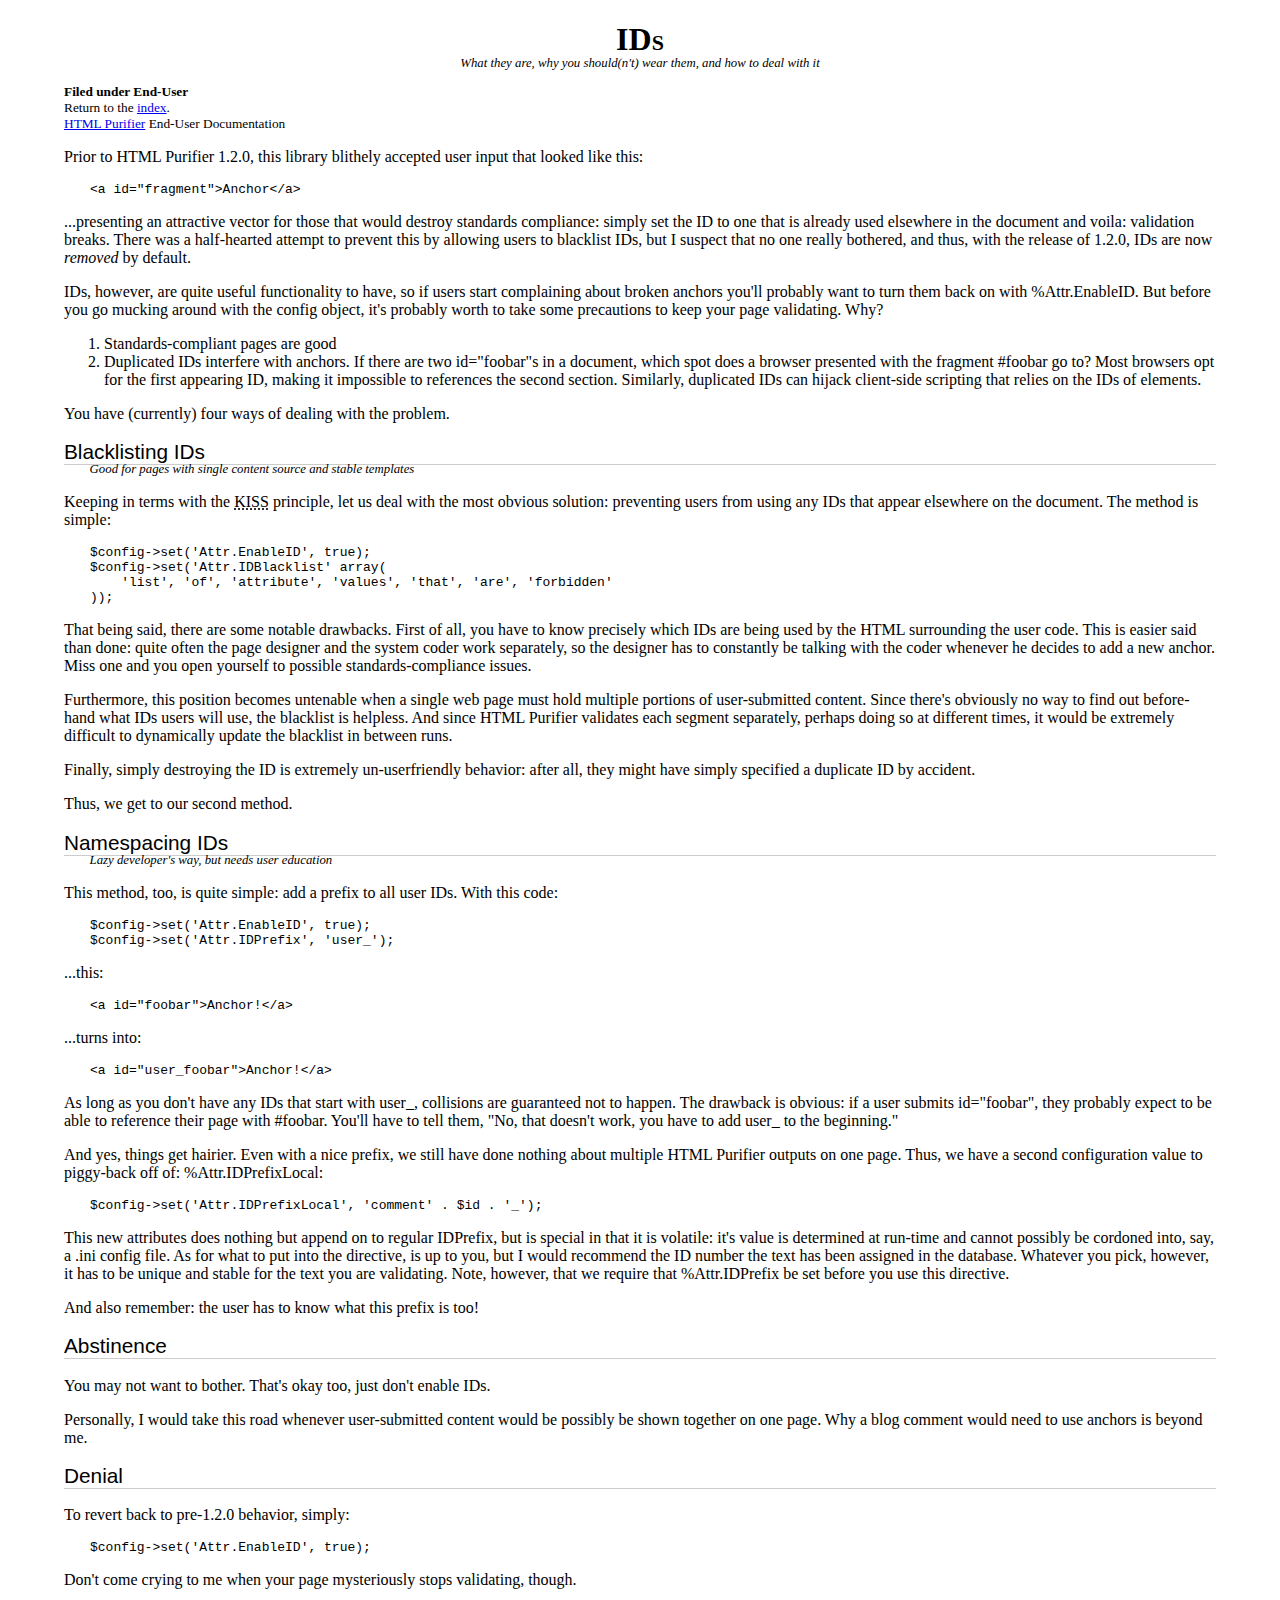
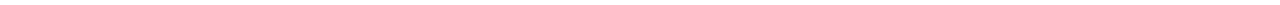
<file: ajax/HTMLpurifier/docs/enduser-id.html>
<?xml version="1.0" encoding="UTF-8"?>
<!DOCTYPE html PUBLIC "-//W3C//DTD XHTML 1.0 Strict//EN"
    "http://www.w3.org/TR/xhtml1/DTD/xhtml1-strict.dtd">
<html xmlns="http://www.w3.org/1999/xhtml" xml:lang="en" lang="en"><head>
<meta http-equiv="Content-Type" content="text/html; charset=UTF-8" />
<meta name="description" content="Explains various methods for allowing IDs in documents safely in HTML Purifier." />
<link rel="stylesheet" type="text/css" href="./style.css" />

<title>IDs - HTML Purifier</title>

</head><body>

<h1 class="subtitled">IDs</h1>
<div class="subtitle">What they are, why you should(n't) wear them, and how to deal with it</div>

<div id="filing">Filed under End-User</div>
<div id="index">Return to the <a href="index.html">index</a>.</div>
<div id="home"><a href="http://htmlpurifier.org/">HTML Purifier</a> End-User Documentation</div>

<p>Prior to HTML Purifier 1.2.0, this library blithely accepted user input that
looked like this:</p>

<pre>&lt;a id=&quot;fragment&quot;&gt;Anchor&lt;/a&gt;</pre>

<p>...presenting an attractive vector for those that would destroy standards
compliance: simply set the ID to one that is already used elsewhere in the
document and voila: validation breaks.  There was a half-hearted attempt to
prevent this by allowing users to blacklist IDs, but I suspect that no one
really bothered, and thus, with the release of 1.2.0, IDs are now <em>removed</em>
by default.</p>

<p>IDs, however, are quite useful functionality to have, so if users start
complaining about broken anchors you'll probably want to turn them back on
with %Attr.EnableID. But before you go mucking around with the config
object, it's probably worth to take some precautions to keep your page
validating. Why?</p>

<ol>
   <li>Standards-compliant pages are good</li>
   <li>Duplicated IDs interfere with anchors.  If there are two id="foobar"s in a
   document, which spot does a browser presented with the fragment #foobar go
   to? Most browsers opt for the first appearing ID, making it impossible
   to references the second section. Similarly, duplicated IDs can hijack
   client-side scripting that relies on the IDs of elements.</li>
</ol>

<p>You have (currently) four ways of dealing with the problem.</p>



<h2 class="subtitled">Blacklisting IDs</h2>
<div class="subsubtitle">Good for pages with single content source and stable templates</div>

<p>Keeping in terms with the
<acronym title="Keep It Simple, Stupid">KISS</acronym> principle, let us
deal with the most obvious solution: preventing users from using any IDs that
appear elsewhere on the document.  The method is simple:</p>

<pre>$config-&gt;set('Attr.EnableID', true);
$config-&gt;set('Attr.IDBlacklist' array(
    'list', 'of', 'attribute', 'values', 'that', 'are', 'forbidden'
));</pre>

<p>That being said, there are some notable drawbacks.  First of all, you have to
know precisely which IDs are being used by the HTML surrounding the user code.
This is easier said than done: quite often the page designer and the system
coder work separately, so the designer has to constantly be talking with the
coder whenever he decides to add a new anchor.  Miss one and you open yourself
to possible standards-compliance issues.</p>

<p>Furthermore, this position becomes untenable when a single web page must hold
multiple portions of user-submitted content.  Since there's obviously no way
to find out before-hand what IDs users will use, the blacklist is helpless.
And since HTML Purifier validates each segment separately, perhaps doing
so at different times, it would be extremely difficult to dynamically update
the blacklist in between runs.</p>

<p>Finally, simply destroying the ID is extremely un-userfriendly behavior: after
all, they might have simply specified a duplicate ID by accident.</p>

<p>Thus, we get to our second method.</p>



<h2 class="subtitled">Namespacing IDs</h2>
<div class="subsubtitle">Lazy developer's way, but needs user education</div>

<p>This method, too, is quite simple: add a prefix to all user IDs. With this
code:</p>

<pre>$config-&gt;set('Attr.EnableID', true);
$config-&gt;set('Attr.IDPrefix', 'user_');</pre>

<p>...this:</p>

<pre>&lt;a id=&quot;foobar&quot;&gt;Anchor!&lt;/a&gt;</pre>

<p>...turns into:</p>

<pre>&lt;a id=&quot;user_foobar&quot;&gt;Anchor!&lt;/a&gt;</pre>

<p>As long as you don't have any IDs that start with user_, collisions are
guaranteed not to happen.  The drawback is obvious: if a user submits
id=&quot;foobar&quot;, they probably expect to be able to reference their page with
#foobar. You'll have to tell them, &quot;No, that doesn't work, you have to add
user_ to the beginning.&quot;</p>

<p>And yes, things get hairier.  Even with a nice prefix, we still have done
nothing about multiple HTML Purifier outputs on one page.  Thus, we have
a second configuration value to piggy-back off of: %Attr.IDPrefixLocal:</p>

<pre>$config-&gt;set('Attr.IDPrefixLocal', 'comment' . $id . '_');</pre>

<p>This new attributes does nothing but append on to regular IDPrefix, but is
special in that it is volatile: it's value is determined at run-time and
cannot possibly be cordoned into, say, a .ini config file.  As for what to
put into the directive, is up to you, but I would recommend the ID number
the text has been assigned in the database.  Whatever you pick, however, it
has to be unique and stable for the text you are validating.  Note, however,
that we require that %Attr.IDPrefix be set before you use this directive.</p>

<p>And also remember: the user has to know what this prefix is too!</p>



<h2>Abstinence</h2>

<p>You may not want to bother. That's okay too, just don't enable IDs.</p>

<p>Personally, I would take this road whenever user-submitted content would be
possibly be shown together on one page.  Why a blog comment would need to use
anchors is beyond me.</p>



<h2>Denial</h2>

<p>To revert back to pre-1.2.0 behavior, simply:</p>

<pre>$config-&gt;set('Attr.EnableID', true);</pre>

<p>Don't come crying to me when your page mysteriously stops validating, though.</p>

</body>
</html>

<!-- vim: et sw=4 sts=4
-->
</file>
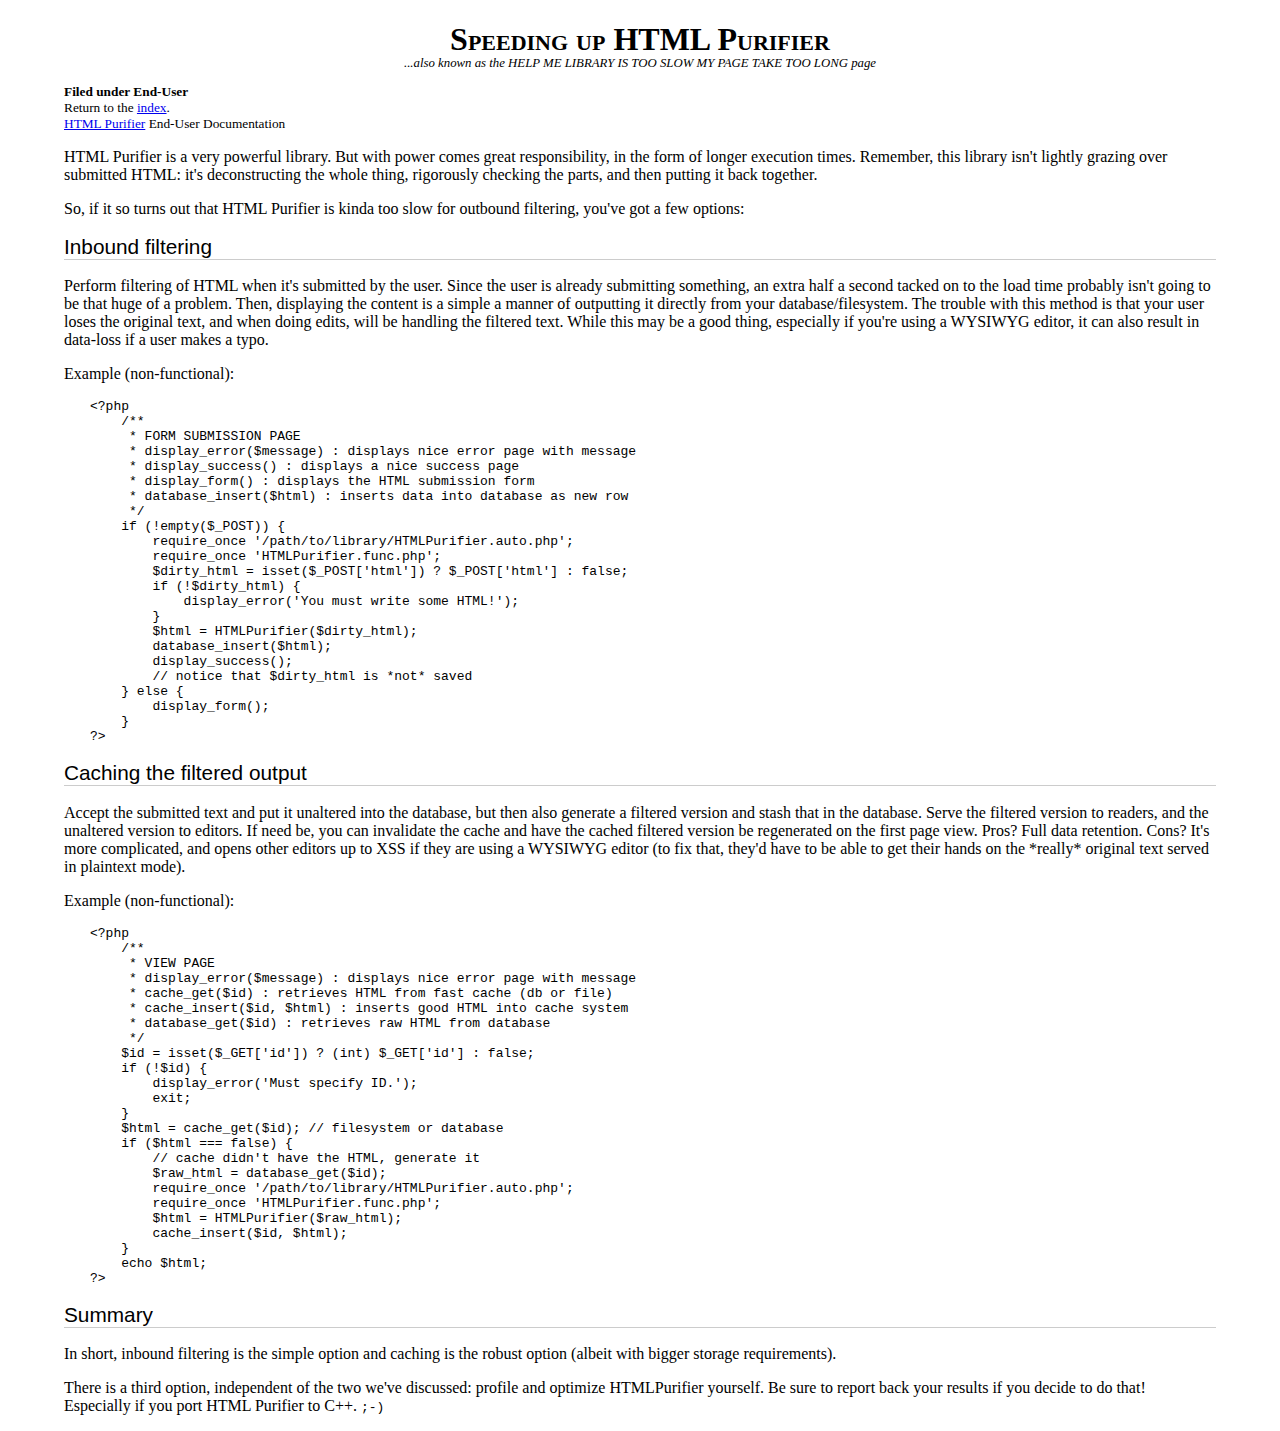
<file: ajax/HTMLpurifier/docs/enduser-slow.html>
<?xml version="1.0" encoding="UTF-8"?>
<!DOCTYPE html PUBLIC "-//W3C//DTD XHTML 1.0 Strict//EN"
    "http://www.w3.org/TR/xhtml1/DTD/xhtml1-strict.dtd">
<html xmlns="http://www.w3.org/1999/xhtml" xml:lang="en" lang="en"><head>
<meta http-equiv="Content-Type" content="text/html; charset=UTF-8" />
<meta name="description" content="Explains how to speed up HTML Purifier through caching or inbound filtering." />
<link rel="stylesheet" type="text/css" href="./style.css" />

<title>Speeding up HTML Purifier - HTML Purifier</title>

</head><body>

<h1 class="subtitled">Speeding up HTML Purifier</h1>
<div class="subtitle">...also known as the HELP ME LIBRARY IS TOO SLOW MY PAGE TAKE TOO LONG page</div>

<div id="filing">Filed under End-User</div>
<div id="index">Return to the <a href="index.html">index</a>.</div>
<div id="home"><a href="http://htmlpurifier.org/">HTML Purifier</a> End-User Documentation</div>

<p>HTML Purifier is a very powerful library. But with power comes great
responsibility, in the form of longer execution times.  Remember, this
library isn't lightly grazing over submitted HTML: it's deconstructing
the whole thing, rigorously checking the parts, and then putting it back
together. </p>

<p>So, if it so turns out that HTML Purifier is kinda too slow for outbound
filtering, you've got a few options: </p>

<h2>Inbound filtering</h2>

<p>Perform filtering of HTML when it's submitted by the user. Since the
user is already submitting something, an extra half a second tacked on
to the load time probably isn't going to be that huge of a problem.
Then, displaying the content is a simple a manner of outputting it
directly from your database/filesystem. The trouble with this method is
that your user loses the original text, and when doing edits, will be
handling the filtered text.  While this may be a good thing, especially
if you're using a WYSIWYG editor, it can also result in data-loss if a
user makes a typo. </p>

<p>Example (non-functional):</p>

<pre>&lt;?php
    /**
     * FORM SUBMISSION PAGE
     * display_error($message) : displays nice error page with message
     * display_success() : displays a nice success page
     * display_form() : displays the HTML submission form
     * database_insert($html) : inserts data into database as new row
     */
    if (!empty($_POST)) {
        require_once '/path/to/library/HTMLPurifier.auto.php';
        require_once 'HTMLPurifier.func.php';
        $dirty_html = isset($_POST['html']) ? $_POST['html'] : false;
        if (!$dirty_html) {
            display_error('You must write some HTML!');
        }
        $html = HTMLPurifier($dirty_html);
        database_insert($html);
        display_success();
        // notice that $dirty_html is *not* saved
    } else {
        display_form();
    }
?&gt;</pre>

<h2>Caching the filtered output</h2>

<p>Accept the submitted text and put it unaltered into the database, but
then also generate a filtered version and stash that in the database.
Serve the filtered version to readers, and the unaltered version to
editors.  If need be, you can invalidate the cache and have the cached
filtered version be regenerated on the first page view.  Pros? Full data
retention. Cons? It's more complicated, and opens other editors up to
XSS if they are using a WYSIWYG editor (to fix that, they'd have to be
able to get their hands on the *really* original text served in
plaintext mode). </p>

<p>Example (non-functional):</p>

<pre>&lt;?php
    /**
     * VIEW PAGE
     * display_error($message) : displays nice error page with message
     * cache_get($id) : retrieves HTML from fast cache (db or file)
     * cache_insert($id, $html) : inserts good HTML into cache system
     * database_get($id) : retrieves raw HTML from database
     */
    $id = isset($_GET['id']) ? (int) $_GET['id'] : false;
    if (!$id) {
        display_error('Must specify ID.');
        exit;
    }
    $html = cache_get($id); // filesystem or database
    if ($html === false) {
        // cache didn't have the HTML, generate it
        $raw_html = database_get($id);
        require_once '/path/to/library/HTMLPurifier.auto.php';
        require_once 'HTMLPurifier.func.php';
        $html = HTMLPurifier($raw_html);
        cache_insert($id, $html);
    }
    echo $html;
?&gt;</pre>

<h2>Summary</h2>

<p>In short, inbound filtering is the simple option and caching is the
robust option (albeit with bigger storage requirements). </p>

<p>There is a third option, independent of the two we've discussed: profile
and optimize HTMLPurifier yourself. Be sure to report back your results
if you decide to do that! Especially if you port HTML Purifier to C++.
<tt>;-)</tt></p>

</body>
</html>

<!-- vim: et sw=4 sts=4
-->
</file>
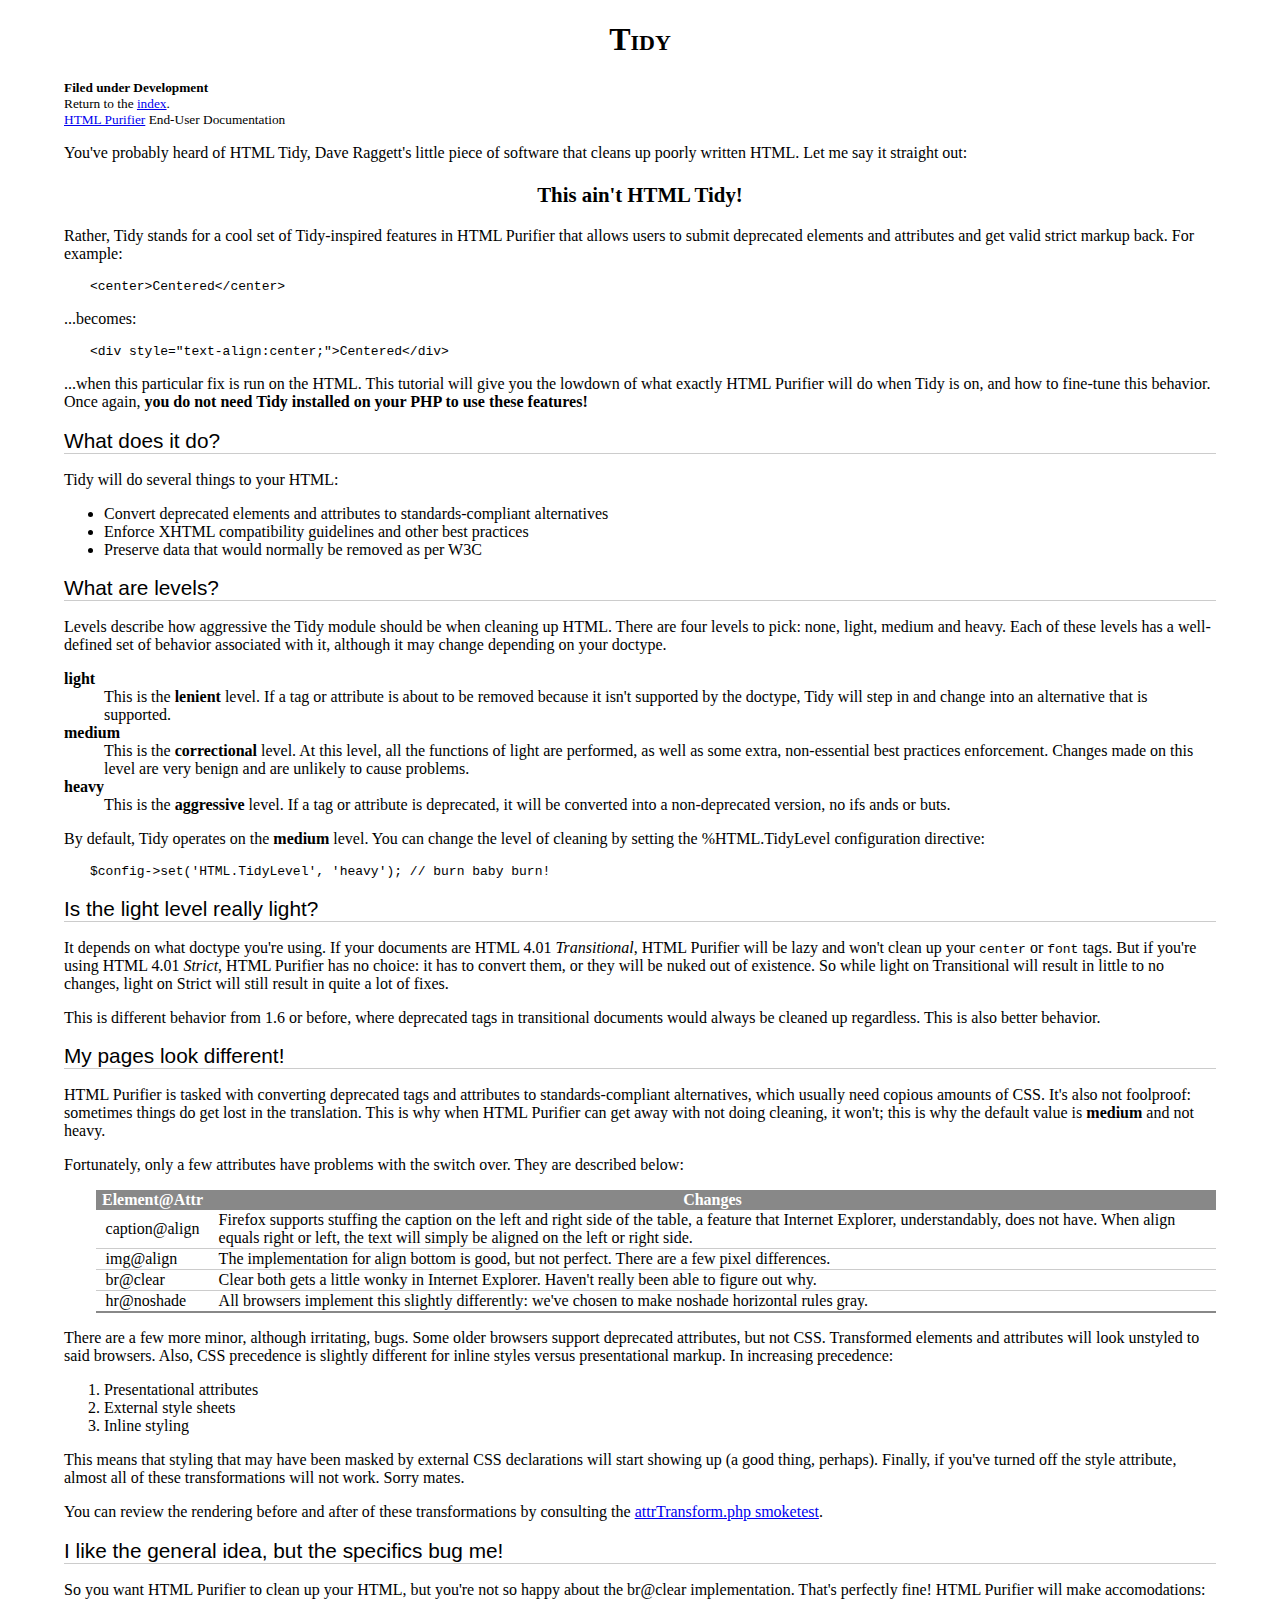
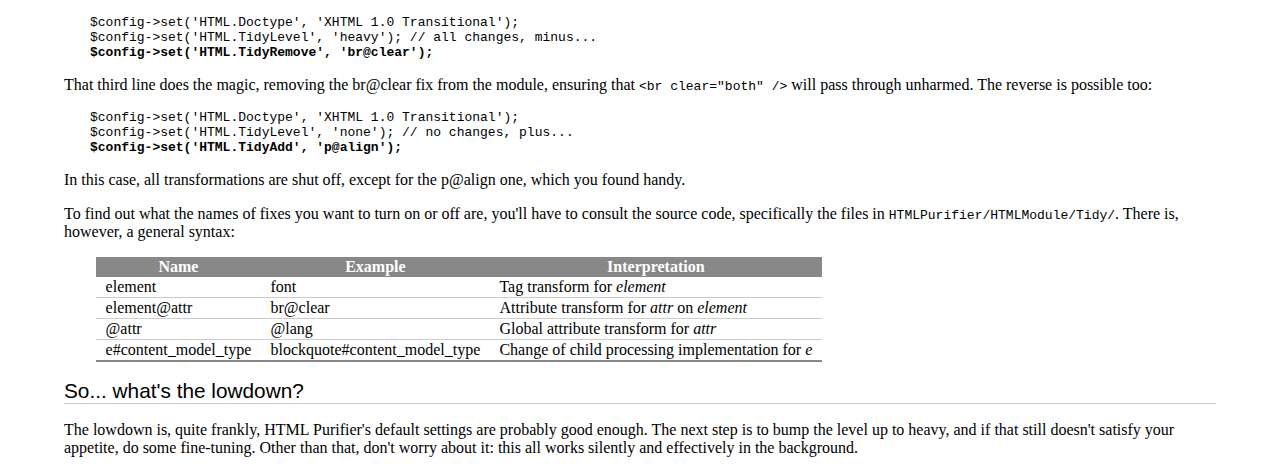
<file: ajax/HTMLpurifier/docs/enduser-tidy.html>
<?xml version="1.0" encoding="UTF-8"?>
<!DOCTYPE html PUBLIC "-//W3C//DTD XHTML 1.0 Strict//EN"
    "http://www.w3.org/TR/xhtml1/DTD/xhtml1-strict.dtd">
<html xmlns="http://www.w3.org/1999/xhtml" xml:lang="en" lang="en"><head>
<meta http-equiv="Content-Type" content="text/html; charset=UTF-8" />
<meta name="description" content="Tutorial for tweaking HTML Purifier's Tidy-like behavior." />
<link rel="stylesheet" type="text/css" href="style.css" />

<title>Tidy - HTML Purifier</title>

</head><body>

<h1>Tidy</h1>

<div id="filing">Filed under Development</div>
<div id="index">Return to the <a href="index.html">index</a>.</div>
<div id="home"><a href="http://htmlpurifier.org/">HTML Purifier</a> End-User Documentation</div>

<p>You've probably heard of HTML Tidy, Dave Raggett's little piece
of software that cleans up poorly written HTML.  Let me say it straight
out:</p>

<p class="emphasis">This ain't HTML Tidy!</p>

<p>Rather, Tidy stands for a cool set of Tidy-inspired features in HTML Purifier
that allows users to submit deprecated elements and attributes and get
valid strict markup back. For example:</p>

<pre>&lt;center&gt;Centered&lt;/center&gt;</pre>

<p>...becomes:</p>

<pre>&lt;div style=&quot;text-align:center;&quot;&gt;Centered&lt;/div&gt;</pre>

<p>...when this particular fix is run on the HTML. This tutorial will give
you the lowdown of what exactly HTML Purifier will do when Tidy
is on, and how to fine-tune this behavior. Once again, <strong>you do
not need Tidy installed on your PHP to use these features!</strong></p>

<h2>What does it do?</h2>

<p>Tidy will do several things to your HTML:</p>

<ul>
    <li>Convert deprecated elements and attributes to standards-compliant
        alternatives</li>
    <li>Enforce XHTML compatibility guidelines and other best practices</li>
    <li>Preserve data that would normally be removed as per W3C</li>
</ul>

<h2>What are levels?</h2>

<p>Levels describe how aggressive the Tidy module should be when
cleaning up HTML. There are four levels to pick: none, light, medium
and heavy. Each of these levels has a well-defined set of behavior
associated with it, although it may change depending on your doctype.</p>

<dl>
    <dt>light</dt>
    <dd>This is the <strong>lenient</strong> level. If a tag or attribute
        is about to be removed because it isn't supported by the
        doctype, Tidy will step in and change into an alternative that
        is supported.</dd>
    <dt>medium</dt>
    <dd>This is the <strong>correctional</strong> level. At this level,
        all the functions of light are performed, as well as some extra,
        non-essential best practices enforcement. Changes made on this
        level are very benign and are unlikely to cause problems.</dd>
    <dt>heavy</dt>
    <dd>This is the <strong>aggressive</strong> level. If a tag or
        attribute is deprecated, it will be converted into a non-deprecated
        version, no ifs ands or buts.</dd>
</dl>

<p>By default, Tidy operates on the <strong>medium</strong> level. You can
change the level of cleaning by setting the %HTML.TidyLevel configuration
directive:</p>

<pre>$config-&gt;set('HTML.TidyLevel', 'heavy'); // burn baby burn!</pre>

<h2>Is the light level really light?</h2>

<p>It depends on what doctype you're using. If your documents are HTML
4.01 <em>Transitional</em>, HTML Purifier will be lazy
and won't clean up your <code>center</code>
or <code>font</code> tags. But if you're using HTML 4.01 <em>Strict</em>,
HTML Purifier has no choice: it has to convert them, or they will
be nuked out of existence. So while light on Transitional will result
in little to no changes, light on Strict will still result in quite
a lot of fixes.</p>

<p>This is different behavior from 1.6 or before, where deprecated
tags in transitional documents would
always be cleaned up regardless. This is also better behavior.</p>

<h2>My pages look different!</h2>

<p>HTML Purifier is tasked with converting deprecated tags and
attributes to standards-compliant alternatives, which usually
need copious amounts of CSS. It's also not foolproof: sometimes
things do get lost in the translation. This is why when HTML Purifier
can get away with not doing cleaning, it won't; this is why
the default value is <strong>medium</strong> and not heavy.</p>

<p>Fortunately, only a few attributes have problems with the switch
over. They are described below:</p>

<table class="table">
    <thead><tr>
        <th>Element@Attr</th>
        <th>Changes</th>
    </tr></thead>
    <tbody>
        <tr>
            <td>caption@align</td>
            <td>Firefox supports stuffing the caption on the
                left and right side of the table, a feature that
                Internet Explorer, understandably, does not have.
                When align equals right or left, the text will simply
                be aligned on the left or right side.</td>
        </tr>
        <tr>
            <td>img@align</td>
            <td>The implementation for align bottom is good, but not
            perfect. There are a few pixel differences.</td>
        </tr>
        <tr>
            <td>br@clear</td>
            <td>Clear both gets a little wonky in Internet Explorer. Haven't
                really been able to figure out why.</td>
        </tr>
        <tr>
            <td>hr@noshade</td>
            <td>All browsers implement this slightly differently: we've
                chosen to make noshade horizontal rules gray.</td>
        </tr>
    </tbody>
</table>

<p>There are a few more minor, although irritating, bugs.
Some older browsers support deprecated attributes,
but not CSS. Transformed elements and attributes will look unstyled
to said browsers. Also, CSS precedence is slightly different for
inline styles versus presentational markup. In increasing precedence:</p>

<ol>
    <li>Presentational attributes</li>
    <li>External style sheets</li>
    <li>Inline styling</li>
</ol>

<p>This means that styling that may have been masked by external CSS
declarations will start showing up (a good thing, perhaps). Finally,
if you've turned off the style attribute, almost all of
these transformations will not work. Sorry mates.</p>

<p>You can review the rendering before and after of these transformations
by consulting the <a
href="http://htmlpurifier.org/live/smoketests/attrTransform.php">attrTransform.php
smoketest</a>.</p>

<h2>I like the general idea, but the specifics bug me!</h2>

<p>So you want HTML Purifier to clean up your HTML, but you're not
so happy about the br@clear implementation. That's perfectly fine!
HTML Purifier will make accomodations:</p>

<pre>$config-&gt;set('HTML.Doctype', 'XHTML 1.0 Transitional');
$config-&gt;set('HTML.TidyLevel', 'heavy'); // all changes, minus...
<strong>$config-&gt;set('HTML.TidyRemove', 'br@clear');</strong></pre>

<p>That third line does the magic, removing the br@clear fix
from the module, ensuring that <code>&lt;br clear="both" /&gt;</code>
will pass through unharmed. The reverse is possible too:</p>

<pre>$config-&gt;set('HTML.Doctype', 'XHTML 1.0 Transitional');
$config-&gt;set('HTML.TidyLevel', 'none'); // no changes, plus...
<strong>$config-&gt;set('HTML.TidyAdd', 'p@align');</strong></pre>

<p>In this case, all transformations are shut off, except for the p@align
one, which you found handy.</p>

<p>To find out what the names of fixes you want to turn on or off are,
you'll have to consult the source code, specifically the files in
<code>HTMLPurifier/HTMLModule/Tidy/</code>. There is, however, a
general syntax:</p>

<table class="table">
    <thead>
        <tr>
            <th>Name</th>
            <th>Example</th>
            <th>Interpretation</th>
        </tr>
    </thead>
    <tbody>
        <tr>
            <td>element</td>
            <td>font</td>
            <td>Tag transform for <em>element</em></td>
        </tr>
        <tr>
            <td>element@attr</td>
            <td>br@clear</td>
            <td>Attribute transform for <em>attr</em> on <em>element</em></td>
        </tr>
        <tr>
            <td>@attr</td>
            <td>@lang</td>
            <td>Global attribute transform for <em>attr</em></td>
        </tr>
        <tr>
            <td>e#content_model_type</td>
            <td>blockquote#content_model_type</td>
            <td>Change of child processing implementation for <em>e</em></td>
        </tr>
    </tbody>
</table>

<h2>So... what's the lowdown?</h2>

<p>The lowdown is, quite frankly, HTML Purifier's default settings are
probably good enough. The next step is to bump the level up to heavy,
and if that still doesn't satisfy your appetite, do some fine-tuning.
Other than that, don't worry about it: this all works silently and
effectively in the background.</p>

</body></html>

<!-- vim: et sw=4 sts=4
-->
</file>
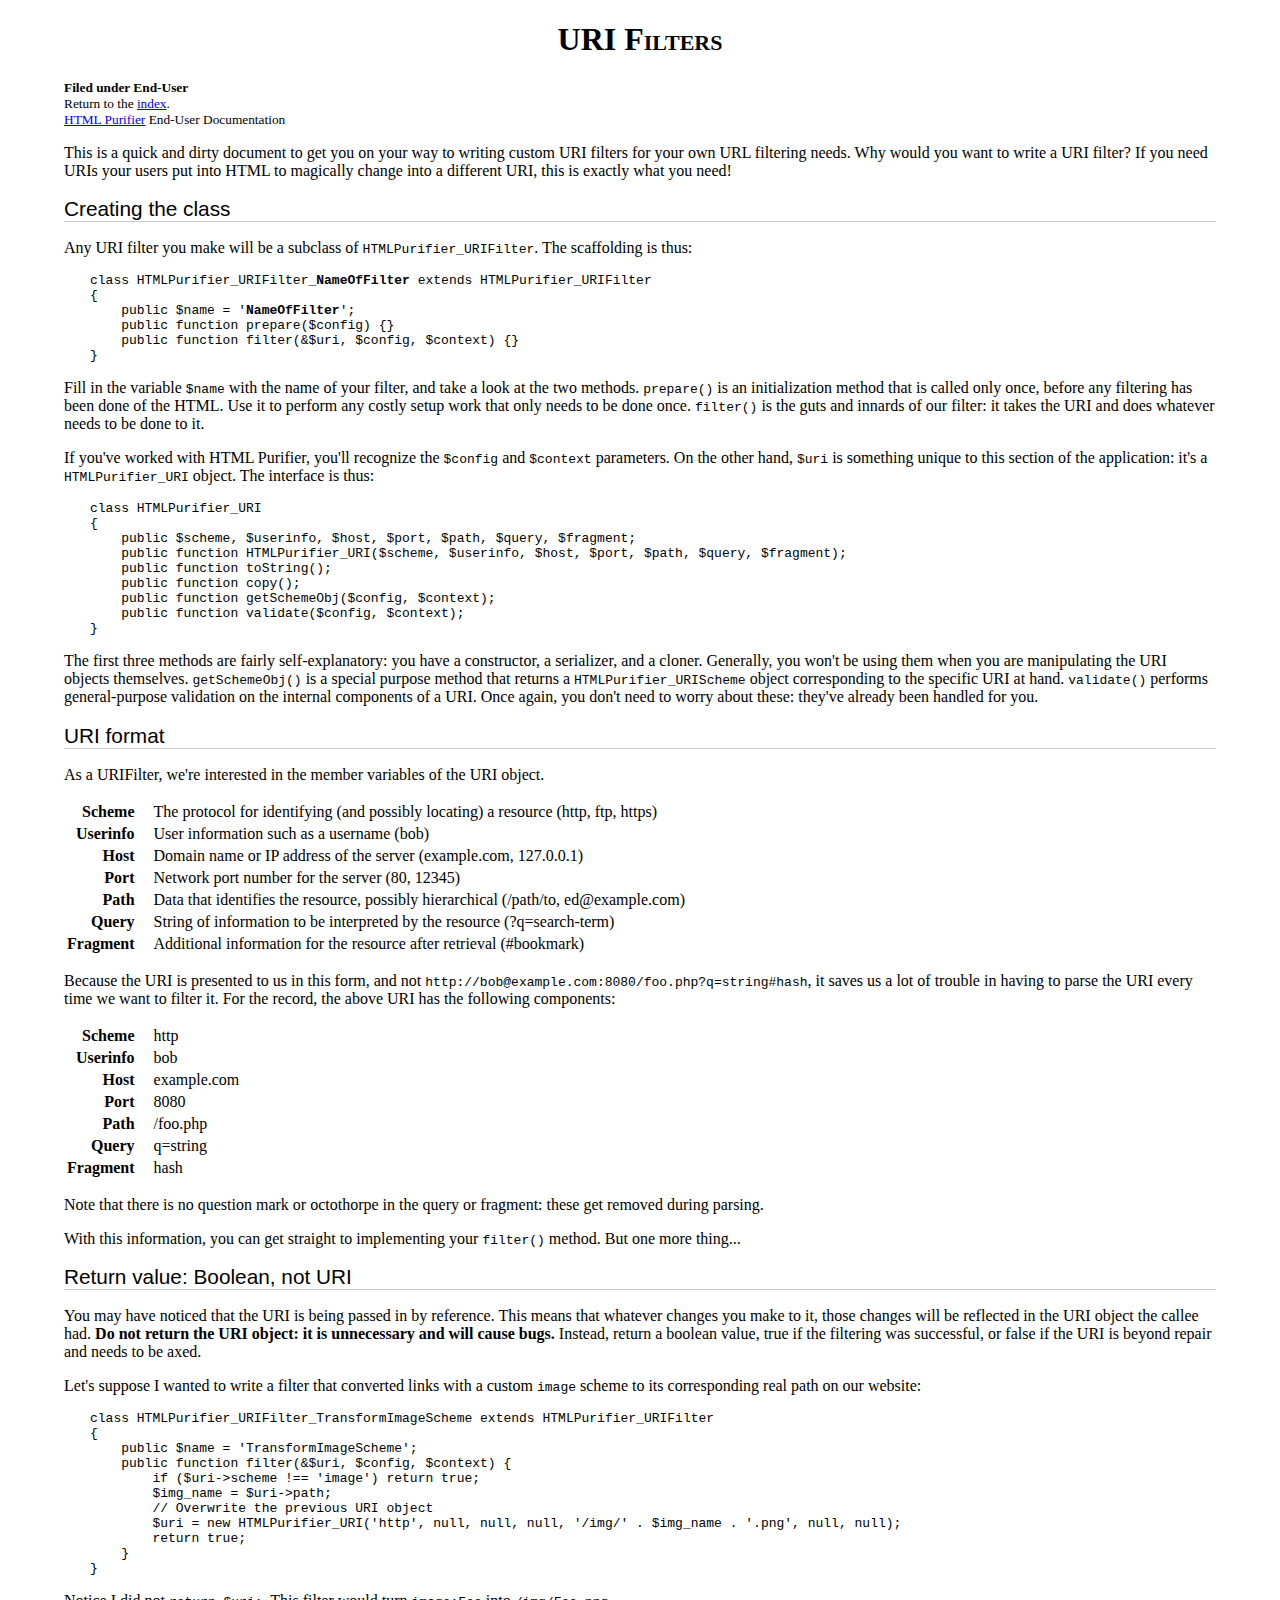
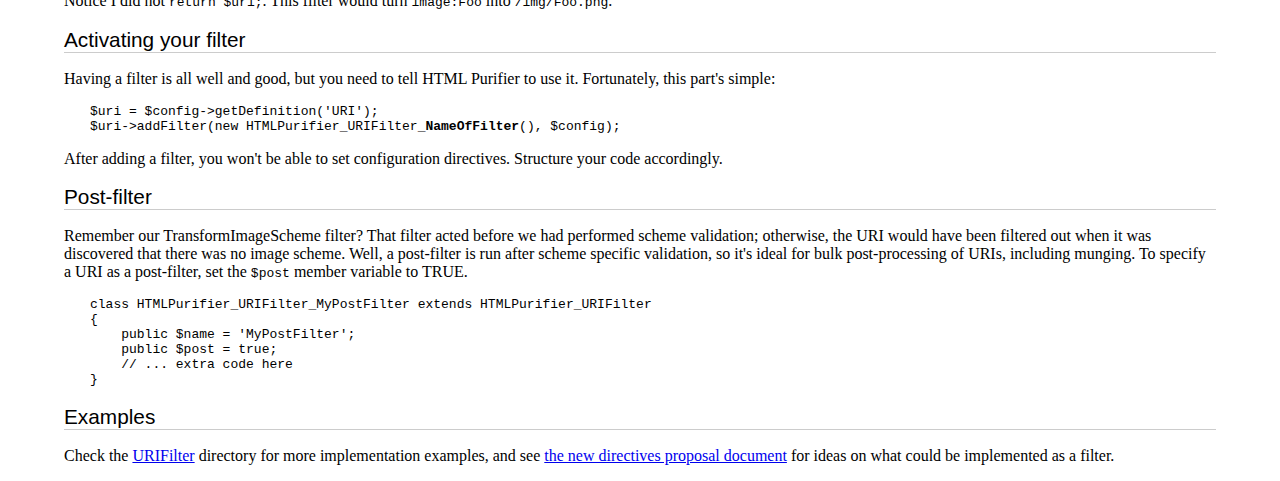
<file: ajax/HTMLpurifier/docs/enduser-uri-filter.html>
<?xml version="1.0" encoding="UTF-8"?>
<!DOCTYPE html PUBLIC "-//W3C//DTD XHTML 1.0 Strict//EN"
    "http://www.w3.org/TR/xhtml1/DTD/xhtml1-strict.dtd">
<html xmlns="http://www.w3.org/1999/xhtml" xml:lang="en" lang="en"><head>
<meta http-equiv="Content-Type" content="text/html; charset=UTF-8" />
<meta name="description" content="Tutorial for creating custom URI filters." />
<link rel="stylesheet" type="text/css" href="style.css" />

<title>URI Filters - HTML Purifier</title>

</head><body>

<h1>URI Filters</h1>

<div id="filing">Filed under End-User</div>
<div id="index">Return to the <a href="index.html">index</a>.</div>
<div id="home"><a href="http://htmlpurifier.org/">HTML Purifier</a> End-User Documentation</div>

<p>
  This is a quick and dirty document to get you on your way to writing
  custom URI filters for your own URL filtering needs.  Why would you
  want to write a URI filter?  If you need URIs your users put into
  HTML to magically change into a different URI, this is
  exactly what you need!
</p>

<h2>Creating the class</h2>

<p>
  Any URI filter you make will be a subclass of <code>HTMLPurifier_URIFilter</code>.
  The scaffolding is thus:
</p>

<pre>class HTMLPurifier_URIFilter_<strong>NameOfFilter</strong> extends HTMLPurifier_URIFilter
{
    public $name = '<strong>NameOfFilter</strong>';
    public function prepare($config) {}
    public function filter(&$uri, $config, $context) {}
}</pre>

<p>
  Fill in the variable <code>$name</code> with the name of your filter, and
  take a look at the two methods. <code>prepare()</code> is an initialization
  method that is called only once, before any filtering has been done of the
  HTML. Use it to perform any costly setup work that only needs to be done
  once. <code>filter()</code> is the guts and innards of our filter:
  it takes the URI and does whatever needs to be done to it.
</p>

<p>
  If you've worked with HTML Purifier, you'll recognize the <code>$config</code>
  and <code>$context</code> parameters.  On the other hand, <code>$uri</code>
  is something unique to this section of the application: it's a
  <code>HTMLPurifier_URI</code> object. The interface is thus:
</p>

<pre>class HTMLPurifier_URI
{
    public $scheme, $userinfo, $host, $port, $path, $query, $fragment;
    public function HTMLPurifier_URI($scheme, $userinfo, $host, $port, $path, $query, $fragment);
    public function toString();
    public function copy();
    public function getSchemeObj($config, $context);
    public function validate($config, $context);
}</pre>

<p>
  The first three methods are fairly self-explanatory: you have a constructor,
  a serializer, and a cloner.  Generally, you won't be using them when
  you are manipulating the URI objects themselves.
  <code>getSchemeObj()</code> is a special purpose method that returns
  a <code>HTMLPurifier_URIScheme</code> object corresponding to the specific
  URI at hand. <code>validate()</code> performs general-purpose validation
  on the internal components of a URI. Once again, you don't need to
  worry about these: they've already been handled for you.
</p>

<h2>URI format</h2>

<p>
  As a URIFilter, we're interested in the member variables of the URI object.
</p>

<table class="quick"><tbody>
  <tr><th>Scheme</th>   <td>The protocol for identifying (and possibly locating) a resource (http, ftp, https)</td></tr>
  <tr><th>Userinfo</th> <td>User information such as a username (bob)</td></tr>
  <tr><th>Host</th>     <td>Domain name or IP address of the server (example.com, 127.0.0.1)</td></tr>
  <tr><th>Port</th>     <td>Network port number for the server (80, 12345)</td></tr>
  <tr><th>Path</th>     <td>Data that identifies the resource, possibly hierarchical (/path/to, ed@example.com)</td></tr>
  <tr><th>Query</th>    <td>String of information to be interpreted by the resource (?q=search-term)</td></tr>
  <tr><th>Fragment</th> <td>Additional information for the resource after retrieval (#bookmark)</td></tr>
</tbody></table>

<p>
  Because the URI is presented to us in this form, and not
  <code>http://bob@example.com:8080/foo.php?q=string#hash</code>, it saves us
  a lot of trouble in having to parse the URI every time we want to filter
  it. For the record, the above URI has the following components:
</p>

<table class="quick"><tbody>
  <tr><th>Scheme</th>   <td>http</td></tr>
  <tr><th>Userinfo</th> <td>bob</td></tr>
  <tr><th>Host</th>     <td>example.com</td></tr>
  <tr><th>Port</th>     <td>8080</td></tr>
  <tr><th>Path</th>     <td>/foo.php</td></tr>
  <tr><th>Query</th>    <td>q=string</td></tr>
  <tr><th>Fragment</th> <td>hash</td></tr>
</tbody></table>

<p>
  Note that there is no question mark or octothorpe in the query or
  fragment: these get removed during parsing.
</p>

<p>
  With this information, you can get straight to implementing your
  <code>filter()</code> method. But one more thing...
</p>

<h2>Return value: Boolean, not URI</h2>

<p>
  You may have noticed that the URI is being passed in by reference.
  This means that whatever changes you make to it, those changes will
  be reflected in the URI object the callee had.  <strong>Do not
  return the URI object: it is unnecessary and will cause bugs.</strong>
  Instead, return a boolean value, true if the filtering was successful,
  or false if the URI is beyond repair and needs to be axed.
</p>

<p>
  Let's suppose I wanted to write a filter that converted links with a
  custom <code>image</code> scheme to its corresponding real path on
  our website:
</p>

<pre>class HTMLPurifier_URIFilter_TransformImageScheme extends HTMLPurifier_URIFilter
{
    public $name = 'TransformImageScheme';
    public function filter(&$uri, $config, $context) {
        if ($uri->scheme !== 'image') return true;
        $img_name = $uri->path;
        // Overwrite the previous URI object
        $uri = new HTMLPurifier_URI('http', null, null, null, '/img/' . $img_name . '.png', null, null);
        return true;
    }
}</pre>

<p>
  Notice I did not <code>return $uri;</code>. This filter would turn
  <code>image:Foo</code> into <code>/img/Foo.png</code>.
</p>

<h2>Activating your filter</h2>

<p>
  Having a filter is all well and good, but you need to tell HTML Purifier
  to use it. Fortunately, this part's simple:
</p>

<pre>$uri = $config->getDefinition('URI');
$uri->addFilter(new HTMLPurifier_URIFilter_<strong>NameOfFilter</strong>(), $config);</pre>

<p>
    After adding a filter, you won't be able to set configuration directives.
    Structure your code accordingly.
</p>

<!-- XXX: link to new documentation system -->

<h2>Post-filter</h2>

<p>
    Remember our TransformImageScheme filter? That filter acted before we had
    performed scheme validation; otherwise, the URI would have been filtered
    out when it was discovered that there was no image scheme. Well, a post-filter
    is run after scheme specific validation, so it's ideal for bulk
    post-processing of URIs, including munging. To specify a URI as a post-filter,
    set the <code>$post</code> member variable to TRUE.
</p>

<pre>class HTMLPurifier_URIFilter_MyPostFilter extends HTMLPurifier_URIFilter
{
    public $name = 'MyPostFilter';
    public $post = true;
    // ... extra code here
}
</pre>

<h2>Examples</h2>

<p>
  Check the
  <a href="http://repo.or.cz/w/htmlpurifier.git?a=tree;hb=HEAD;f=library/HTMLPurifier/URIFilter">URIFilter</a>
  directory for more implementation examples, and see <a href="proposal-new-directives.txt">the
  new directives proposal document</a> for ideas on what could be implemented
  as a filter.
</p>

</body></html>

<!-- vim: et sw=4 sts=4
-->
</file>
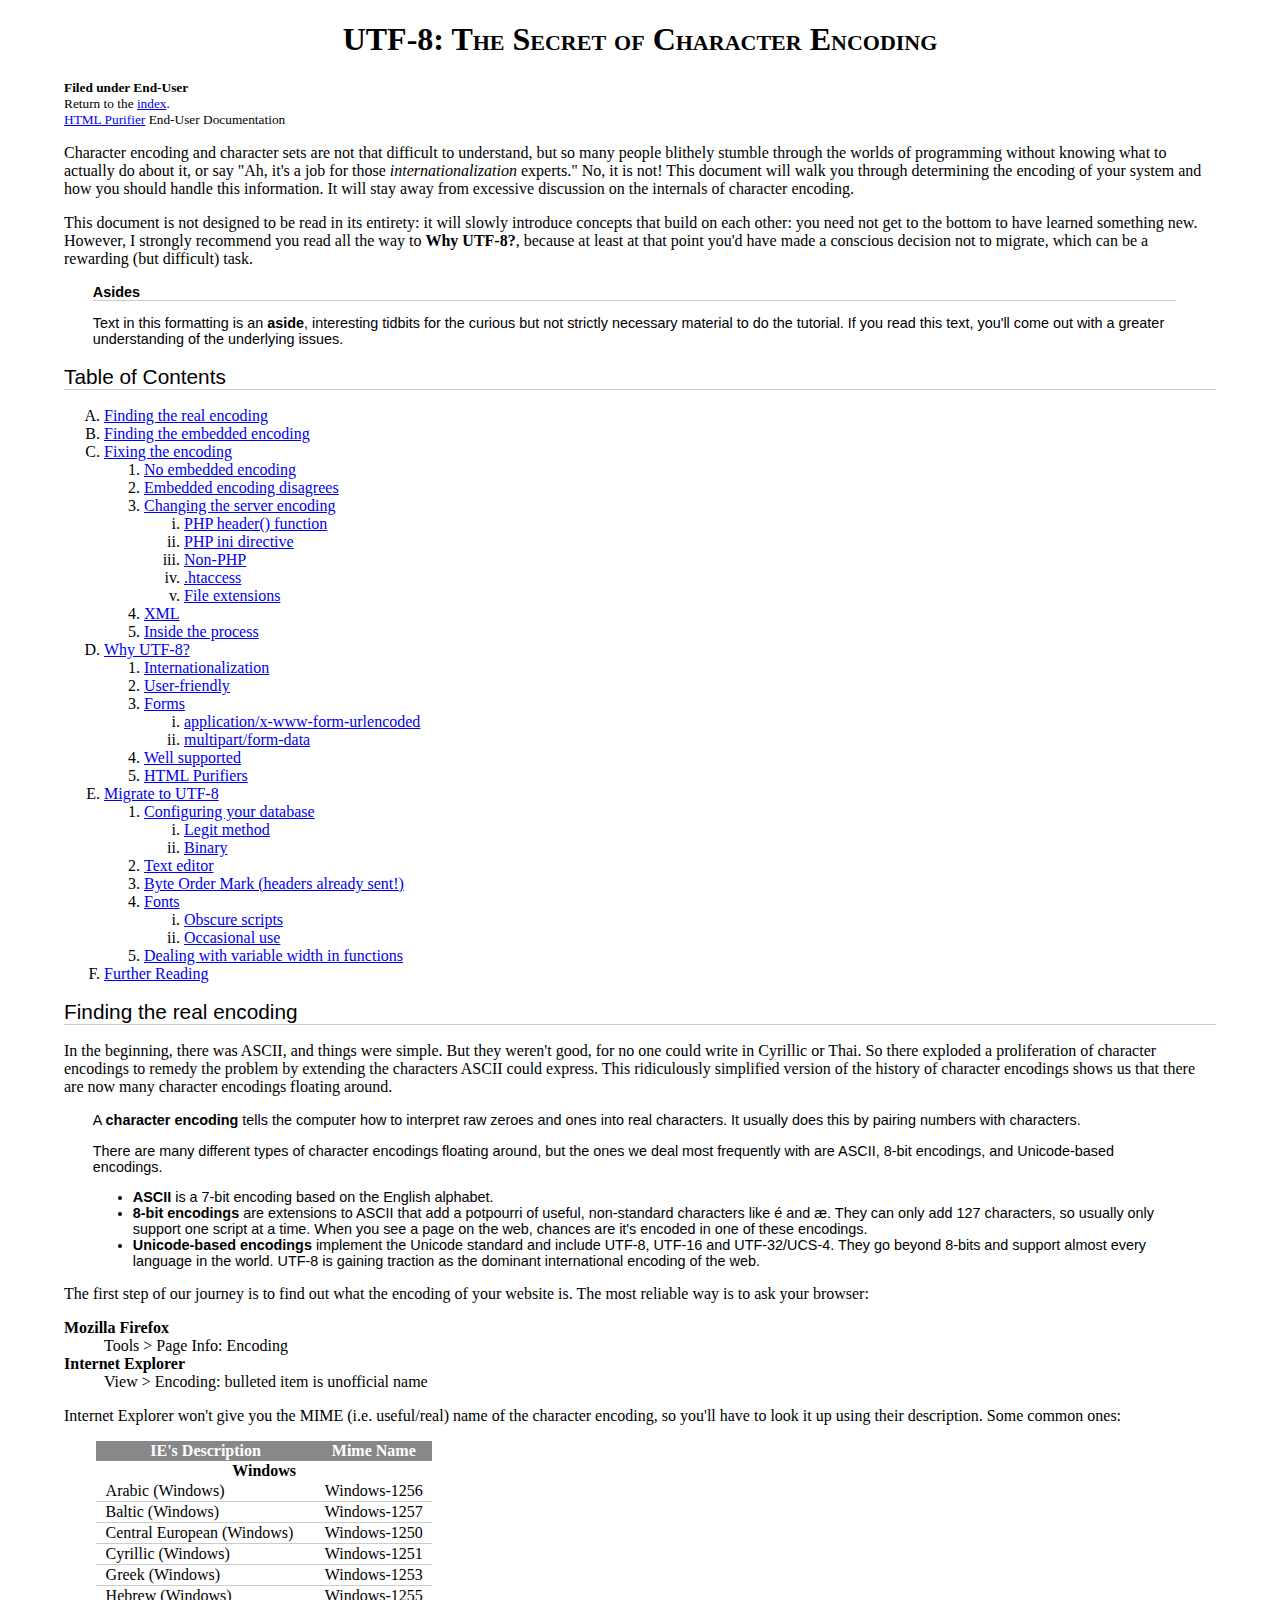
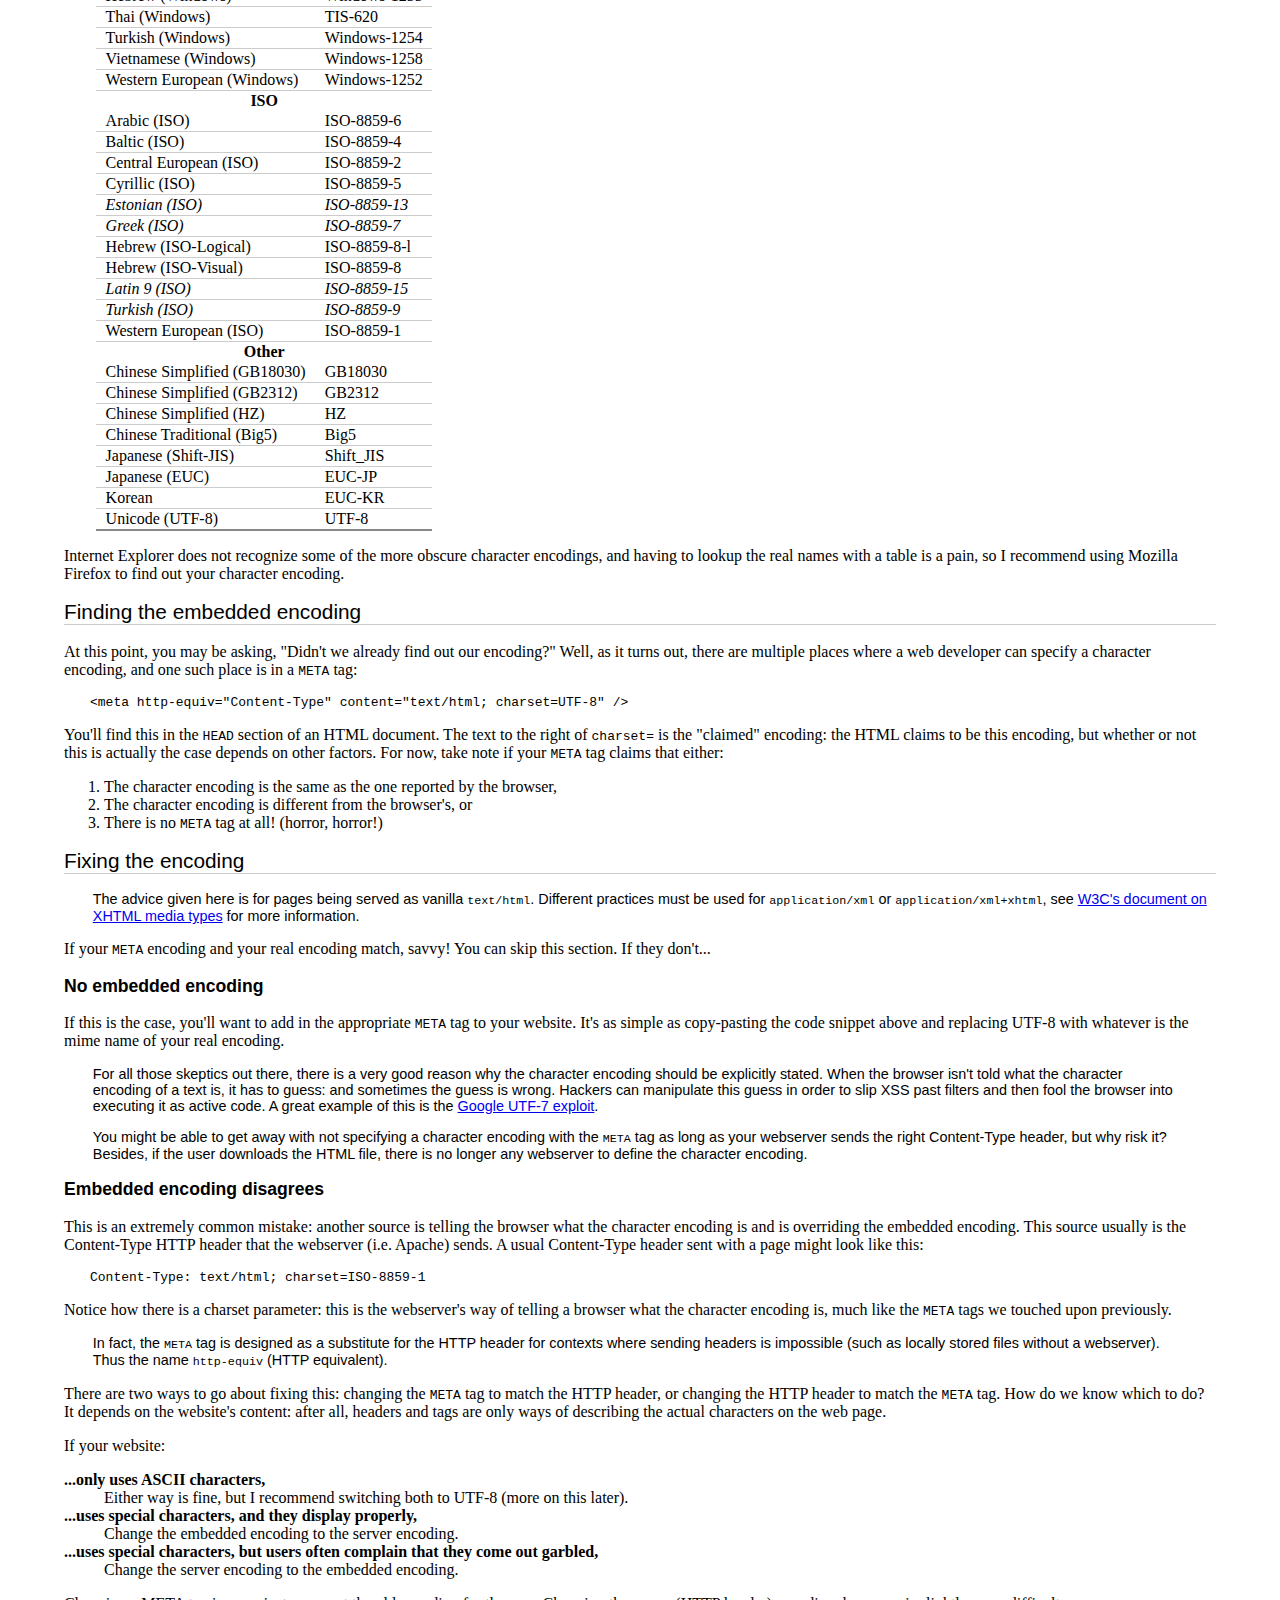
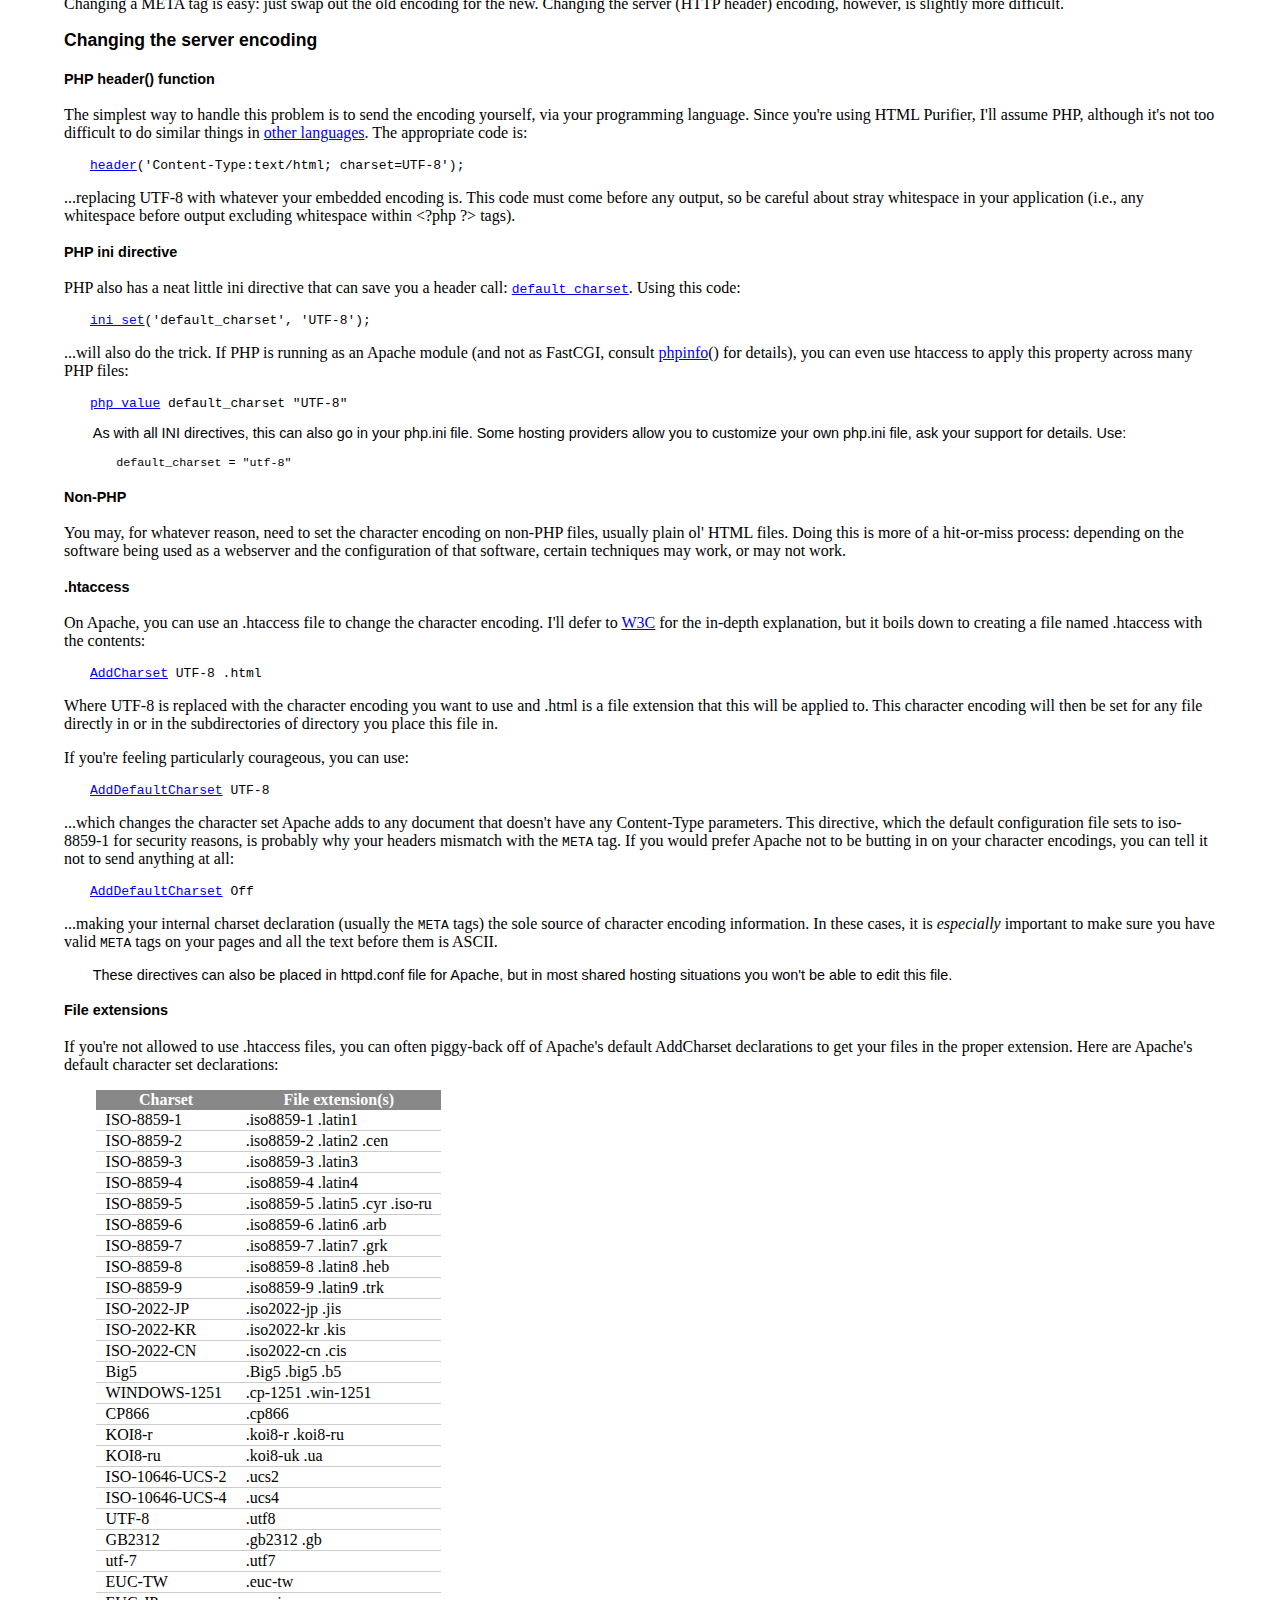
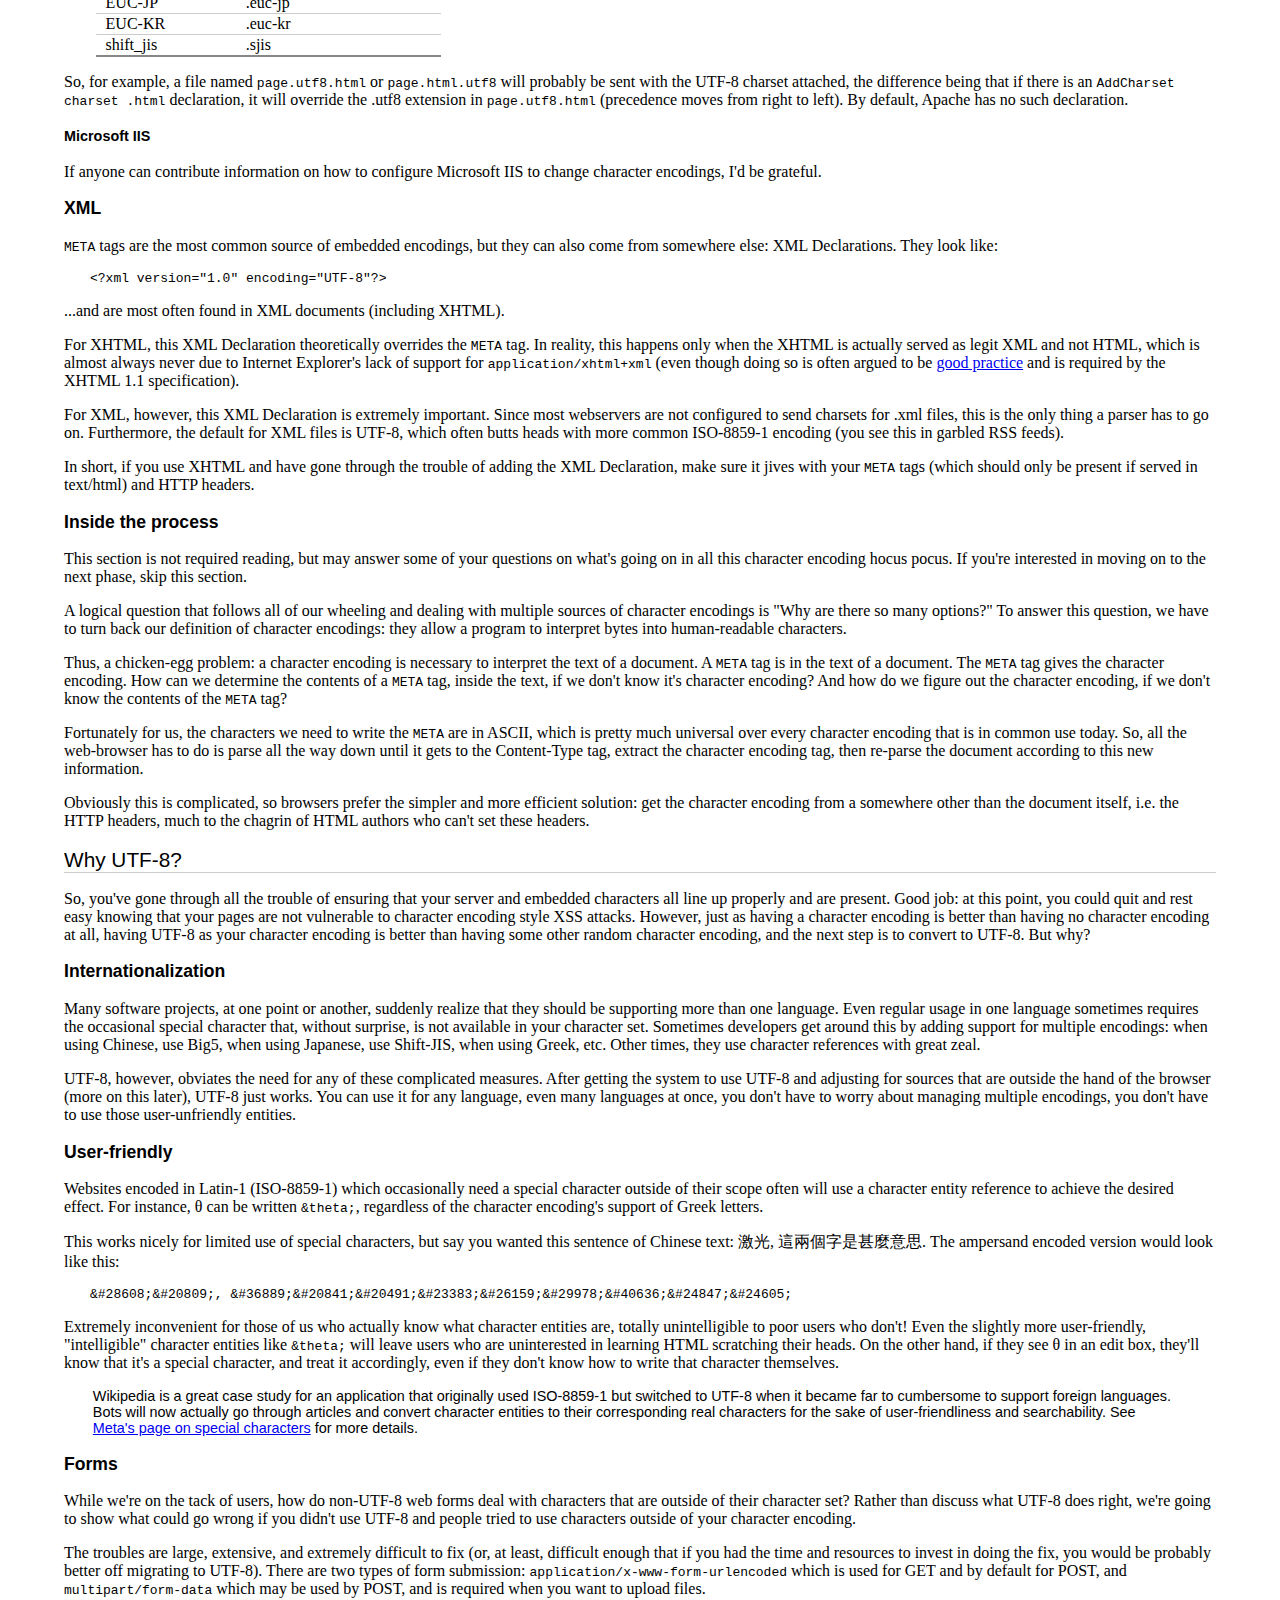
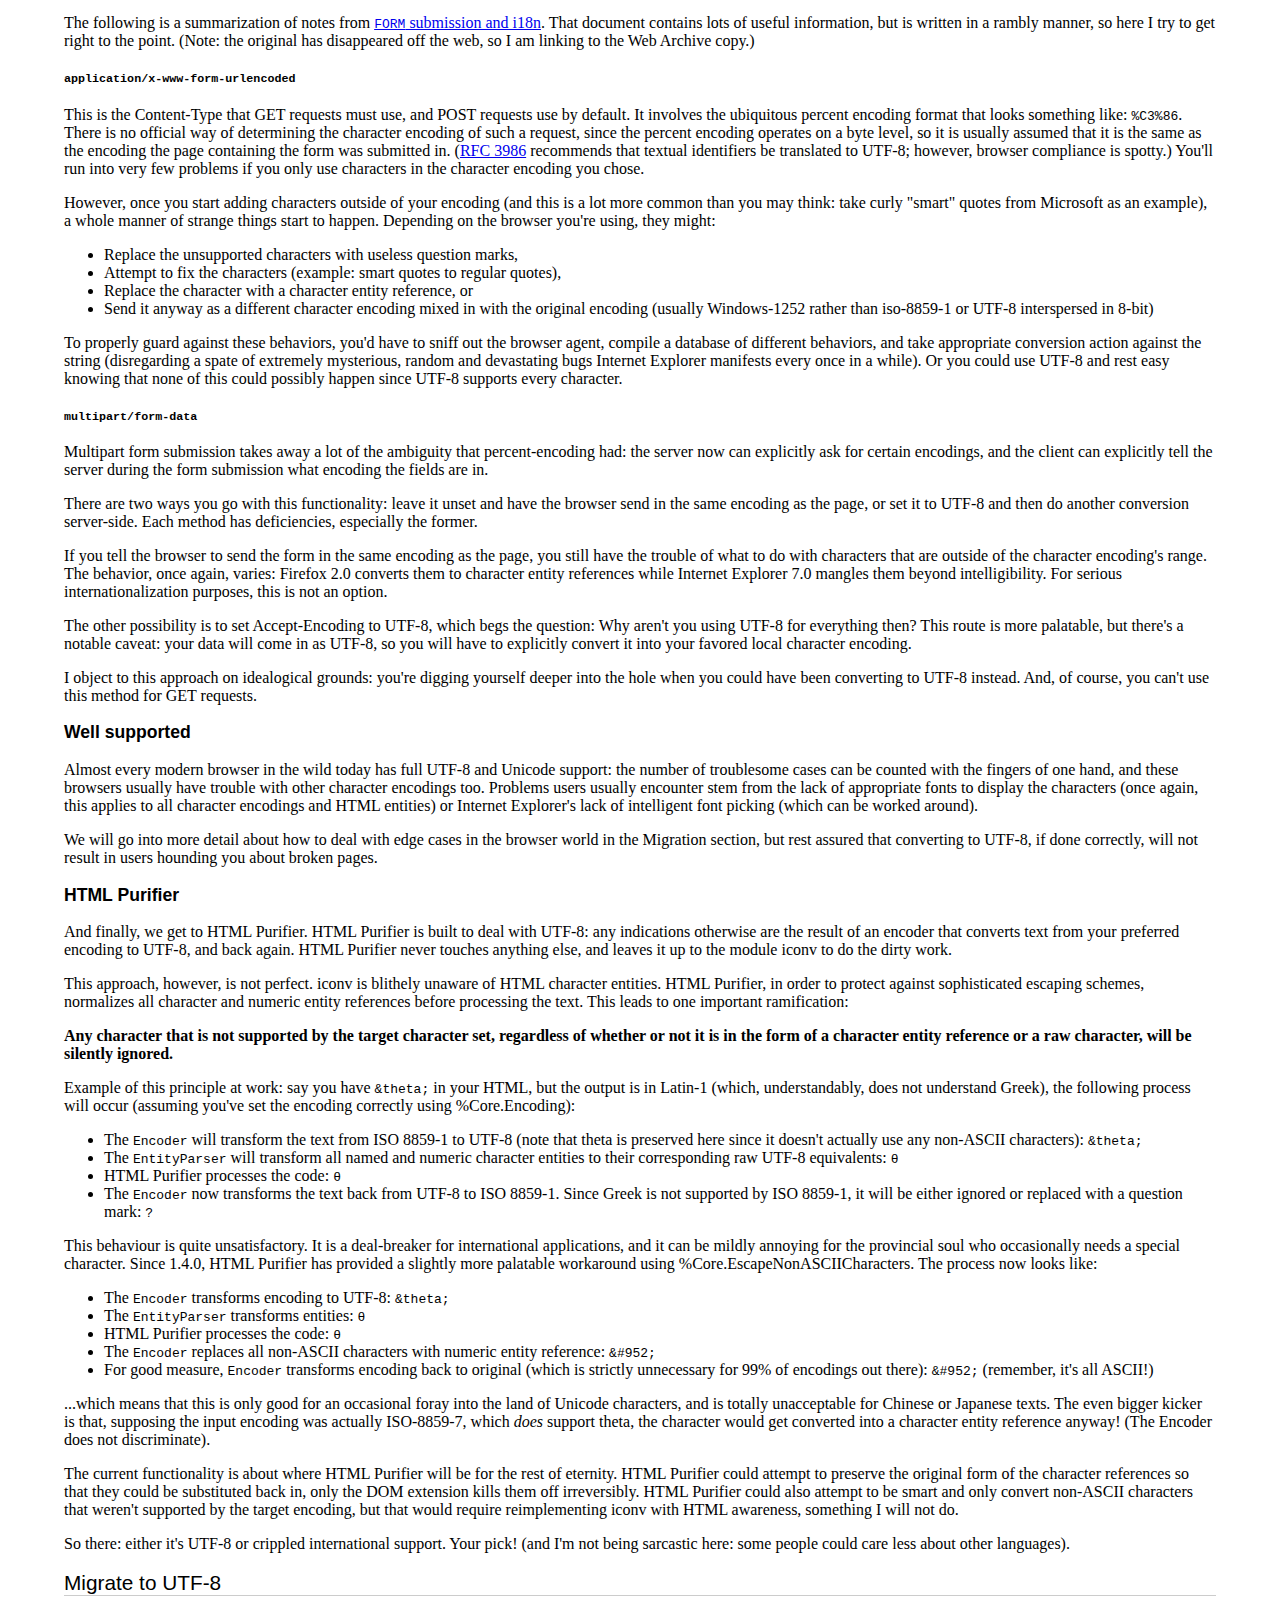
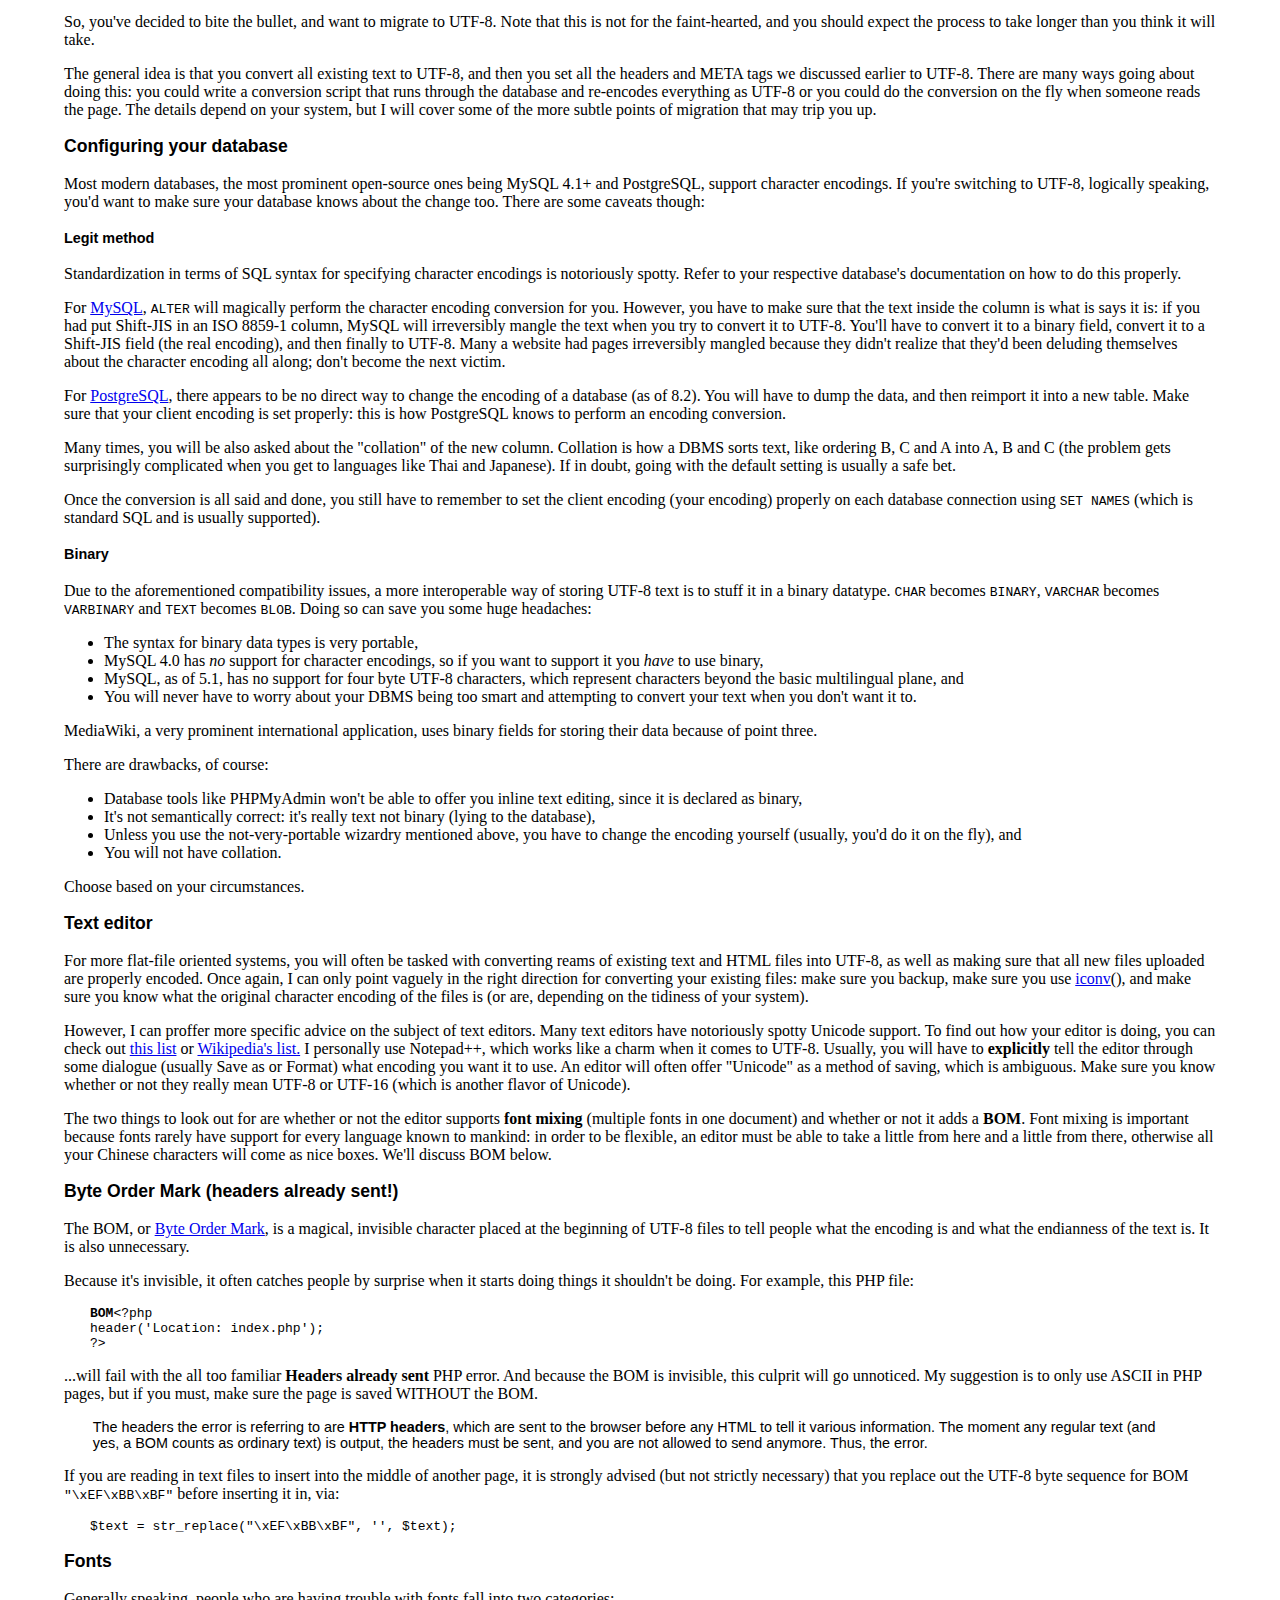
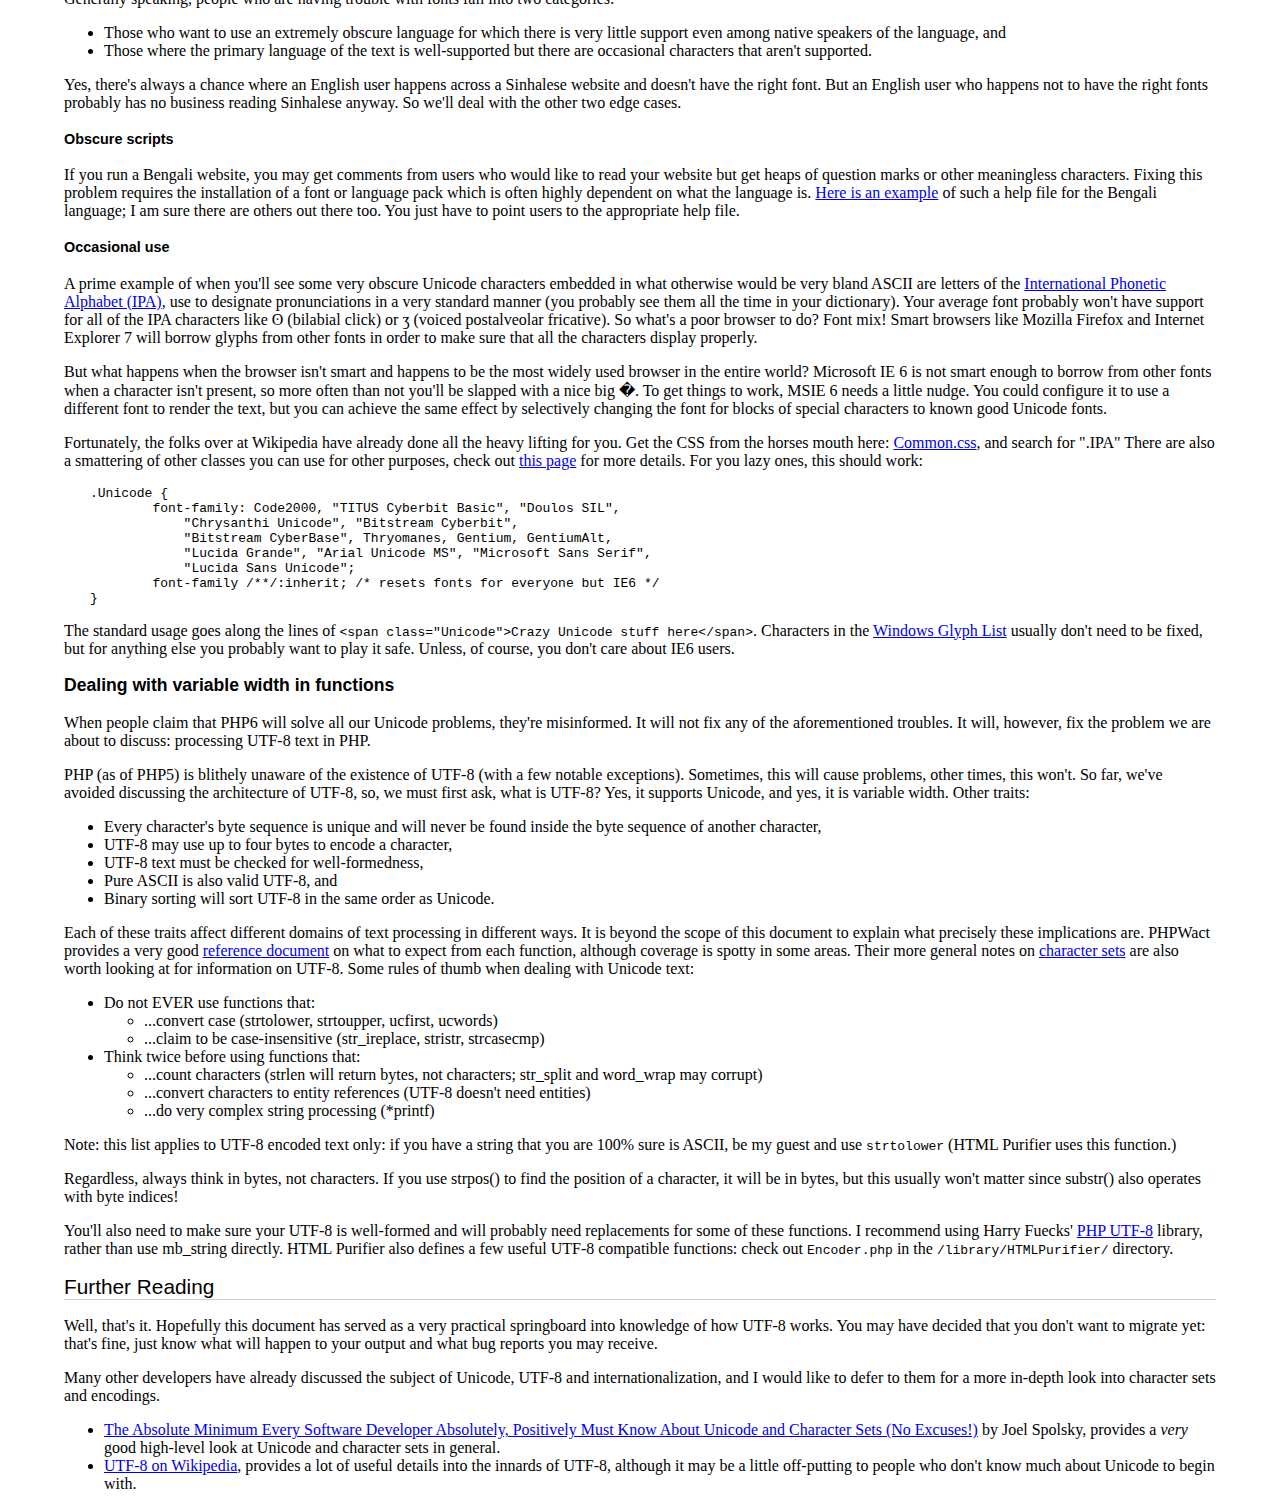
<file: ajax/HTMLpurifier/docs/enduser-utf8.html>
<?xml version="1.0" encoding="UTF-8"?>
<!DOCTYPE html PUBLIC "-//W3C//DTD XHTML 1.0 Strict//EN"
    "http://www.w3.org/TR/xhtml1/DTD/xhtml1-strict.dtd">
<html xmlns="http://www.w3.org/1999/xhtml" xml:lang="en"><head>
<meta http-equiv="Content-Type" content="text/html; charset=UTF-8" />
<meta name="description" content="Describes the rationale for using UTF-8, the ramifications otherwise, and how to make the switch." />
<link rel="stylesheet" type="text/css" href="./style.css" />
<style type="text/css">
    .minor td {font-style:italic;}
</style>

<title>UTF-8: The Secret of Character Encoding - HTML Purifier</title>

<!-- Note to users: this document, though professing to be UTF-8, attempts
to use only ASCII characters, because most webservers are configured
to send HTML as ISO-8859-1. So I will, many times, go against my
own advice for sake of portability.  -->

</head><body>

<h1>UTF-8: The Secret of Character Encoding</h1>

<div id="filing">Filed under End-User</div>
<div id="index">Return to the <a href="index.html">index</a>.</div>
<div id="home"><a href="http://htmlpurifier.org/">HTML Purifier</a> End-User Documentation</div>

<p>Character encoding and character sets are not that
difficult to understand, but so many people blithely stumble
through the worlds of programming without knowing what to actually
do about it, or say &quot;Ah, it's a job for those <em>internationalization</em>
experts.&quot; No, it is not! This document will walk you through
determining the encoding of your system and how you should handle
this information. It will stay away from excessive discussion on
the internals of character encoding.</p>

<p>This document is not designed to be read in its entirety: it will
slowly introduce concepts that build on each other: you need not get to
the bottom to have learned something new. However, I strongly
recommend you read all the way to <strong>Why UTF-8?</strong>, because at least
at that point you'd have made a conscious decision not to migrate,
which can be a rewarding (but difficult) task.</p>

<blockquote class="aside">
<div class="label">Asides</div>
    <p>Text in this formatting is an <strong>aside</strong>,
    interesting tidbits for the curious but not strictly necessary material to
    do the tutorial. If you read this text, you'll come out
    with a greater understanding of the underlying issues.</p>
</blockquote>

<h2>Table of Contents</h2>

<ol id="toc">
    <li><a href="#findcharset">Finding the real encoding</a></li>
    <li><a href="#findmetacharset">Finding the embedded encoding</a></li>
    <li><a href="#fixcharset">Fixing the encoding</a><ol>
        <li><a href="#fixcharset-none">No embedded encoding</a></li>
        <li><a href="#fixcharset-diff">Embedded encoding disagrees</a></li>
        <li><a href="#fixcharset-server">Changing the server encoding</a><ol>
            <li><a href="#fixcharset-server-php">PHP header() function</a></li>
            <li><a href="#fixcharset-server-phpini">PHP ini directive</a></li>
            <li><a href="#fixcharset-server-nophp">Non-PHP</a></li>
            <li><a href="#fixcharset-server-htaccess">.htaccess</a></li>
            <li><a href="#fixcharset-server-ext">File extensions</a></li>
        </ol></li>
        <li><a href="#fixcharset-xml">XML</a></li>
        <li><a href="#fixcharset-internals">Inside the process</a></li>
    </ol></li>
    <li><a href="#whyutf8">Why UTF-8?</a><ol>
        <li><a href="#whyutf8-i18n">Internationalization</a></li>
        <li><a href="#whyutf8-user">User-friendly</a></li>
        <li><a href="#whyutf8-forms">Forms</a><ol>
            <li><a href="#whyutf8-forms-urlencoded">application/x-www-form-urlencoded</a></li>
            <li><a href="#whyutf8-forms-multipart">multipart/form-data</a></li>
        </ol></li>
        <li><a href="#whyutf8-support">Well supported</a></li>
        <li><a href="#whyutf8-htmlpurifier">HTML Purifiers</a></li>
    </ol></li>
    <li><a href="#migrate">Migrate to UTF-8</a><ol>
        <li><a href="#migrate-db">Configuring your database</a><ol>
            <li><a href="#migrate-db-legit">Legit method</a></li>
            <li><a href="#migrate-db-binary">Binary</a></li>
        </ol></li>
        <li><a href="#migrate-editor">Text editor</a></li>
        <li><a href="#migrate-bom">Byte Order Mark (headers already sent!)</a></li>
        <li><a href="#migrate-fonts">Fonts</a><ol>
            <li><a href="#migrate-fonts-obscure">Obscure scripts</a></li>
            <li><a href="#migrate-fonts-occasional">Occasional use</a></li>
        </ol></li>
        <li><a href="#migrate-variablewidth">Dealing with variable width in functions</a></li>
    </ol></li>
    <li><a href="#externallinks">Further Reading</a></li>
</ol>

<h2 id="findcharset">Finding the real encoding</h2>

<p>In the beginning, there was ASCII, and things were simple. But they
weren't good, for no one could write in Cyrillic or Thai. So there
exploded a proliferation of character encodings to remedy the problem
by extending the characters ASCII could express. This ridiculously
simplified version of the history of character encodings shows us that
there are now many character encodings floating around.</p>

<blockquote class="aside">
    <p>A <strong>character encoding</strong> tells the computer how to
    interpret raw zeroes and ones into real characters. It
    usually does this by pairing numbers with characters.</p>
    <p>There are many different types of character encodings floating
    around, but the ones we deal most frequently with are ASCII,
    8-bit encodings, and Unicode-based encodings.</p>
    <ul>
        <li><strong>ASCII</strong> is a 7-bit encoding based on the
            English alphabet.</li>
        <li><strong>8-bit encodings</strong> are extensions to ASCII
            that add a potpourri of useful, non-standard characters
            like &eacute; and &aelig;. They can only add 127 characters,
            so usually only support one script at a time. When you
            see a page on the web, chances are it's encoded in one
            of these encodings.</li>
        <li><strong>Unicode-based encodings</strong> implement the
            Unicode standard and include UTF-8, UTF-16 and UTF-32/UCS-4.
            They go beyond 8-bits and support almost
            every language in the world. UTF-8 is gaining traction
            as the dominant international encoding of the web.</li>
    </ul>
</blockquote>

<p>The first step of our journey is to find out what the encoding of
your website is. The most reliable way is to ask your
browser:</p>

<dl>
    <dt>Mozilla Firefox</dt>
    <dd>Tools &gt; Page Info: Encoding</dd>
    <dt>Internet Explorer</dt>
    <dd>View &gt; Encoding: bulleted item is unofficial name</dd>
</dl>

<p>Internet Explorer won't give you the MIME (i.e. useful/real) name of the
character encoding, so you'll have to look it up using their description.
Some common ones:</p>

<table class="table">
    <thead><tr>
        <th>IE's Description</th>
        <th>Mime Name</th>
    </tr></thead>
    <tbody>
        <tr><th colspan="2">Windows</th></tr>
        <tr><td>Arabic (Windows)</td><td>Windows-1256</td></tr>
        <tr><td>Baltic (Windows)</td><td>Windows-1257</td></tr>
        <tr><td>Central European (Windows)</td><td>Windows-1250</td></tr>
        <tr><td>Cyrillic (Windows)</td><td>Windows-1251</td></tr>
        <tr><td>Greek (Windows)</td><td>Windows-1253</td></tr>
        <tr><td>Hebrew (Windows)</td><td>Windows-1255</td></tr>
        <tr><td>Thai (Windows)</td><td>TIS-620</td></tr>
        <tr><td>Turkish (Windows)</td><td>Windows-1254</td></tr>
        <tr><td>Vietnamese (Windows)</td><td>Windows-1258</td></tr>
        <tr><td>Western European (Windows)</td><td>Windows-1252</td></tr>
    </tbody>
    <tbody>
        <tr><th colspan="2">ISO</th></tr>
        <tr><td>Arabic (ISO)</td><td>ISO-8859-6</td></tr>
        <tr><td>Baltic (ISO)</td><td>ISO-8859-4</td></tr>
        <tr><td>Central European (ISO)</td><td>ISO-8859-2</td></tr>
        <tr><td>Cyrillic (ISO)</td><td>ISO-8859-5</td></tr>
        <tr class="minor"><td>Estonian (ISO)</td><td>ISO-8859-13</td></tr>
        <tr class="minor"><td>Greek (ISO)</td><td>ISO-8859-7</td></tr>
        <tr><td>Hebrew (ISO-Logical)</td><td>ISO-8859-8-l</td></tr>
        <tr><td>Hebrew (ISO-Visual)</td><td>ISO-8859-8</td></tr>
        <tr class="minor"><td>Latin 9 (ISO)</td><td>ISO-8859-15</td></tr>
        <tr class="minor"><td>Turkish (ISO)</td><td>ISO-8859-9</td></tr>
        <tr><td>Western European (ISO)</td><td>ISO-8859-1</td></tr>
    </tbody>
    <tbody>
        <tr><th colspan="2">Other</th></tr>
        <tr><td>Chinese Simplified (GB18030)</td><td>GB18030</td></tr>
        <tr><td>Chinese Simplified (GB2312)</td><td>GB2312</td></tr>
        <tr><td>Chinese Simplified (HZ)</td><td>HZ</td></tr>
        <tr><td>Chinese Traditional (Big5)</td><td>Big5</td></tr>
        <tr><td>Japanese (Shift-JIS)</td><td>Shift_JIS</td></tr>
        <tr><td>Japanese (EUC)</td><td>EUC-JP</td></tr>
        <tr><td>Korean</td><td>EUC-KR</td></tr>
        <tr><td>Unicode (UTF-8)</td><td>UTF-8</td></tr>
    </tbody>
</table>

<p>Internet Explorer does not recognize some of the more obscure
character encodings, and having to lookup the real names with a table
is a pain, so I recommend using Mozilla Firefox to find out your
character encoding.</p>

<h2 id="findmetacharset">Finding the embedded encoding</h2>

<p>At this point, you may be asking, &quot;Didn't we already find out our
encoding?&quot; Well, as it turns out, there are multiple places where
a web developer can specify a character encoding, and one such place
is in a <code>META</code> tag:</p>

<pre>&lt;meta http-equiv=&quot;Content-Type&quot; content=&quot;text/html; charset=UTF-8&quot; /&gt;</pre>

<p>You'll find this in the <code>HEAD</code> section of an HTML document.
The text to the right of <code>charset=</code> is the &quot;claimed&quot;
encoding: the HTML claims to be this encoding, but whether or not this
is actually the case depends on other factors. For now, take note
if your <code>META</code> tag claims that either:</p>

<ol>
    <li>The character encoding is the same as the one reported by the
        browser,</li>
    <li>The character encoding is different from the browser's, or</li>
    <li>There is no <code>META</code> tag at all! (horror, horror!)</li>
</ol>

<h2 id="fixcharset">Fixing the encoding</h2>

<p class="aside">The advice given here is for pages being served as
vanilla <code>text/html</code>.  Different practices must be used
for <code>application/xml</code> or <code>application/xml+xhtml</code>, see
<a href="http://www.w3.org/TR/2002/NOTE-xhtml-media-types-20020430/">W3C's
document on XHTML media types</a> for more information.</p>

<p>If your <code>META</code> encoding and your real encoding match,
savvy! You can skip this section. If they don't...</p>

<h3 id="fixcharset-none">No embedded encoding</h3>

<p>If this is the case, you'll want to add in the appropriate
<code>META</code> tag to your website. It's as simple as copy-pasting
the code snippet above and replacing UTF-8 with whatever is the mime name
of your real encoding.</p>

<blockquote class="aside">
    <p>For all those skeptics out there, there is a very good reason
    why the character encoding should be explicitly stated. When the
    browser isn't told what the character encoding of a text is, it
    has to guess: and sometimes the guess is wrong. Hackers can manipulate
    this guess in order to slip XSS past filters and then fool the
    browser into executing it as active code. A great example of this
    is the <a href="http://shiflett.org/archive/177">Google UTF-7
    exploit</a>.</p>
    <p>You might be able to get away with not specifying a character
    encoding with the <code>META</code> tag as long as your webserver
    sends the right Content-Type header, but why risk it? Besides, if
    the user downloads the HTML file, there is no longer any webserver
    to define the character encoding.</p>
</blockquote>

<h3 id="fixcharset-diff">Embedded encoding disagrees</h3>

<p>This is an extremely common mistake: another source is telling
the browser what the
character encoding is and is overriding the embedded encoding. This
source usually is the Content-Type HTTP header that the webserver (i.e.
Apache) sends. A usual Content-Type header sent with a page might
look like this:</p>

<pre>Content-Type: text/html; charset=ISO-8859-1</pre>

<p>Notice how there is a charset parameter: this is the webserver's
way of telling a browser what the character encoding is, much like
the <code>META</code> tags we touched upon previously.</p>

<blockquote class="aside"><p>In fact, the <code>META</code> tag is
designed as a substitute for the HTTP header for contexts where
sending headers is impossible (such as locally stored files without
a webserver). Thus the name <code>http-equiv</code> (HTTP equivalent).
</p></blockquote>

<p>There are two ways to go about fixing this: changing the <code>META</code>
tag to match the HTTP header, or changing the HTTP header to match
the <code>META</code> tag. How do we know which to do? It depends
on the website's content: after all, headers and tags are only ways of
describing the actual characters on the web page.</p>

<p>If your website:</p>

<dl>
    <dt>...only uses ASCII characters,</dt>
    <dd>Either way is fine, but I recommend switching both to
        UTF-8 (more on this later).</dd>
    <dt>...uses special characters, and they display
        properly,</dt>
    <dd>Change the embedded encoding to the server encoding.</dd>
    <dt>...uses special characters, but users often complain that
        they come out garbled,</dt>
    <dd>Change the server encoding to the embedded encoding.</dd>
</dl>

<p>Changing a META tag is easy: just swap out the old encoding
for the new. Changing the server (HTTP header) encoding, however,
is slightly more difficult.</p>

<h3 id="fixcharset-server">Changing the server encoding</h3>

<h4 id="fixcharset-server-php">PHP header() function</h4>

<p>The simplest way to handle this problem is to send the encoding
yourself, via your programming language. Since you're using HTML
Purifier, I'll assume PHP, although it's not too difficult to do
similar things in
<a href="http://www.w3.org/International/O-HTTP-charset#scripting">other
languages</a>. The appropriate code is:</p>

<pre><a href="http://php.net/function.header">header</a>('Content-Type:text/html; charset=UTF-8');</pre>

<p>...replacing UTF-8 with whatever your embedded encoding is.
This code must come before any output, so be careful about
stray whitespace in your application (i.e., any whitespace before
output excluding whitespace within &lt;?php ?&gt; tags).</p>

<h4 id="fixcharset-server-phpini">PHP ini directive</h4>

<p>PHP also has a neat little ini directive that can save you a
header call: <code><a href="http://php.net/ini.core#ini.default-charset">default_charset</a></code>. Using this code:</p>

<pre><a href="http://php.net/function.ini_set">ini_set</a>('default_charset', 'UTF-8');</pre>

<p>...will also do the trick. If PHP is running as an Apache module (and
not as FastCGI, consult
<a href="http://php.net/phpinfo">phpinfo</a>() for details), you can even use htaccess to apply this property
across many PHP files:</p>

<pre><a href="http://php.net/configuration.changes#configuration.changes.apache">php_value</a> default_charset &quot;UTF-8&quot;</pre>

<blockquote class="aside"><p>As with all INI directives, this can
also go in your php.ini file. Some hosting providers allow you to customize
your own php.ini file, ask your support for details. Use:</p>
<pre>default_charset = &quot;utf-8&quot;</pre></blockquote>

<h4 id="fixcharset-server-nophp">Non-PHP</h4>

<p>You may, for whatever reason, need to set the character encoding
on non-PHP files, usually plain ol' HTML files. Doing this
is more of a hit-or-miss process: depending on the software being
used as a webserver and the configuration of that software, certain
techniques may work, or may not work.</p>

<h4 id="fixcharset-server-htaccess">.htaccess</h4>

<p>On Apache, you can use an .htaccess file to change the character
encoding. I'll defer to
<a href="http://www.w3.org/International/questions/qa-htaccess-charset">W3C</a>
for the in-depth explanation, but it boils down to creating a file
named .htaccess with the contents:</p>

<pre><a href="http://httpd.apache.org/docs/1.3/mod/mod_mime.html#addcharset">AddCharset</a> UTF-8 .html</pre>

<p>Where UTF-8 is replaced with the character encoding you want to
use and .html is a file extension that this will be applied to. This
character encoding will then be set for any file directly in
or in the subdirectories of directory you place this file in.</p>

<p>If you're feeling particularly courageous, you can use:</p>

<pre><a href="http://httpd.apache.org/docs/1.3/mod/core.html#adddefaultcharset">AddDefaultCharset</a> UTF-8</pre>

<p>...which changes the character set Apache adds to any document that
doesn't have any Content-Type parameters. This directive, which the
default configuration file sets to iso-8859-1 for security
reasons, is probably why your headers mismatch
with the <code>META</code> tag. If you would prefer Apache not to be
butting in on your character encodings, you can tell it not
to send anything at all:</p>

<pre><a href="http://httpd.apache.org/docs/1.3/mod/core.html#adddefaultcharset">AddDefaultCharset</a> Off</pre>

<p>...making your internal charset declaration (usually the <code>META</code> tags)
the sole source of character encoding
information. In these cases, it is <em>especially</em> important to make
sure you have valid <code>META</code> tags on your pages and all the
text before them is ASCII.</p>

<blockquote class="aside"><p>These directives can also be
placed in httpd.conf file for Apache, but
in most shared hosting situations you won't be able to edit this file.
</p></blockquote>

<h4 id="fixcharset-server-ext">File extensions</h4>

<p>If you're not allowed to use .htaccess files, you can often
piggy-back off of Apache's default AddCharset declarations to get
your files in the proper extension. Here are Apache's default
character set declarations:</p>

<table class="table">
    <thead><tr>
        <th>Charset</th>
        <th>File extension(s)</th>
    </tr></thead>
    <tbody>
        <tr><td>ISO-8859-1</td><td>.iso8859-1 .latin1</td></tr>
        <tr><td>ISO-8859-2</td><td>.iso8859-2 .latin2 .cen</td></tr>
        <tr><td>ISO-8859-3</td><td>.iso8859-3 .latin3</td></tr>
        <tr><td>ISO-8859-4</td><td>.iso8859-4 .latin4</td></tr>
        <tr><td>ISO-8859-5</td><td>.iso8859-5 .latin5 .cyr .iso-ru</td></tr>
        <tr><td>ISO-8859-6</td><td>.iso8859-6 .latin6 .arb</td></tr>
        <tr><td>ISO-8859-7</td><td>.iso8859-7 .latin7 .grk</td></tr>
        <tr><td>ISO-8859-8</td><td>.iso8859-8 .latin8 .heb</td></tr>
        <tr><td>ISO-8859-9</td><td>.iso8859-9 .latin9 .trk</td></tr>
        <tr><td>ISO-2022-JP</td><td>.iso2022-jp .jis</td></tr>
        <tr><td>ISO-2022-KR</td><td>.iso2022-kr .kis</td></tr>
        <tr><td>ISO-2022-CN</td><td>.iso2022-cn .cis</td></tr>
        <tr><td>Big5</td><td>.Big5 .big5 .b5</td></tr>
        <tr><td>WINDOWS-1251</td><td>.cp-1251 .win-1251</td></tr>
        <tr><td>CP866</td><td>.cp866</td></tr>
        <tr><td>KOI8-r</td><td>.koi8-r .koi8-ru</td></tr>
        <tr><td>KOI8-ru</td><td>.koi8-uk .ua</td></tr>
        <tr><td>ISO-10646-UCS-2</td><td>.ucs2</td></tr>
        <tr><td>ISO-10646-UCS-4</td><td>.ucs4</td></tr>
        <tr><td>UTF-8</td><td>.utf8</td></tr>
        <tr><td>GB2312</td><td>.gb2312 .gb </td></tr>
        <tr><td>utf-7</td><td>.utf7</td></tr>
        <tr><td>EUC-TW</td><td>.euc-tw</td></tr>
        <tr><td>EUC-JP</td><td>.euc-jp</td></tr>
        <tr><td>EUC-KR</td><td>.euc-kr</td></tr>
        <tr><td>shift_jis</td><td>.sjis</td></tr>
    </tbody>
</table>

<p>So, for example, a file named <code>page.utf8.html</code> or
<code>page.html.utf8</code> will probably be sent with the UTF-8 charset
attached, the difference being that if there is an
<code>AddCharset charset .html</code> declaration, it will override
the .utf8 extension in <code>page.utf8.html</code> (precedence moves
from right to left). By default, Apache has no such declaration.</p>

<h4 id="fixcharset-server-iis">Microsoft IIS</h4>

<p>If anyone can contribute information on how to configure Microsoft
IIS to change character encodings, I'd be grateful.</p>

<h3 id="fixcharset-xml">XML</h3>

<p><code>META</code> tags are the most common source of embedded
encodings, but they can also come from somewhere else: XML
Declarations. They look like:</p>

<pre>&lt;?xml version=&quot;1.0&quot; encoding=&quot;UTF-8&quot;?&gt;</pre>

<p>...and are most often found in XML documents (including XHTML).</p>

<p>For XHTML, this XML Declaration theoretically
overrides the <code>META</code> tag. In reality, this happens only when the
XHTML is actually served as legit XML and not HTML, which is almost always
never due to Internet Explorer's lack of support for
<code>application/xhtml+xml</code> (even though doing so is often
argued to be <a href="http://www.hixie.ch/advocacy/xhtml">good
practice</a> and is required by the XHTML 1.1 specification).</p>

<p>For XML, however, this XML Declaration is extremely important.
Since most webservers are not configured to send charsets for .xml files,
this is the only thing a parser has to go on. Furthermore, the default
for XML files is UTF-8, which often butts heads with more common
ISO-8859-1 encoding (you see this in garbled RSS feeds).</p>

<p>In short, if you use XHTML and have gone through the
trouble of adding the XML Declaration, make sure it jives
with your <code>META</code> tags (which should only be present
if served in text/html) and HTTP headers.</p>

<h3 id="fixcharset-internals">Inside the process</h3>

<p>This section is not required reading,
but may answer some of your questions on what's going on in all
this character encoding hocus pocus. If you're interested in
moving on to the next phase, skip this section.</p>

<p>A logical question that follows all of our wheeling and dealing
with multiple sources of character encodings is &quot;Why are there
so many options?&quot; To answer this question, we have to turn
back our definition of character encodings: they allow a program
to interpret bytes into human-readable characters.</p>

<p>Thus, a chicken-egg problem: a character encoding
is necessary to interpret the
text of a document. A <code>META</code> tag is in the text of a document.
The <code>META</code> tag gives the character encoding. How can we
determine the contents of a <code>META</code> tag, inside the text,
if we don't know it's character encoding? And how do we figure out
the character encoding, if we don't know the contents of the
<code>META</code> tag?</p>

<p>Fortunately for us, the characters we need to write the
<code>META</code> are in ASCII, which is pretty much universal
over every character encoding that is in common use today. So,
all the web-browser has to do is parse all the way down until
it gets to the Content-Type tag, extract the character encoding
tag, then re-parse the document according to this new information.</p>

<p>Obviously this is complicated, so browsers prefer the simpler
and more efficient solution: get the character encoding from a
somewhere other than the document itself, i.e. the HTTP headers,
much to the chagrin of HTML authors who can't set these headers.</p>

<h2 id="whyutf8">Why UTF-8?</h2>

<p>So, you've gone through all the trouble of ensuring that your
server and embedded characters all line up properly and are
present.  Good job: at
this point, you could quit and rest easy knowing that your pages
are not vulnerable to character encoding style XSS attacks.
However, just as having a character encoding is better than
having no character encoding at all, having UTF-8 as your
character encoding is better than having some other random
character encoding, and the next step is to convert to UTF-8.
But why?</p>

<h3 id="whyutf8-i18n">Internationalization</h3>

<p>Many software projects, at one point or another, suddenly realize
that they should be supporting more than one language. Even regular
usage in one language sometimes requires the occasional special character
that, without surprise, is not available in your character set. Sometimes
developers get around this by adding support for multiple encodings: when
using Chinese, use Big5, when using Japanese, use Shift-JIS, when
using Greek, etc. Other times, they use character references with great
zeal.</p>

<p>UTF-8, however, obviates the need for any of these complicated
measures. After getting the system to use UTF-8 and adjusting for
sources that are outside the hand of the browser (more on this later),
UTF-8 just works. You can use it for any language, even many languages
at once, you don't have to worry about managing multiple encodings,
you don't have to use those user-unfriendly entities.</p>

<h3 id="whyutf8-user">User-friendly</h3>

<p>Websites encoded in Latin-1 (ISO-8859-1) which occasionally need
a special character outside of their scope often will use a character
entity reference to achieve the desired effect. For instance, &theta; can be
written <code>&amp;theta;</code>, regardless of the character encoding's
support of Greek letters.</p>

<p>This works nicely for limited use of special characters, but
say you wanted this sentence of Chinese text: &#28608;&#20809;,
&#36889;&#20841;&#20491;&#23383;&#26159;&#29978;&#40636;&#24847;&#24605;.
The ampersand encoded version would look like this:</p>

<pre>&amp;#28608;&amp;#20809;, &amp;#36889;&amp;#20841;&amp;#20491;&amp;#23383;&amp;#26159;&amp;#29978;&amp;#40636;&amp;#24847;&amp;#24605;</pre>

<p>Extremely inconvenient for those of us who actually know what
character entities are, totally unintelligible to poor users who don't!
Even the slightly more user-friendly, &quot;intelligible&quot; character
entities like <code>&amp;theta;</code> will leave users who are
uninterested in learning HTML scratching their heads. On the other
hand, if they see &theta; in an edit box, they'll know that it's a
special character, and treat it accordingly, even if they don't know
how to write that character themselves.</p>

<blockquote class="aside"><p>Wikipedia is a great case study for
an application that originally used ISO-8859-1 but switched to UTF-8
when it became far to cumbersome to support foreign languages. Bots
will now actually go through articles and convert character entities
to their corresponding real characters for the sake of user-friendliness
and searchability. See
<a href="http://meta.wikimedia.org/wiki/Help:Special_characters">Meta's
page on special characters</a> for more details.
</p></blockquote>

<h3 id="whyutf8-forms">Forms</h3>

<p>While we're on the tack of users, how do non-UTF-8 web forms deal
with characters that are outside of their character set? Rather than
discuss what UTF-8 does right, we're going to show what could go wrong
if you didn't use UTF-8 and people tried to use characters outside
of your character encoding.</p>

<p>The troubles are large, extensive, and extremely difficult to fix (or,
at least, difficult enough that if you had the time and resources to invest
in doing the fix, you would be probably better off migrating to UTF-8).
There are two types of form submission: <code>application/x-www-form-urlencoded</code>
which is used for GET and by default for POST, and <code>multipart/form-data</code>
which may be used by POST, and is required when you want to upload
files.</p>

<p>The following is a summarization of notes from
<a href="http://web.archive.org/web/20060427015200/ppewww.ph.gla.ac.uk/~flavell/charset/form-i18n.html">
<code>FORM</code> submission and i18n</a>. That document contains lots
of useful information, but is written in a rambly manner, so
here I try to get right to the point. (Note: the original has
disappeared off the web, so I am linking to the Web Archive copy.)</p>

<h4 id="whyutf8-forms-urlencoded"><code>application/x-www-form-urlencoded</code></h4>

<p>This is the Content-Type that GET requests must use, and POST requests
use by default. It involves the ubiquitous percent encoding format that
looks something like: <code>%C3%86</code>. There is no official way of
determining the character encoding of such a request, since the percent
encoding operates on a byte level, so it is usually assumed that it
is the same as the encoding the page containing the form was submitted
in. (<a href="http://tools.ietf.org/html/rfc3986#section-2.5">RFC 3986</a>
recommends that textual identifiers be translated to UTF-8; however, browser
compliance is spotty.) You'll run into very few problems
if you only use characters in the character encoding you chose.</p>

<p>However, once you start adding characters outside of your encoding
(and this is a lot more common than you may think: take curly
&quot;smart&quot; quotes from Microsoft as an example),
a whole manner of strange things start to happen. Depending on the
browser you're using, they might:</p>

<ul>
    <li>Replace the unsupported characters with useless question marks,</li>
    <li>Attempt to fix the characters (example: smart quotes to regular quotes),</li>
    <li>Replace the character with a character entity reference, or</li>
    <li>Send it anyway as a different character encoding mixed in
        with the original encoding (usually Windows-1252 rather than
        iso-8859-1 or UTF-8 interspersed in 8-bit)</li>
</ul>

<p>To properly guard against these behaviors, you'd have to sniff out
the browser agent, compile a database of different behaviors, and
take appropriate conversion action against the string (disregarding
a spate of extremely mysterious, random and devastating bugs Internet
Explorer manifests every once in a while). Or you could
use UTF-8 and rest easy knowing that none of this could possibly happen
since UTF-8 supports every character.</p>

<h4 id="whyutf8-forms-multipart"><code>multipart/form-data</code></h4>

<p>Multipart form submission takes away a lot of the ambiguity
that percent-encoding had: the server now can explicitly ask for
certain encodings, and the client can explicitly tell the server
during the form submission what encoding the fields are in.</p>

<p>There are two ways you go with this functionality: leave it
unset and have the browser send in the same encoding as the page,
or set it to UTF-8 and then do another conversion server-side.
Each method has deficiencies, especially the former.</p>

<p>If you tell the browser to send the form in the same encoding as
the page, you still have the trouble of what to do with characters
that are outside of the character encoding's range. The behavior, once
again, varies: Firefox 2.0 converts them to character entity references
while Internet Explorer 7.0 mangles them beyond intelligibility. For
serious internationalization purposes, this is not an option.</p>

<p>The other possibility is to set Accept-Encoding to UTF-8, which
begs the question: Why aren't you using UTF-8 for everything then?
This route is more palatable, but there's a notable caveat: your data
will come in as UTF-8, so you will have to explicitly convert it into
your favored local character encoding.</p>

<p>I object to this approach on idealogical grounds: you're
digging yourself deeper into
the hole when you could have been converting to UTF-8
instead. And, of course, you can't use this method for GET requests.</p>

<h3 id="whyutf8-support">Well supported</h3>

<p>Almost every modern browser in the wild today has full UTF-8 and Unicode
support: the number of troublesome cases can be counted with the
fingers of one hand, and these browsers usually have trouble with
other character encodings too. Problems users usually encounter stem
from the lack of appropriate fonts to display the characters (once
again, this applies to all character encodings and HTML entities) or
Internet Explorer's lack of intelligent font picking (which can be
worked around).</p>

<p>We will go into more detail about how to deal with edge cases in
the browser world in the Migration section, but rest assured that
converting to UTF-8, if done correctly, will not result in users
hounding you about broken pages.</p>

<h3 id="whyutf8-htmlpurifier">HTML Purifier</h3>

<p>And finally, we get to HTML Purifier.  HTML Purifier is built to
deal with UTF-8: any indications otherwise are the result of an
encoder that converts text from your preferred encoding to UTF-8, and
back again.  HTML Purifier never touches anything else, and leaves
it up to the module iconv to do the dirty work.</p>

<p>This approach, however, is not perfect. iconv is blithely unaware
of HTML character entities. HTML Purifier, in order to
protect against sophisticated escaping schemes, normalizes all character
and numeric entity references before processing the text. This leads to
one important ramification:</p>

<p><strong>Any character that is not supported by the target character
set, regardless of whether or not it is in the form of a character
entity reference or a raw character, will be silently ignored.</strong></p>

<p>Example of this principle at work: say you have <code>&amp;theta;</code>
in your HTML, but the output is in Latin-1 (which, understandably,
does not understand Greek), the following process will occur (assuming you've
set the encoding correctly using %Core.Encoding):</p>

<ul>
    <li>The <code>Encoder</code> will transform the text from ISO 8859-1 to UTF-8
        (note that theta is preserved here since it doesn't actually use
        any non-ASCII characters): <code>&amp;theta;</code></li>
    <li>The <code>EntityParser</code> will transform all named and numeric
        character entities to their corresponding raw UTF-8 equivalents:
        <code>&theta;</code></li>
    <li>HTML Purifier processes the code: <code>&theta;</code></li>
    <li>The <code>Encoder</code> now transforms the text back from UTF-8
        to ISO 8859-1. Since Greek is not supported by ISO 8859-1, it
        will be either ignored or replaced with a question mark:
        <code>?</code></li>
</ul>

<p>This behaviour is quite unsatisfactory. It is a deal-breaker for
international applications, and it can be mildly annoying for the provincial
soul who occasionally needs a special character. Since 1.4.0, HTML
Purifier has provided a slightly more palatable workaround using
%Core.EscapeNonASCIICharacters. The process now looks like:</p>

<ul>
    <li>The <code>Encoder</code> transforms encoding to UTF-8: <code>&amp;theta;</code></li>
    <li>The <code>EntityParser</code> transforms entities: <code>&theta;</code></li>
    <li>HTML Purifier processes the code: <code>&theta;</code></li>
    <li>The <code>Encoder</code> replaces all non-ASCII characters
        with numeric entity reference: <code>&amp;#952;</code></li>
    <li>For good measure, <code>Encoder</code> transforms encoding back to
        original (which is strictly unnecessary for 99% of encodings
        out there): <code>&amp;#952;</code> (remember, it's all ASCII!)</li>
</ul>

<p>...which means that this is only good for an occasional foray into
the land of Unicode characters, and is totally unacceptable for Chinese
or Japanese texts. The even bigger kicker is that, supposing the
input encoding was actually ISO-8859-7, which <em>does</em> support
theta, the character would get converted into a character entity reference
anyway! (The Encoder does not discriminate).</p>

<p>The current functionality is about where HTML Purifier will be for
the rest of eternity. HTML Purifier could attempt to preserve the original
form of the character references so that they could be substituted back in, only the
DOM extension kills them off irreversibly. HTML Purifier could also attempt
to be smart and only convert non-ASCII characters that weren't supported
by the target encoding, but that would require reimplementing iconv
with HTML awareness, something I will not do.</p>

<p>So there: either it's UTF-8 or crippled international support. Your pick! (and I'm
not being sarcastic here: some people could care less about other languages).</p>

<h2 id="migrate">Migrate to UTF-8</h2>

<p>So, you've decided to bite the bullet, and want to migrate to UTF-8.
Note that this is not for the faint-hearted, and you should expect
the process to take longer than you think it will take.</p>

<p>The general idea is that you convert all existing text to UTF-8,
and then you set all the headers and META tags we discussed earlier
to UTF-8. There are many ways going about doing this: you could
write a conversion script that runs through the database and re-encodes
everything as UTF-8 or you could do the conversion on the fly when someone
reads the page. The details depend on your system, but I will cover
some of the more subtle points of migration that may trip you up.</p>

<h3 id="migrate-db">Configuring your database</h3>

<p>Most modern databases, the most prominent open-source ones being MySQL
4.1+ and PostgreSQL, support character encodings. If you're switching
to UTF-8, logically speaking, you'd want to make sure your database
knows about the change too. There are some caveats though:</p>

<h4 id="migrate-db-legit">Legit method</h4>

<p>Standardization in terms of SQL syntax for specifying character
encodings is notoriously spotty. Refer to your respective database's
documentation on how to do this properly.</p>

<p>For <a href="http://dev.mysql.com/doc/refman/5.0/en/charset-conversion.html">MySQL</a>, <code>ALTER</code> will magically perform the
character encoding conversion for you. However, you have
to make sure that the text inside the column is what is says it is:
if you had put Shift-JIS in an ISO 8859-1 column, MySQL will irreversibly mangle
the text when you try to convert it to UTF-8. You'll have to convert
it to a binary field, convert it to a Shift-JIS field (the real encoding),
and then finally to UTF-8. Many a website had pages irreversibly mangled
because they didn't realize that they'd been deluding themselves about
the character encoding all along; don't become the next victim.</p>

<p>For <a href="http://www.postgresql.org/docs/8.2/static/multibyte.html">PostgreSQL</a>, there appears to be no direct way to change the
encoding of a database (as of 8.2). You will have to dump the data, and then reimport
it into a new table. Make sure that your client encoding is set properly:
this is how PostgreSQL knows to perform an encoding conversion.</p>

<p>Many times, you will be also asked about the &quot;collation&quot; of
the new column. Collation is how a DBMS sorts text, like ordering
B, C and A into A, B and C (the problem gets surprisingly complicated
when you get to languages like Thai and Japanese). If in doubt,
going with the default setting is usually a safe bet.</p>

<p>Once the conversion is all said and done, you still have to remember
to set the client encoding (your encoding) properly on each database
connection using <code>SET NAMES</code> (which is standard SQL and is
usually supported).</p>

<h4 id="migrate-db-binary">Binary</h4>

<p>Due to the aforementioned compatibility issues, a more interoperable
way of storing UTF-8 text is to stuff it in a binary datatype.
<code>CHAR</code> becomes <code>BINARY</code>, <code>VARCHAR</code> becomes
<code>VARBINARY</code> and <code>TEXT</code> becomes <code>BLOB</code>.
Doing so can save you some huge headaches:</p>

<ul>
    <li>The syntax for binary data types is very portable,</li>
    <li>MySQL 4.0 has <em>no</em> support for character encodings, so
        if you want to support it you <em>have</em> to use binary,</li>
    <li>MySQL, as of 5.1, has no support for four byte UTF-8 characters,
        which represent characters beyond the basic multilingual
        plane, and</li>
    <li>You will never have to worry about your DBMS being too smart
        and attempting to convert your text when you don't want it to.</li>
</ul>

<p>MediaWiki, a very prominent international application, uses binary fields
for storing their data because of point three.</p>

<p>There are drawbacks, of course:</p>

<ul>
    <li>Database tools like PHPMyAdmin won't be able to offer you inline
        text editing, since it is declared as binary,</li>
    <li>It's not semantically correct: it's really text not binary
        (lying to the database),</li>
    <li>Unless you use the not-very-portable wizardry mentioned above,
        you have to change the encoding yourself (usually, you'd do
        it on the fly), and</li>
    <li>You will not have collation.</li>
</ul>

<p>Choose based on your circumstances.</p>

<h3 id="migrate-editor">Text editor</h3>

<p>For more flat-file oriented systems, you will often be tasked with
converting reams of existing text and HTML files into UTF-8, as well as
making sure that all new files uploaded are properly encoded. Once again,
I can only point vaguely in the right direction for converting your
existing files: make sure you backup, make sure you use
<a href="http://php.net/ref.iconv">iconv</a>(), and
make sure you know what the original character encoding of the files
is (or are, depending on the tidiness of your system).</p>

<p>However, I can proffer more specific advice on the subject of
text editors. Many text editors have notoriously spotty Unicode support.
To find out how your editor is doing, you can check out <a
href="http://www.alanwood.net/unicode/utilities_editors.html">this list</a>
or <a href="http://en.wikipedia.org/wiki/Comparison_of_text_editors#Encoding_support">Wikipedia's list.</a>
I personally use Notepad++, which works like a charm when it comes to UTF-8.
Usually, you will have to <strong>explicitly</strong> tell the editor through some dialogue
(usually Save as or Format) what encoding you want it to use. An editor
will often offer &quot;Unicode&quot; as a method of saving, which is
ambiguous. Make sure you know whether or not they really mean UTF-8
or UTF-16 (which is another flavor of Unicode).</p>

<p>The two things to look out for are whether or not the editor
supports <strong>font mixing</strong> (multiple
fonts in one document) and whether or not it adds a <strong>BOM</strong>.
Font mixing is important because fonts rarely have support for every
language known to mankind: in order to be flexible, an editor must
be able to take a little from here and a little from there, otherwise
all your Chinese characters will come as nice boxes. We'll discuss
BOM below.</p>

<h3 id="migrate-bom">Byte Order Mark (headers already sent!)</h3>

<p>The BOM, or <a href="http://en.wikipedia.org/wiki/Byte_Order_Mark">Byte
Order Mark</a>, is a magical, invisible character placed at
the beginning of UTF-8 files to tell people what the encoding is and
what the endianness of the text is. It is also unnecessary.</p>

<p>Because it's invisible, it often
catches people by surprise when it starts doing things it shouldn't
be doing. For example, this PHP file:</p>

<pre><strong>BOM</strong>&lt;?php
header('Location: index.php');
?&gt;</pre>

<p>...will fail with the all too familiar <strong>Headers already sent</strong>
PHP error. And because the BOM is invisible, this culprit will go unnoticed.
My suggestion is to only use ASCII in PHP pages, but if you must, make
sure the page is saved WITHOUT the BOM.</p>

<blockquote class="aside">
    <p>The headers the error is referring to are <strong>HTTP headers</strong>,
       which are sent to the browser before any HTML to tell it various
       information. The moment any regular text (and yes, a BOM counts as
       ordinary text) is output, the headers must be sent, and you are
       not allowed to send anymore. Thus, the error.</p>
</blockquote>

<p>If you are reading in text files to insert into the middle of another
page, it is strongly advised (but not strictly necessary) that you replace out the UTF-8 byte
sequence for BOM <code>&quot;\xEF\xBB\xBF&quot;</code> before inserting it in,
via:</p>

<pre>$text = str_replace(&quot;\xEF\xBB\xBF&quot;, '', $text);</pre>

<h3 id="migrate-fonts">Fonts</h3>

<p>Generally speaking, people who are having trouble with fonts fall
into two categories:</p>

<ul>
<li>Those who want to
use an extremely obscure language for which there is very little
support even among native speakers of the language, and</li>
<li>Those where the primary language of the text is
well-supported but there are occasional characters
that aren't supported.</li>
</ul>

<p>Yes, there's always a chance where an English user happens across
a Sinhalese website and doesn't have the right font. But an English user
who happens not to have the right fonts probably has no business reading Sinhalese
anyway. So we'll deal with the other two edge cases.</p>

<h4 id="migrate-fonts-obscure">Obscure scripts</h4>

<p>If you run a Bengali website, you may get comments from users who
would like to read your website but get heaps of question marks or
other meaningless characters. Fixing this problem requires the
installation of a font or language pack which is often highly
dependent on what the language is. <a href="http://bn.wikipedia.org/wiki/%E0%A6%89%E0%A6%87%E0%A6%95%E0%A6%BF%E0%A6%AA%E0%A7%87%E0%A6%A1%E0%A6%BF%E0%A6%AF%E0%A6%BC%E0%A6%BE:Bangla_script_display_and_input_help">Here is an example</a>
of such a help file for the Bengali language; I am sure there are
others out there too. You just have to point users to the appropriate
help file.</p>

<h4 id="migrate-fonts-occasional">Occasional use</h4>

<p>A prime example of when you'll see some very obscure Unicode
characters embedded in what otherwise would be very bland ASCII are
letters of the
<a href="http://en.wikipedia.org/wiki/International_Phonetic_Alphabet">International
Phonetic Alphabet (IPA)</a>, use to designate pronunciations in a very standard
manner (you probably see them all the time in your dictionary). Your
average font probably won't have support for all of the IPA characters
like &#664; (bilabial click) or &#658; (voiced postalveolar fricative).
So what's a poor browser to do? Font mix! Smart browsers like Mozilla Firefox
and Internet Explorer 7 will borrow glyphs from other fonts in order
to make sure that all the characters display properly.</p>

<p>But what happens when the browser isn't smart and happens to be the
most widely used browser in the entire world? Microsoft IE 6
is not smart enough to borrow from other fonts when a character isn't
present, so more often than not you'll be slapped with a nice big &#65533;.
To get things to work, MSIE 6 needs a little nudge. You could configure it
to use a different font to render the text, but you can achieve the same
effect by selectively changing the font for blocks of special characters
to known good Unicode fonts.</p>

<p>Fortunately, the folks over at Wikipedia have already done all the
heavy lifting for you. Get the CSS from the horses mouth here:
<a href="http://en.wikipedia.org/wiki/MediaWiki:Common.css">Common.css</a>,
and search for &quot;.IPA&quot; There are also a smattering of
other classes you can use for other purposes, check out
<a href="http://meta.wikimedia.org/wiki/Help:Special_characters#Displaying_Special_Characters">this page</a>
for more details. For you lazy ones, this should work:</p>

<pre>.Unicode {
        font-family: Code2000, &quot;TITUS Cyberbit Basic&quot;, &quot;Doulos SIL&quot;,
            &quot;Chrysanthi Unicode&quot;, &quot;Bitstream Cyberbit&quot;,
            &quot;Bitstream CyberBase&quot;, Thryomanes, Gentium, GentiumAlt,
            &quot;Lucida Grande&quot;, &quot;Arial Unicode MS&quot;, &quot;Microsoft Sans Serif&quot;,
            &quot;Lucida Sans Unicode&quot;;
        font-family /**/:inherit; /* resets fonts for everyone but IE6 */
}</pre>

<p>The standard usage goes along the lines of <code>&lt;span class=&quot;Unicode&quot;&gt;Crazy
Unicode stuff here&lt;/span&gt;</code>. Characters in the
<a href="http://en.wikipedia.org/wiki/Windows_Glyph_List_4">Windows Glyph List</a>
usually don't need to be fixed, but for anything else you probably
want to play it safe. Unless, of course, you don't care about IE6
users.</p>

<h3 id="migrate-variablewidth">Dealing with variable width in functions</h3>

<p>When people claim that PHP6 will solve all our Unicode problems, they're
misinformed. It will not fix any of the aforementioned troubles. It will,
however, fix the problem we are about to discuss: processing UTF-8 text
in PHP.</p>

<p>PHP (as of PHP5) is blithely unaware of the existence of UTF-8 (with a few
notable exceptions). Sometimes, this will cause problems, other times,
this won't. So far, we've avoided discussing the architecture of
UTF-8, so, we must first ask, what is UTF-8? Yes, it supports Unicode,
and yes, it is variable width. Other traits:</p>

<ul>
    <li>Every character's byte sequence is unique and will never be found
        inside the byte sequence of another character,</li>
    <li>UTF-8 may use up to four bytes to encode a character,</li>
    <li>UTF-8 text must be checked for well-formedness,</li>
    <li>Pure ASCII is also valid UTF-8, and</li>
    <li>Binary sorting will sort UTF-8 in the same order as Unicode.</li>
</ul>

<p>Each of these traits affect different domains of text processing
in different ways. It is beyond the scope of this document to explain
what precisely these implications are. PHPWact provides
a very good <a href="http://www.phpwact.org/php/i18n/utf-8">reference document</a>
on what to expect from each function, although coverage is spotty in
some areas. Their more general notes on
<a href="http://www.phpwact.org/php/i18n/charsets">character sets</a>
are also worth looking at for information on UTF-8. Some rules of thumb
when dealing with Unicode text:</p>

<ul>
    <li>Do not EVER use functions that:<ul>
        <li>...convert case (strtolower, strtoupper, ucfirst, ucwords)</li>
        <li>...claim to be case-insensitive (str_ireplace, stristr, strcasecmp)</li>
    </ul></li>
    <li>Think twice before using functions that:<ul>
        <li>...count characters (strlen will return bytes, not characters;
            str_split and word_wrap may corrupt)</li>
        <li>...convert characters to entity references (UTF-8 doesn't need entities)</li>
        <li>...do very complex string processing (*printf)</li>
    </ul></li>
</ul>

<p>Note: this list applies to UTF-8 encoded text only: if you have
a string that you are 100% sure is ASCII, be my guest and use
<code>strtolower</code> (HTML Purifier uses this function.)</p>

<p>Regardless, always think in bytes, not characters. If you use strpos()
to find the position of a character, it will be in bytes, but this
usually won't matter since substr() also operates with byte indices!</p>

<p>You'll also need to make sure your UTF-8 is well-formed and will
probably need replacements for some of these functions. I recommend
using Harry Fuecks' <a href="http://phputf8.sourceforge.net/">PHP
UTF-8</a> library, rather than use mb_string directly. HTML Purifier
also defines a few useful UTF-8 compatible functions: check out
<code>Encoder.php</code> in the <code>/library/HTMLPurifier/</code>
directory.</p>

<h2 id="externallinks">Further Reading</h2>

<p>Well, that's it. Hopefully this document has served as a very
practical springboard into knowledge of how UTF-8 works.  You may have
decided that you don't want to migrate yet: that's fine, just know
what will happen to your output and what bug reports you may receive.</p>

<p>Many other developers have already discussed the subject of Unicode,
UTF-8 and internationalization, and I would like to defer to them for
a more in-depth look into character sets and encodings.</p>

<ul>
    <li><a href="http://www.joelonsoftware.com/articles/Unicode.html">
        The Absolute Minimum Every Software Developer Absolutely,
        Positively Must Know About Unicode and Character Sets
        (No Excuses!)</a> by Joel Spolsky, provides a <em>very</em>
        good high-level look at Unicode and character sets in general.</li>
    <li><a href="http://en.wikipedia.org/wiki/UTF-8">UTF-8 on Wikipedia</a>,
        provides a lot of useful details into the innards of UTF-8, although
        it may be a little off-putting to people who don't know much
        about Unicode to begin with.</li>
</ul>

</body>
</html>

<!-- vim: et sw=4 sts=4
-->
</file>
<file: css/slit-slider.css>
.sl-slide, .sl-slides-wrapper, .sl-slide-inner {
	position: absolute;
	width: 100%;
	height: 100%;
	top: 0;
	left: 0;
}

.sl-slider-wrapper {
	width: 100%;
	height: 600px;
	overflow: hidden;
	position: relative;
}



.bg-img {
	background-position: center center;
	background-repeat: no-repeat;
	background-size: cover;
	height: 100%;
	width: 100%;
}

/* Custom navigation arrows */

.nav-arrows span {
	position: absolute;
	z-index: 2000;
	top: 50%;
	width: 40px;
	height: 40px;
	border: 8px solid #ddd;
	border: 8px solid rgba(150,150,150,0.4);
	text-indent: -90000px;
	margin-top: -40px;
	cursor: pointer;
	
	-webkit-transform: rotate(45deg);
	-moz-transform: rotate(45deg);
	-o-transform: rotate(45deg);
	-ms-transform: rotate(45deg);
	transform: rotate(45deg);
}

.nav-arrows span:hover {
	border-color: rgba(150,150,150,0.9);
}

.nav-arrows span.nav-arrow-prev {
	left: 5%;
	border-right: none;
	border-top: none;
}

.nav-arrows span.nav-arrow-next {
	right: 5%;
	border-left: none;
	border-bottom: none;
}

#nav-arrows > a {
  border: 1px solid #fff;
  color: #fff;
  display: block;
  height: 60px;
  line-height: 76px;
  position: absolute;
  text-align: center;
  top: 50%;
  width: 60px;
  z-index: 20;
  margin-top: -30px;

    -webkit-transition: all 0.5s ease 0s;
       -moz-transition: all 0.5s ease 0s;
        -ms-transition: all 0.5s ease 0s;
         -o-transition: all 0.5s ease 0s;
            transition: all 0.5s ease 0s;
}

#nav-arrows > a.sl-prev {
	left: 50px;
}

#nav-arrows > a.sl-next {
	right: 50px;
}

#nav-arrows > a.sl-next:hover {
	background-color: #009EE3;
	border-color: #009EE3;
	color: #fff;
}

/* Custom navigation dots */

.nav-dots {
	text-align: center;
	position: absolute;
	bottom: 2%;
	height: 30px;
	width: 100%;
	left: 0;
	z-index: 1000;
}

.nav-dots span {
	display: inline-block;
	position: relative;
	width: 16px;
	height: 16px;
	border-radius: 50%;
	margin: 3px;
	background: #ddd;
	background: rgba(150,150,150,0.4);
	cursor: pointer;
	box-shadow: 
		0 1px 1px rgba(255,255,255,0.4), 
		inset 0 1px 1px rgba(0,0,0,0.1);
}

.nav-dots span {
	background: rgba(150,150,150,0.1);
	margin: 6px;
	-webkit-transition: all 0.2s;
	-moz-transition: all 0.2s;
	-ms-transition: all 0.2s;
	-o-transition: all 0.2s;
	transition: all 0.2s;
	box-shadow: 
		0 1px 1px rgba(255,255,255,0.4), 
		inset 0 1px 1px rgba(0,0,0,0.1),
		0 0 0 2px rgba(255,255,255,0.5);
}

.nav-dots span.nav-dot-current,
.nav-dots span:hover {
	box-shadow: 
		0 1px 1px rgba(255,255,255,0.4), 
		inset 0 1px 1px rgba(0,0,0,0.1),
		0 0 0 5px rgba(255,255,255,0.5);
}

.nav-dots span.nav-dot-current:after {
	content: "";
	position: absolute;
	width: 10px;
	height: 10px;
	top: 3px;
	left: 3px;
	border-radius: 50%;
	background: rgba(255,255,255,0.8);
}

.bg-img-1 {
	background-image: url(../img/slider/slide-imaginer.png);
	width: 100%;
}
.bg-img-2 {
	background-image: url(../img/slider/slide-empoderagua.png);
}
.bg-img-3 {
	background-image: url(../img/slider/slide-vila-numeros.png);
}


/* Animations for content elements */

.sl-trans-elems .caption-content h2 {
	-webkit-animation: moveUp 1s ease-in-out both;
	-moz-animation: moveUp 1s ease-in-out both;
	-o-animation: moveUp 1s ease-in-out both;
	-ms-animation: moveUp 1s ease-in-out both;
	animation: moveUp 1s ease-in-out both;
}
.sl-trans-elems .caption-content span,
.sl-trans-elems .caption-content a {
	-webkit-animation: fadeIn 0.5s linear 0.5s both;
	-moz-animation: fadeIn 0.5s linear 0.5s both;
	-o-animation: fadeIn 0.5s linear 0.5s both;
	-ms-animation: fadeIn 0.5s linear 0.5s both;
	animation: fadeIn 0.5s linear 0.5s both;
}

.sl-trans-back-elems .caption-content h2 {
	-webkit-animation: fadeOut 1s ease-in-out both;
	-moz-animation: fadeOut 1s ease-in-out both;
	-o-animation: fadeOut 1s ease-in-out both;
	-ms-animation: fadeOut 1s ease-in-out both;
	animation: fadeOut 1s ease-in-out both;
}
.sl-trans-back-elems .caption-content span,,
.sl-trans-back-elems .caption-content a {
	-webkit-animation: fadeOut 1s linear both;
	-moz-animation: fadeOut 1s linear both;
	-o-animation: fadeOut 1s linear both;
	-ms-animation: fadeOut 1s linear both;
	animation: fadeOut 1s linear both;
}

@-webkit-keyframes moveUp{
	0% {-webkit-transform: translateY(40px);}
	100% {-webkit-transform: translateY(0px);}
}
@-moz-keyframes moveUp{
	0% {-moz-transform: translateY(40px);}
	100% {-moz-transform: translateY(0px);}
}
@-o-keyframes moveUp{
	0% {-o-transform: translateY(40px);}
	100% {-o-transform: translateY(0px);}
}
@-ms-keyframes moveUp{
	0% {-ms-transform: translateY(40px);}
	100% {-ms-transform: translateY(0px);}
}
@keyframes moveUp{
	0% {transform: translateY(40px);}
	100% {transform: translateY(0px);}
}

@-webkit-keyframes fadeIn{
	0% {opacity: 0;}
	100% {opacity: 1;}
}
@-moz-keyframes fadeIn{
	0% {opacity: 0;}
	100% {opacity: 1;}
}
@-o-keyframes fadeIn{
	0% {opacity: 0;}
	100% {opacity: 1;}
}
@-ms-keyframes fadeIn{
	0% {opacity: 0;}
	100% {opacity: 1;}
}
@keyframes fadeIn{
	0% {opacity: 0;}
	100% {opacity: 1;}
}

@-webkit-keyframes fadeOut{
	0% {opacity: 1;}
	100% {opacity: 0;}
}
@-moz-keyframes fadeOut{
	0% {opacity: 1;}
	100% {opacity: 0;}
}
@-o-keyframes fadeOut{
	0% {opacity: 1;}
	100% {opacity: 0;}
}
@-ms-keyframes fadeOut{
	0% {opacity: 1;}
	100% {opacity: 0;}
}
@keyframes fadeOut{
	0% {opacity: 1;}
	100% {opacity: 0;}
}
</file>
<file: css/main.css>
/**
*
* ---------------------------------------------------------------------------
*
* Template : Blue - A One-Page HTML Portfolio/Business Template
* Author : Muhammad Morshd
* Author URI : http://morsheds.com
*
* --------------------------------------------------------------------------- 
*
*/


/**
            ADDED STYLES
*/


div.EDGE-84293897{
    margin: 0 auto;
    left: -2%;
}


.navbar-inverse .navbar-toggle .icon-bar {
    background-color: #afafaf;
}

#imaginer-animated-section {
    padding: 0px;
    height: 600px;
}

.title {
    font-size: 30px;
}

.first-anim, .second-anim, .third-anim {
    display: none;
}

.logo-title {
    font-size: 2em;
}

.header-logo {
    width: 60%;
}

#logo-imaginer-albino {
    width: 33%;
    margin-bottom: 5px;
}

#assine-news {
    margin-bottom: 0;
}



/*
==========================
AREA FOR SLIDES CSS
==========================
*/

@media (max-width: 820px){

    .imaginer-slide-element-1{
        bottom: 1%;
        right: 2%;
    }

    .imaginer-slide-element-2 {
        position: static;
        height: 10%;    
    }
}

.imaginer-slide-element-1 {
    position: absolute;
    right: 5%;
    bottom: 5%;
   
}

.imaginer-slide-element-2 {
    position: static;
    height: 50%;    
}

.blur {
    -webkit-filter: blur(6px);
	-moz-filter: blur(6px);
	-o-filter: blur(6px);
	-ms-filter: blur(6px);
	filter: blur(6px);
}

.bg-colorlayer-1 {
    background-color: rgba(0,0,0,0.7);
    width: 100%;
    height: 100%;

}


/*
==========================
/ AREA FOR SLIDES CSS
==========================
*/

/*Overwrite from Bootstrap style */
.navbar-inverse .navbar-nav>li>a:hover, .navbar-inverse .navbar-nav>li>a:focus {
    color: #009EE3;
}



/* =================================== */
/*	Basic Style 
/* =================================== */

body {
    background-color: #fff;
    font-family: 'Open Sans', sans-serif;
    line-height: 24px;
    font-size: 16px;
    color: #818181;
}

figure, p, address {
    margin: 0;
}

p {
    line-height: 25px;
}

iframe {
    border: 0;
}

a {
    -webkit-transition: all 0.3s ease-out 0s;
       -moz-transition: all 0.3s ease-out 0s;
        -ms-transition: all 0.3s ease-out 0s;
         -o-transition: all 0.3s ease-out 0s;
            transition: all 0.3s ease-out 0s;
}

a, a:hover, a:focus, .btn:focus {
    text-decoration: none;
    outline: none;
}

h1, h2, h3, h4, h5, h6,
.h1, .h2, .h3, .h4, .h5, .h6 {
    font-family: 'Open Sans', sans-serif;
    color: #252525;
}

main > section {
    padding: 70px 0;
}

.btn {
    border-radius: 0;
    border: 0;
    position: relative;
    text-transform: uppercase;
}

.btn-blue {
    background-color: rgba(0,158,227, 0.78);
    box-shadow: 0 -2px 0 rgba(0, 0, 0, 0.15) inset;
    padding: 15px 55px;
    color: #fff;
}

.btn-border {
    border: 2px solid #fff;
    color: #fff;
    padding: 12px 35px;
}

.bg-blue {
    background-color: #009EE3;
}

/* Sweep To Right */
.btn-effect {
	vertical-align: middle;
	box-shadow: 0 0 1px rgba(0, 0, 0, 0);
	position: relative;
	display: inline-block;

	-webkit-transform: translateZ(0);
	   -moz-transform: translateZ(0);
		-ms-transform: translateZ(0);
		 -o-transform: translateZ(0);
			transform: translateZ(0);
		  
	-webkit-backface-visibility: hidden;
	   -moz-backface-visibility: hidden;
			backface-visibility: hidden;
		  
	-webkit-transition-property: color;
	   -moz-transition-property: color;
		-ms-transition-property: color;
			transition-property: color;
		  
	-webkit-transition-duration: 0.3s;
	   -moz-transition-duration: 0.3s;
		-ms-transition-duration: 0.3s;
			transition-duration: 0.3s;
		  
	-moz-osx-font-smoothing: grayscale;
}

.btn-effect:before {
	content: "";
	position: absolute;
	z-index: -1;
	top: 0;
	left: 0;
	right: 0;
	bottom: 0;
	background: #fff;
	
	-webkit-transform: scaleX(0);
	   -moz-transform: scaleX(0);
		-ms-transform: scaleX(0);
			transform: scaleX(0);
			
	-webkit-transform-origin: 0 50%;
	   -moz-transform-origin: 0 50%;
		-ms-transform-origin: 0 50%;
			transform-origin: 0 50%;
			
	-webkit-transition-property: transform;
	   -moz-transition-property: transform;
		-ms-transition-property: transform;
			transition-property: transform;
			
	-webkit-transition-duration: 0.3s;
	   -moz-transition-duration: 0.3s;
		-ms-transition-duration: 0.3s;
			transition-duration: 0.3s;
			
	-webkit-transition-timing-function: ease-out;
	   -moz-transition-timing-function: ease-out;
		-ms-transition-timing-function: ease-out;
			transition-timing-function: ease-out;
}

.btn-effect:hover, .btn-effect:focus, .btn-effect:active {
	color: #009EE3;
}

.btn-effect:hover:before, .btn-effect:focus:before, .btn-effect:active:before {
	-webkit-transform: scaleX(1);
	   -moz-transform: scaleX(1);
	    -ms-transform: scaleX(1);
			transform: scaleX(1);
}

.sec-title {
    margin-bottom: 50px;
}

.sec-title.white {
    color: #fff;
}

.sec-title h2 {
    font-size: 36px;
    margin: 0 0 30px;
    padding-bottom: 30px;
    position: relative;
    text-transform: uppercase;
}

.sec-title.white h2 {
    color: #fff;
}

.sec-title h2:after {
    border-bottom: 1px solid #009ee3;
    content: "";
    display: block;
    left: 45%;
    bottom: 0;
    position: absolute;
    width: 115px;
}

.sec-title.white h2:after {
    border-bottom: 1px solid #fff;
}

.parallax {
    background-attachment: fixed;
    background-position: center top;
    background-repeat: no-repeat;
    background-size: cover;
}


/**
/*	Preloader
/* ==========================================*/

#preloader {
    background-color: #fff;
    position: fixed;
    width: 100%;
    height: 100%;
    z-index: 9999;
}

/*Battery*/
.loder-box {
  background-color: rgba(0, 0, 0, 0.02);
  border-radius: 1px;
  height: 100px;
  left: 50%;
  margin-left: -64px;
  margin-top: -50px;
  position: absolute;
  top: 50%;
  width: 128px;
}

.battery{
    width: 60px;
    height: 25px;
    top: 35%;
    border: 1px #2E2E2E solid;
    border-radius: 2px;
    position: relative;
    -webkit-animation: charge 5s linear infinite;
       -moz-animation: charge 5s linear infinite;
            animation: charge 5s linear infinite;
    margin: 0 auto;
}

.battery:after {
  background-color: #2E2E2E;
  border-radius: 0 1px 1px 0;
  content: "";
  height: 10px;
  position: absolute;
  right: -5px;
  top: 7px;
  width: 3px;
}

@-webkit-keyframes charge{
    0%{box-shadow: inset 0px 0px 0px #2E2E2E;}
    100%{box-shadow: inset 60px 0px 0px #2E2E2E;}
}

@-moz-keyframes charge{
    0%{box-shadow: inset 0px 0px 0px #2E2E2E;}
    100%{box-shadow: inset 60px 0px 0px #2E2E2E;}
}

@keyframes charge{
    0%{box-shadow: inset 0px 0px 0px #2E2E2E;}
    100%{box-shadow: inset 60px 0px 0px #2E2E2E;}
}





/**
/*	Header
/* ==========================================*/

#navigation {
    -webkit-transition: all 0.8s ease 0s;
       -moz-transition: all 0.8s ease 0s;
        -ms-transition: all 0.8s ease 0s;
         -o-transition: all 0.8s ease 0s;
            transition: all 0.8s ease 0s;

    background-color: rgba(255,255,255,.8);
    box-shadow: 0 1px 4px rgba(0, 0, 0, 0.3);
    padding: 5px 0;
}

#navigation.animated-header {
    padding: 20px 0;
}

h1.navbar-brand {
    margin: 0;
    padding: 0;
}

.navbar-inverse .navbar-nav > li > a {
    color: #000;
    font-size: 15px;
    text-transform: uppercase;
}


/*=================================================================
	Home Slider
==================================================================*/


#home-slider {
    position: relative;
    padding: 0;
}

.sl-slider-wrapper {
    width: 100%;
    margin: 0 auto;
    position: relative;
    overflow: hidden;
}

.sl-slider {
    position: absolute;
    top: 0;
    left: 0;
}

/* Slide wrapper and slides */

.sl-slide,
.sl-slides-wrapper,
.sl-slide-inner {
    position: absolute;
    width: 100%;
    height: 100%;
    top: 0;
    left: 0;
} 

.sl-slide {
    z-index: 1;
}

.slide-caption {
    color: #fff;
    display: table;
    height: 100%;
    left: 0;
    min-height: 100%;
    position: absolute;
    text-align: center;
    top: 0;
    width: 100%;
    z-index: 11;
}

.slide-caption .caption-content {
    vertical-align: middle;
    display: table-cell;
}

.caption-content h2 {
    color: #fff;
    font-size: 52px;
    font-weight: 400;
    margin-bottom: 25px;
    text-transform: uppercase;
}

.caption-content > span {
    display: block;
    font-size: 24px;
    margin-bottom: 45px;
    text-transform: capitalize;
}

.caption-content p {
    font-size: 29px;
    margin-bottom: 65px;
}

/* The duplicate parts/slices */

.sl-content-slice {
    overflow: hidden;
    position: absolute;
    -webkit-box-sizing: content-box;
    -moz-box-sizing: content-box;
    box-sizing: content-box;
    background: #fff;
    -webkit-backface-visibility: hidden;
    -moz-backface-visibility: hidden;
    -o-backface-visibility: hidden;
    -ms-backface-visibility: hidden;
    backface-visibility: hidden;
    opacity : 1;
}

/* Horizontal slice */

.sl-slide-horizontal .sl-content-slice {
    width: 100%;
    height: 50%;
    left: -200px;
    -webkit-transform: translateY(0%) scale(1);
    -moz-transform: translateY(0%) scale(1);
    -o-transform: translateY(0%) scale(1);
    -ms-transform: translateY(0%) scale(1);
    transform: translateY(0%) scale(1);
}

.sl-slide-horizontal .sl-content-slice:first-child {
    top: -200px;
    padding: 200px 200px 0px 200px;
}

.sl-slide-horizontal .sl-content-slice:nth-child(2) {
    top: 50%;
    padding: 0px 200px 200px 200px;
}

/* Vertical slice */

.sl-slide-vertical .sl-content-slice {
    width: 50%;
    height: 100%;
    top: -200px;
    -webkit-transform: translateX(0%) scale(1);
    -moz-transform: translateX(0%) scale(1);
    -o-transform: translateX(0%) scale(1);
    -ms-transform: translateX(0%) scale(1);
    transform: translateX(0%) scale(1);
}

.sl-slide-vertical .sl-content-slice:first-child {
    left: -200px;
    padding: 200px 0px 200px 200px;
}

.sl-slide-vertical .sl-content-slice:nth-child(2) {
    left: 50%;
    padding: 200px 200px 200px 0px;
}

/* Content wrapper */
/* Width and height is set dynamically */
.sl-content-wrapper {
    position: absolute;
}

.sl-content {
    width: 100%;
    height: 100%;
}

/* Default styles for background colors

.btn-effect:after {
    width: 0%;
    height: 100%;
    top: 0;
    left: 0;
    background: #fff;
    content: "";
    position: absolute;
    z-index: -1;

    -webkit-transition: all 0.3s ease-out 0s;
       -moz-transition: all 0.3s ease-out 0s;
        -ms-transition: all 0.3s ease-out 0s;
         -o-transition: all 0.3s ease-out 0s;
            transition: all 0.3s ease-out 0s;
}

.btn-effect:hover,
.btn-effect:active {
    color: #0e83cd;
}

.btn-effect:hover:after,
.btn-effect:active:after {
    width: 100%;
} */


/* Project laughtbox setup */

.fancybox-item.fancybox-close {
    background: url("../images/icons/close.png") no-repeat scroll 0 0 transparent;
    height: 50px;
    right: 0;
    top: 0;
    width: 50px;
}

.fancybox-next span {
    background: url("../images/right.png") no-repeat scroll center center #009ee3;
    height: 50px;
    width: 50px;
    right: 0;
}

.fancybox-prev span {
    background: url("../images/left.png") no-repeat scroll center center #009ee3;
    height: 50px;
    width: 50px;
    left: 0;
}

/*=================================================================
	About
==================================================================*/

#about {
    background-color: #009EE3;
    color: #fff;
}

#about h3 {
    color: #fff;
    margin: 0 0 35px;
    text-transform: uppercase;
}

#about .welcome-block h3 {
    margin: 0 0 65px;
}

#about .welcome-block img {
    border: 3px solid #fff;
    border-radius: 50%;
    margin-right: 35px;
    max-width: 100px;
}

#about .message-body {
    font-size: 13px;
    line-height: 20px;
    margin-bottom: 70px;
}

.owl-buttons {
    border: 2px solid #fff;
    display: inline-block;
    float: right;
    padding: 1px 8px 5px;
}

.owl-buttons > div {
    display: inline-block;
    padding: 0 5px;
}

.welcome-message {
    padding: 0 50px;
}

.welcome-message img {
    display: block;
    height: auto;
    max-width: 100px;
    float: left;
}

.welcome-message p {
    font-size: 13px;
    margin-left: 135px;
}

/*=================================================================
	Services
==================================================================*/

.service-icon {
    border: 3px solid transparent;
    display: inline-block;
    height: 85px;
    width: 85px;
    line-height: 101px;

    -webkit-transform: rotate(47deg);
       -moz-transform: rotate(47deg);
        -ms-transform: rotate(47deg);
         -o-transform: rotate(47deg);
            transform: rotate(47deg);

    -webkit-transition: all 0.3s ease 0s;
       -moz-transition: all 0.3s ease 0s;
        -ms-transition: all 0.3s ease 0s;
         -o-transition: all 0.3s ease 0s;
            transition: all 0.3s ease 0s;
}

.service-item:hover .service-icon {
    border: 3px solid #009ee3;
    margin-bottom: 20px;
    color: #009ee3;
}

.service-icon i {
    -webkit-transform: rotate(-48deg);
       -moz-transform: rotate(-48deg);
        -ms-transform: rotate(-48deg);
         -o-transform: rotate(-48deg);
            transform: rotate(-48deg);
}

.service-item h3 {
    font-size: 20px;
    text-transform: uppercase;
}

/*=================================================================
	Portfolio
==================================================================*/

.project-wrapper {
    margin: 0;
    padding: 0;
    list-style: none;
    text-align: center;
}

.project-wrapper li {
    display: inline-block;
}

.portfolio-item {
    cursor: pointer;
    margin: 0 1% 1% 0;
    overflow: hidden;
    position: relative;
    width: 32%;
}

figcaption.mask {
    background-color: rgba(54, 55, 50, 0.79);
    bottom: -126px;
    color: #fff;
    padding: 25px;
    position: absolute;
    width: 100%;
    text-align: left;
    
    -webkit-transition: all 0.4s ease 0s;
       -moz-transition: all 0.4s ease 0s;
        -ms-transition: all 0.4s ease 0s;
         -o-transition: all 0.4s ease 0s;
            transition: all 0.4s ease 0s;
}

.portfolio-item:hover figcaption.mask {
    bottom: 0;
}

figcaption.mask h3 {
    margin: 0;
    color: #fff;
}

ul.external {
    list-style: outside none none;
    margin: 0;
    padding: 0;
    position: absolute;
    right: 0;
    top: -47px;
    
    -webkit-transition: all 0.4s ease 0s;
       -moz-transition: all 0.4s ease 0s;
        -ms-transition: all 0.4s ease 0s;
         -o-transition: all 0.4s ease 0s;
            transition: all 0.4s ease 0s;
}

ul.external li {
    display: inline-block;
}

ul.external li a {
    background-color: rgba(255, 255, 255, 0.9);
    color: #818181;
    display: block;
    padding: 10px 18px 13px;
    
    -webkit-transition: all 0.5s ease 0s;
       -moz-transition: all 0.5s ease 0s;
        -ms-transition: all 0.5s ease 0s;
         -o-transition: all 0.5s ease 0s;
            transition: all 0.5s ease 0s;
}

ul.external li a:hover {
    background-color: #009EE3;
    color: #fff;
}

.portfolio-item:hover ul.external {
    top: 0;
}

.fancybox-skin {
    border-radius: 0;
}

.fancybox-title.fancybox-title-inside-wrap {
    padding: 15px;
}

.fancybox-title h3 {
    margin: 0 0 15px;
}

.fancybox-title p {
    color: #818181;
    font-size: 16px;
    line-height: 22px;
}

.fancybox-title-inside-wrap {
    padding-top: 0;
}

/*=================================================================
	Testimonials
==================================================================*/


#testimonials {
    background-image: url(../images/parallax/desk.jpg);
    padding: 0;
    color: #fff;
}

#testimonials .sec-title h2:after {
    border-bottom: 1px solid #fff;
}

#testimonials .overlay {
    background-color: rgba(255,255,255, 0);
    padding: 70px 0 40px;
}

.testimonial-item {
    margin: 0 auto;
    padding-bottom: 50px;
    width: 64%;
}

.testimonial-item img {
    border: 3px solid #fff;
    border-radius: 50%;
    display: inline-block;
    height: auto;
    max-width: 100px;
}

.testimonial-item > div {
    line-height: 30px;
    position: relative;
}

.testimonial-item > div:before {
    background-image: url("../images/icons/quotes.png");
    background-repeat: no-repeat;
    bottom: 127px;
    height: 33px;
    left: -35px;
    position: absolute;
    width: 45px;
}

.testimonial-item > div:after {
    background-image: url("../images/icons/quotes.png");
    background-position: -58px 0;
    background-repeat: no-repeat;
    bottom: -50px;
    height: 33px;
    position: absolute;
    right: 0;
    width: 45px;
}

.testimonial-item > div > span {
    display: inline-block;
    font-weight: 700;
    margin: 40px 0 30px;
    text-transform: uppercase;
}

#testimonials .owl-controls.clickable {
    margin-top: 20px;
    text-align: center;
}

#testimonials .owl-buttons {
    border: 2px solid #fff;
    float: inherit;
}

#testimonials .owl-prev:hover,
#testimonials .owl-next:hover {
    color: #fff;
}

.price-table {
    border: 1px solid #e3e3e3;
}

.price-table.featured {
    -webkit-box-shadow: 0 4px 5px rgba(0,0,0,0.19);
       -moz-box-shadow: 0 4px 5px rgba(0,0,0,0.19);
            box-shadow: 0 4px 5px rgba(0,0,0,0.19);
}

.price-table > span {
    color: #252525;
    display: block;
    font-size: 24px;
    padding: 30px 0;
    text-transform: uppercase;
}

.price-table .value {
    background-color: #f8f8f8;
    color: #727272;
    padding: 20px 0;

    -webkit-transition: all 0.7s ease 0s;
       -moz-transition: all 0.7s ease 0s;
        -ms-transition: all 0.7s ease 0s;
         -o-transition: all 0.7s ease 0s;
            transition: all 0.7s ease 0s;
}

.price-table.featured .value {
    background-color: #009EE3;
    color: #fff;
}

.price-table .value span {
    display: inline-block;
}

.price-table .value span:first-child {
    font-size: 32px;
    line-height: 32px;
}

.price-table .value span:nth-child(2) {
    font-size: 65px;
    line-height: 65px;
    margin-bottom: 25px;
}

.price-table .value span:last-child {
    font-size: 16px;
}

.price-table ul {
    margin: 0;
    padding: 0;
    list-style: none;
    text-align: center;
}

.price-table ul li {
    border-top: 1px solid #e3e3e3;
    display: block;
    padding: 25px 0;

    -webkit-transition: all 0.7s ease 0s;
       -moz-transition: all 0.7s ease 0s;
        -ms-transition: all 0.7s ease 0s;
         -o-transition: all 0.7s ease 0s;
            transition: all 0.7s ease 0s;
}

.price-table ul li a {
    display: block;
    text-transform: uppercase;
}

.price-table.featured ul li:last-child,
.price-table ul li:last-child:hover {
    background-color: #009EE3;
}

.price-table.featured ul li:last-child a,
.price-table ul li:last-child:hover a {
    color: #fff;
}


/*=================================================================
	Price
==================================================================*/

#social {
    background-image: url(../images/slider/banner.jpg);
    padding: 0;
}

#social .overlay {
    background: url("../images/slide_bg.png") repeat scroll 0 0 transparent;
    padding: 100px 0 120px;
}

.social-button {
    margin: 0;
    padding: 0;
    list-style: none;
    text-align: center;
}

.social-button li {
    display: inline-block;
}

.social-button li:nth-child(2) {
    margin: 0 75px;
}

.social-button li a {
    border: 2px solid #fff;
    border-radius: 50%;
    color: #fff;
    display: block;
    height: 90px;
    line-height: 96px;
    width: 90px;
    
    -webkit-transition: all 0.2s ease 0s;
       -moz-transition: all 0.2s ease 0s;
        -ms-transition: all 0.2s ease 0s;
         -o-transition: all 0.2s ease 0s;
            transition: all 0.2s ease 0s;
}

.social-button li a:hover {
    color: #008ECC;
    border: 2px solid #008ECC;
}


/*=================================================================
	Contact
==================================================================*/

.input-field {
    margin-bottom: 10px;
}

.form-control {
    border: 1px solid #ececec;
    border-radius: 0;
    box-shadow: none;
    color: #818181;
    font-size: 16px;
    height: 50px;
}

textarea.form-control {
    width: 100%;
    height: 165px;
}

#submit:hover {
  color: #fff;
}

#submit:before {
  background-color: #0A85BB;
}

#submit.btn-effect:after {
  background: #2E2E2E;
}

.contact-details h3 {
    border-bottom: 1px solid #008ecc;
    font-weight: 700;
    margin-bottom: 15px;
    padding-bottom: 15px;
    text-transform: uppercase;
}

.contact-details p {
    line-height: 30px;
}

.contact-details p i {
    margin-right: 10px;
}

.contact-details span {
    display: block;
    margin-left: 24px;
}


/*============================================================
	Google Maps
==============================================================*/

#google-map {
    padding: 0;
}

#map-canvas {
    width: 100%;
    height: 300px;
}


/*============================================================
	Footer
==============================================================*/

#footer {
    background-color: #4891c4;
    padding: 70px;
    color: #ffffff;
}

.footer-content {
    width: 390px;
    margin: 0 auto;
}

.footer-content > div {
    margin-bottom: 40px;
}

.footer-content > div > p:first-child {
    margin-bottom: 15px;
    text-transform: uppercase;
}

.subscribe-form {
    position: relative;
}

.subscribe.form-control {
    background-color: transparent;
    border: 1px solid #fff;
    color:#fff;
}

.subscribe.form-control:focus {
    -webkit-box-shadow: none;
       -moz-box-shadow: none;
            box-shadow: none;
}

.submit-icon {
    background-color: #ffffff;
    border: 0 none;
    border-radius: 0;
    color: #4d87c1;
    padding: 13px 20px;
    position: absolute;
    overflow: hidden;
    right: 0;
    top: 0;
}

.submit-icon .fa-paper-plane {
    position: relative;
    top: 0;
    
    -webkit-transform: translateX(0);
       -moz-transform: translateX(0);
        -ms-transform: translateX(0);
         -o-transform: translateX(0);
            transform: translateX(0);

    -webkit-transition: all 0.3s ease 0.2s;
       -moz-transition: all 0.3s ease 0.2s;
        -ms-transition: all 0.3s ease 0.2s;
         -o-transition: all 0.3s ease 0.2s;
            transition: all 0.3s ease 0.2s;
}

.submit-icon:hover .fa-paper-plane {
    position: relative;
    top: -37px;
    
    -webkit-transform: translateX(30px);
       -moz-transform: translateX(30px);
        -ms-transform: translateX(30px);
         -o-transform: translateX(30px);
            transform: translateX(30px);
}

.footer-content .footer-social {
    margin: 40px 0 35px;
}

.footer-social ul {
    list-style: outside none none;
    margin: 0;
    padding: 0;
    text-align: center;
}

.footer-social ul li {
    display: inline-block;
    margin: 0 10px;
}

.footer-social ul li a {
    color: #fff;
    display: block;
    
    -webkit-transition: all 0.2s ease 0s;
       -moz-transition: all 0.2s ease 0s;
        -ms-transition: all 0.2s ease 0s;
         -o-transition: all 0.2s ease 0s;
            transition: all 0.2s ease 0s;
}

.footer-social ul li a:hover {
    color: #49494a;
}

.footer-content > p {
    color: #ababab;
    font-size: 12px;
}


/*Placeholder Colors*/
.form-control::-webkit-input-placeholder {
color:#D1D1D1;
}
.form-control:-moz-placeholder { /* Firefox 18- */
color:#D1D1D1;
}
 
.form-control::-moz-placeholder { /* Firefox 19+ */
color:#D1D1D1;
}
 
.form-control:-ms-input-placeholder {
color:#D1D1D1;
}


/*============================================================ 
	Responsive Styles
 ============================================================*/

/*============================================================
	For Small Desktop
==============================================================*/

@media (min-width: 980px) and (max-width: 1150px) {

/*about*/
    #about .welcome-block img {
        margin-bottom: 30px;
    }

/* portfolio */
    figcaption.mask {
        bottom: -151px;
    }

    .testimonial-item > div:after {
        bottom: -40px;
    }
}


/*============================================================
	Tablet (Portrait) Design for a width of 768px
==============================================================*/

@media (min-width: 768px) and (max-width: 979px) {

/* home slider  */
    .caption-content h2 {
        font-size: 40px;
    }

    .caption-content p {
        font-size: 25px;
    }

    .caption-content strong {
        font-size: 45px;
    }

/* about */
    .recent-works {
        margin-bottom: 50px;
    }

    .service-item {
        margin-bottom: 50px;
    }

/* portfolio */
    .portfolio-item {
        width: 48%;
    }

/* testimonial */
    .testimonial-item {
        width: 100%;
    }

    .testimonial-item {
        width: 80%;
    }

    .testimonial-item > div:after {
        bottom: -35px;
    }

/* price */
    .price-table {
        margin-bottom: 50px;
    }

/* contact form */
    .contact-form {
        margin-bottom: 50px;
    }
}


/*============================================================
	Mobile (Portrait) Design for a width of 320px
==============================================================*/

@media only screen and (max-width: 767px) {

    body {
        font-size: 14px;
    }

    .parallax {
        background-position: centet tip !important;
    }

    .sec-title h2 {
        font-size: 25px;
    }

    .sec-title h2:after {
        left: 30%;
    }

/*navigation*/
    .navbar-inverse .navbar-toggle {
        border-color: #afafaf;
    }

    .navbar-inverse .navbar-toggle:hover,
    .navbar-inverse .navbar-toggle:focus {
        background-color: transparent;
    }

/* slider */
    .caption-content h2 {
        font-size: 18px;
    }

    .caption-content > span {
        font-size: 16px;
        margin-bottom: 20px;
    }

    .caption-content p {
        font-size: 16px;
        margin-bottom: 30px;
    }

    .caption-content strong {
        font-size: 22px;
    }

/* about */
    .recent-works {
        margin-bottom: 85px;
    }

    #about h3 {
        font-size: 18px;
        margin: 0 0 35px !important;
    }

    #about .owl-buttons {
        margin-top: 20px;
    }

    #about .message-body {
        margin-bottom: 45px;
    }

    #about .welcome-block img {
        margin: 0 25px 15px 0;
    }

/* service */
    .service-item {
        width: 100%;
    }

/*portfolio*/
    .portfolio-item {
        margin: 0 auto 10px;
        font-size: 14px;
        width: 280px;
    }

    figcaption.mask {
        bottom: -107px;
        color: #fff;
        padding: 15px;
    }

/* lightbox */
    .fancybox-title h3 {
        font-size: 20px;
    }

    .fancybox-title p {
        font-size: 14px;
    }

/* testimonial */
    .testimonial-item {
        width: 95%;
    }

    .testimonial-item > div:before,
    .testimonial-item > div:after {
        background-image: none;
    }

    .testimonial-item > div > span {
        margin: 30px 0 20px;
    }

/* price */
    .price-table {
        margin-bottom: 50px;
    }

/* follow us */
    .social-button li:nth-child(2) {
        margin: 0 25px;
    }

    .social-button li a {
        height: 65px;
        line-height: 71px;
        width: 65px;
    }

/* contact form */
    .contact-form {
        margin-bottom: 50px;
    }

/* footer */
    .footer-content {
        width: 100%;
    }

    .footer-social ul li {
        margin: 0 7px;
    }
}


/*============================================================
	Mobile (Landscape) Design for a width of 480px
==============================================================*/

@media only screen and (min-width: 480px) and (max-width: 767px) {

    .sec-title h2:after {
        left: 38%;
    }

/* home slider */
    .caption-content h2 {
        font-size: 35px;
    }

    .caption-content p {
        font-size: 25px;
    }

    .caption-content strong {
        font-size: 35px;
    }

/*about*/

    #about .welcome-block h3 {
        margin: 0 0 35px;
    }

/* service */

    .service-item {
        margin: 0 auto 50px;
        width: 55%;
    }

/* portfolio */
    .portfolio-item {
        width: 48%;
    }

    figcaption.mask {
        bottom: -132px;
    }

/* testimonial */
    .testimonial-item {
        width: 80%;
    }

    .testimonial-item > div:before {
        bottom: 160px;
    }

/* social */
    .social-button li:nth-child(2) {
        margin: 0 50px;
    }

    .social-button li a {
        height: 90px;
        line-height: 96px;
        width: 90px;
    }

/* price */
    .price-table {
        margin-bottom: 50px;
    }

/* contact form */
    .contact-form {
        margin-bottom: 50px;
    }

/* footer */
    .footer-content {
        width: 380px;
    }
}
</file>
<file: ajax/HTMLpurifier/docs/style.css>
html {font-size:1em; font-family:serif; }
body {margin-left:4em; margin-right:4em; }

dt {font-weight:bold; }
pre {margin-left:2em; }
pre, code, tt {font-family:monospace; font-size:1em; }

h1 {text-align:center; font-family:Garamond, serif;
  font-variant:small-caps;}
h2 {border-bottom:1px solid #CCC; font-family:sans-serif; font-weight:normal;
    font-size:1.3em;}
h3 {font-family:sans-serif; font-size:1.1em; font-weight:bold; }
h4 {font-family:sans-serif; font-size:0.9em; font-weight:bold; }

/* For witty quips */
.subtitled {margin-bottom:0em;}
.subtitle , .subsubtitle {font-size:.8em; margin-bottom:1em;
    font-style:italic; margin-top:-.2em;text-align:center;}
.subsubtitle {text-align:left;margin-left:2em;}

/* Used for special "See also" links. */
.reference {font-style:italic;margin-left:2em;}

/* Marks off asides, discussions on why something is the way it is */
.aside {margin-left:2em; font-family:sans-serif; font-size:0.9em; }
blockquote .label {font-weight:bold; font-size:1em; margin:0 0 .1em;
    border-bottom:1px solid #CCC;}
.emphasis {font-weight:bold; text-align:center; font-size:1.3em;}

/* A regular table */
.table {border-collapse:collapse; border-bottom:2px solid #888; margin-left:2em; }
.table thead th {margin:0; background:#888; color:#FFF; }
.table thead th:first-child {-moz-border-radius-topleft:1em;}
.table tbody td {border-bottom:1px solid #CCC; padding-right:0.6em;padding-left:0.6em;}

/* A quick table*/
table.quick tbody th {text-align:right; padding-right:1em;}

/* Category of the file */
#filing {font-weight:bold; font-size:smaller; }

/* Contains, without exception, Return to index. */
#index {font-size:smaller; }

#home {font-size:smaller;}

/* Contains, without exception, $Id$, for SVN version info. */
#version {text-align:right; font-style:italic; margin:2em 0;}

#toc ol ol {list-style-type:lower-roman;}
#toc ol {list-style-type:decimal;}
#toc {list-style-type:upper-alpha;}

q {
  behavior: url(fixquotes.htc); /* IE fix */
  quotes: '\201C' '\201D' '\2018' '\2019';
}
q:before {
  content: open-quote;
}
q:after {
  content: close-quote;
}

/* Marks off implementation details interesting only to the person writing
   the class described in the spec. */
.technical {margin-left:2em; }
.technical:before {content:"Technical note: "; font-weight:bold; color:#061; }

/* Marks off sections that are lacking. */
.fixme {margin-left:2em; }
.fixme:before {content:"Fix me: "; font-weight:bold; color:#C00; }

#applicability {margin: 1em 5%; font-style:italic;}

/* vim: et sw=4 sts=4 */
</file>
